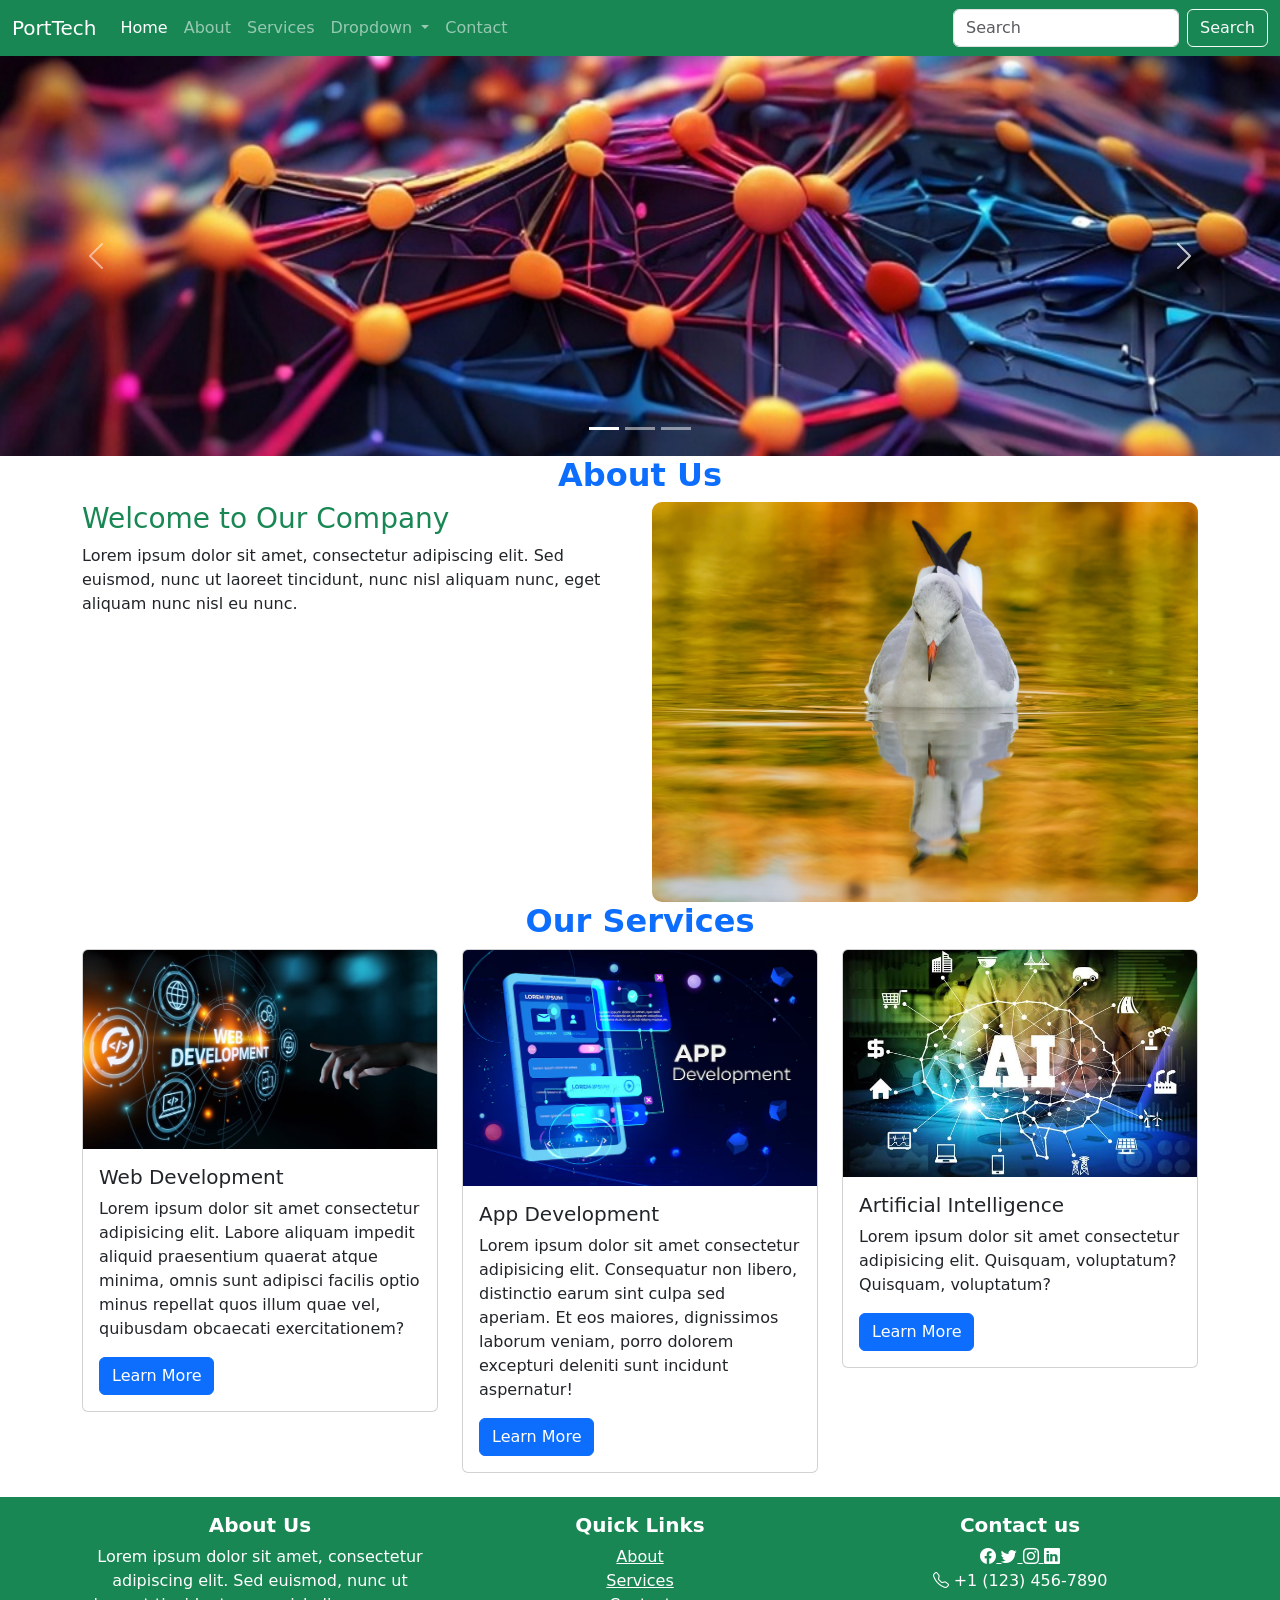
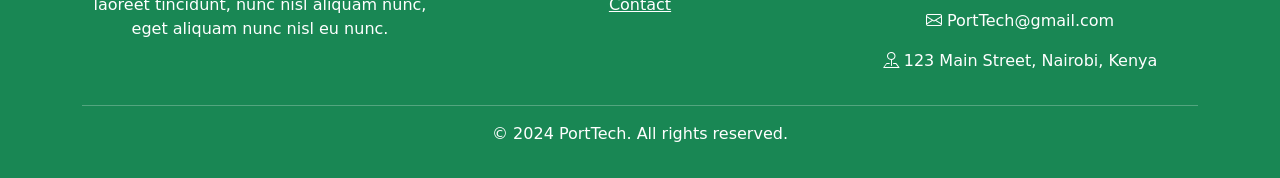
<file: index.html>
<!DOCTYPE html>
<html lang="en">
 <head>
    <meta charset="UTF-8">
    <meta name="viewport" content="width=device-width, initial-scale=1.0">
    <title>PortTech</title>
    <link rel="stylesheet" href="css/bootstrap.min.css">
    <link rel="stylesheet" href="CSS/style.css">
    <link rel="stylesheet" href="https://cdn.jsdelivr.net/npm/bootstrap-icons@1.13.1/font/bootstrap-icons.min.css">
 </head>
 <body>
    <nav class="navbar navbar-expand-lg bg-success navbar-dark">
  <div class="container-fluid">
    <a class="navbar-brand" href="#">PortTech</a>
    <button class="navbar-toggler" type="button" data-bs-toggle="collapse" data-bs-target="#navbarSupportedContent" aria-controls="navbarSupportedContent" aria-expanded="false" aria-label="Toggle navigation">
      <span class="navbar-toggler-icon"></span>
    </button>
    <div class="collapse navbar-collapse" id="navbarSupportedContent">
      <ul class="navbar-nav me-auto mb-2 mb-lg-0">
        <li class="nav-item">
          <a class="nav-link active" aria-current="page" href="#">Home</a>
        </li>
        <li class="nav-item">
          <a class="nav-link" href="#about">About</a>
        </li>
        <li class="nav-item">
          <a class="nav-link" href="#services">Services</a>
        </li>
        <li class="nav-item dropdown">
          <a class="nav-link dropdown-toggle" href="#" role="button" data-bs-toggle="dropdown" aria-expanded="false">
            Dropdown
          </a>
          <ul class="dropdown-menu">
            <li><a class="dropdown-item" href="#">Action</a></li>
            <li><a class="dropdown-item" href="#">Another action</a></li>
            <li><hr class="dropdown-divider"></li>
            <li><a class="dropdown-item" href="#">Something else here</a></li>
          </ul>
        </li>
        <li class="nav-item">
          <a class="nav-link" href="contact.html">Contact</a>
        </li>
      </ul>
      <form class="d-flex" role="search">
        <input class="form-control me-2" type="search" placeholder="Search" aria-label="Search"/>
        <button class="btn btn-outline-light" type="submit">Search</button>
      </form>
    </div>
  </div>
  </nav>
  <!-- Carousel -->
  <div id="mycarousel" class="carousel slide">
      <!--Indicators-->
    <div class="carousel-indicators">
        <button type="button" data-bs-target="#mycarousel" data-bs-slide-to="0" class="active"></button>
        <button type="button" data-bs-target="#mycarousel" data-bs-slide-to="1"></button>
        <button type="button" data-bs-target="#mycarousel" data-bs-slide-to="2"></button>
    </div>
    <!--slide-->
    <div class="carousel-inner">
        <div class="carousel-item active">
            <img src="Static/images/img 0.jpg" class="d-block w-100 Emma" alt="img0">
        </div>
        <div class="carousel-item">
            <img src="Static/images/img1.jpg" class="d-block w-100 Emma" alt="img1">
        </div>
        <div class="carousel-item">
            <img src="Static/images/img2.jpg" class="d-block w-100 Emma" alt="img2">
        </div>
    </div>
    <!-- Previous Controls -->
    <button class="carousel-control-prev" type="button" data-bs-target="#mycarousel" data-bs-slide="prev">
        <span class="carousel-control-prev-icon" aria-hidden="true"></span>
        <span class="visually-hidden">Previous</span>
    </button>
    <button class="carousel-control-next" type="button" data-bs-target="#mycarousel" data-bs-slide="next">
        <span class="carousel-control-next-icon" aria-hidden="true"></span>
        <span class="visually-hidden">Next</span>
    </button>
    <!--Next Controls-->
    <button class="carousel-control-next" type="button" data-bs-target="#mycarousel" data-bs-slide="next">
        <span class="carousel-control-next-icon" aria-hidden="true"></span>
        <span class="visually-hidden">Next</span>
    </button>
  </div>
  <!-- About Section -->
  <div class="container" id="about">
    <h2 class="text-center text-primary fw-bold">About Us</h2>
    <div class="row">
        <div class="col-md-6">
            <h3 class="text-success">Welcome to Our Company</h3>
            <p>Lorem ipsum dolor sit amet, consectetur adipiscing elit. Sed euismod, nunc ut laoreet tincidunt, nunc nisl aliquam nunc, eget aliquam nunc nisl eu nunc.</p>
        </div>
        <div class="col-md-6">
            <img src="/Static/images/pixaguck-gull-7539615_1920.jpg" class="img-fluid img4" alt="About Us">
        </div>
    </div>
  </div>
  <!-- Services Section -->
  <div class="container" id="services">
    <h2 class="text-center text-primary fw-bold">Our Services</h2>
    <div class="row">
        <div class="col-md-4">
            <div class="card">
                <img src="/Static/images/is_web_development_good_career.avif" class="card-img-top" alt="Service 1">
                <div class="card-body">
                    <h5 class="card-title">Web Development</h5>
                    <p class="card-text">Lorem ipsum dolor sit amet consectetur adipisicing elit. Labore aliquam impedit aliquid praesentium quaerat atque minima, omnis sunt adipisci facilis optio minus repellat quos illum quae vel, quibusdam obcaecati exercitationem?</p>
                    <button type="button" class="btn btn-primary" data-bs-toggle="modal" data-bs-target="#myModal">Learn More</button>
                </div>
            </div>
        </div>
        <div class="col-md-4">
            <div class="card">
                <img src="/Static/images/app-development-banner_33099-1720.avif" class="card-img-top" alt="Service 2">
                <div class="card-body">
                    <h5 class="card-title">App Development</h5>
                    <p class="card-text">Lorem ipsum dolor sit amet consectetur adipisicing elit. Consequatur non libero, distinctio earum sint culpa sed aperiam. Et eos maiores, dignissimos laborum veniam, porro dolorem excepturi deleniti sunt incidunt aspernatur!</p>
                    <a href="Container.html" class="btn btn-primary">Learn More</a>
                </div>
            </div>
        </div>
        <div class="col-md-4">
            <div class="card">      
                <img src="/Static/images/Portfolio.jpeg" class="card-img-top" alt="Service 3">
                <div class="card-body">
                    <h5 class="card-title">Artificial Intelligence</h5>
                    <p class="card-text">Lorem ipsum dolor sit amet consectetur adipisicing elit. Quisquam, voluptatum? Quisquam, voluptatum?</p>
                    <a href="Container.html" class="btn btn-primary">Learn More</a>
                </div>
            </div>
        </div>
    </div>
  </div>
    <br>
  <footer class="bg-success text-white text-center py-3">
    <!-- Column1 -->
    <div class="container">
        <div class="row">
            <div class="col-md-4">
                <h5 class="fw-bold">About Us</h5>
                <p>Lorem ipsum dolor sit amet, consectetur adipiscing elit. Sed euismod, nunc ut laoreet tincidunt, nunc nisl aliquam nunc, eget aliquam nunc nisl eu nunc.</p>
            </div>
            <!-- Column2 -->
             <div class="col-md-4">
                <h5 class="fw-bold">Quick Links</h5>
                <ul class="list-unstyled">
                    <li><a href="#about" class="text-white">About</a></li>
                    <li><a href="#services" class="text-white">Services</a></li>
                    <li><a href="contact.html" class="text-white">Contact</a></li>
                </ul>
            </div>
            <div class="col-md-4">
                <h5 class="fw-bold">Contact us</h5>
               <a href="https://www.facebook.com" class="text-white">
                <i class="bi bi-facebook"></i>
               </a>
                <a href="https://www.twitter.com" class="text-white">
                 <i class="bi bi-twitter"></i>
                </a>
                <a href="https://www.instagram.com" class="text-white">
                 <i class="bi bi-instagram"></i>
                </a>
                <a href="https://www.linkedin.com" class="text-white">
                 <i class="bi bi-linkedin"></i>
                </a>
                <p><i class="bi bi-telephone"></i> +1 (123) 456-7890</p>
                <p><i class="bi bi-envelope"></i> PortTech@gmail.com</p>
                <p><i class="bi bi-pin-map"></i> 123 Main Street, Nairobi, Kenya</p>
            </div>
        </div>
        <hr class="bg-white">
        <div class="text-center mt-3">
            <p>&copy; 2024 PortTech. All rights reserved.</p>
        </div>
    </div>
  </footer>
  <!-- Modal -->
<div class="modal fade" id="myModal" tabindex="-1" aria-labelledby="myModalLabel" aria-hidden="true">
  <div class="modal-dialog">
    <div class="modal-content">
      <div class="modal-header">
        <h1 class="modal-title fs-5" id="myModalLabel">Web Development</h1>
        <button type="button" class="btn-close" data-bs-dismiss="modal" aria-label="Close"></button>
      </div>
      <div class="modal-body">
        Lorem ipsum dolor sit amet consectetur adipisicing elit. Ab, repudiandae illum? Illum corporis ad maxime ea tempora, odio quia, consequuntur nesciunt ipsa veniam laborum voluptatum optio molestiae delectus id aperiam?
      </div>
      <div class="modal-footer">
        <button type="button" class="btn btn-secondary" data-bs-dismiss="modal">Close</button>
        <button type="button" class="btn btn-primary">Save</button>
      </div>
    </div>
  </div>
</div>

  <script src="js/bootstrap.min.js"></script>
 </body>
</html>
</file>
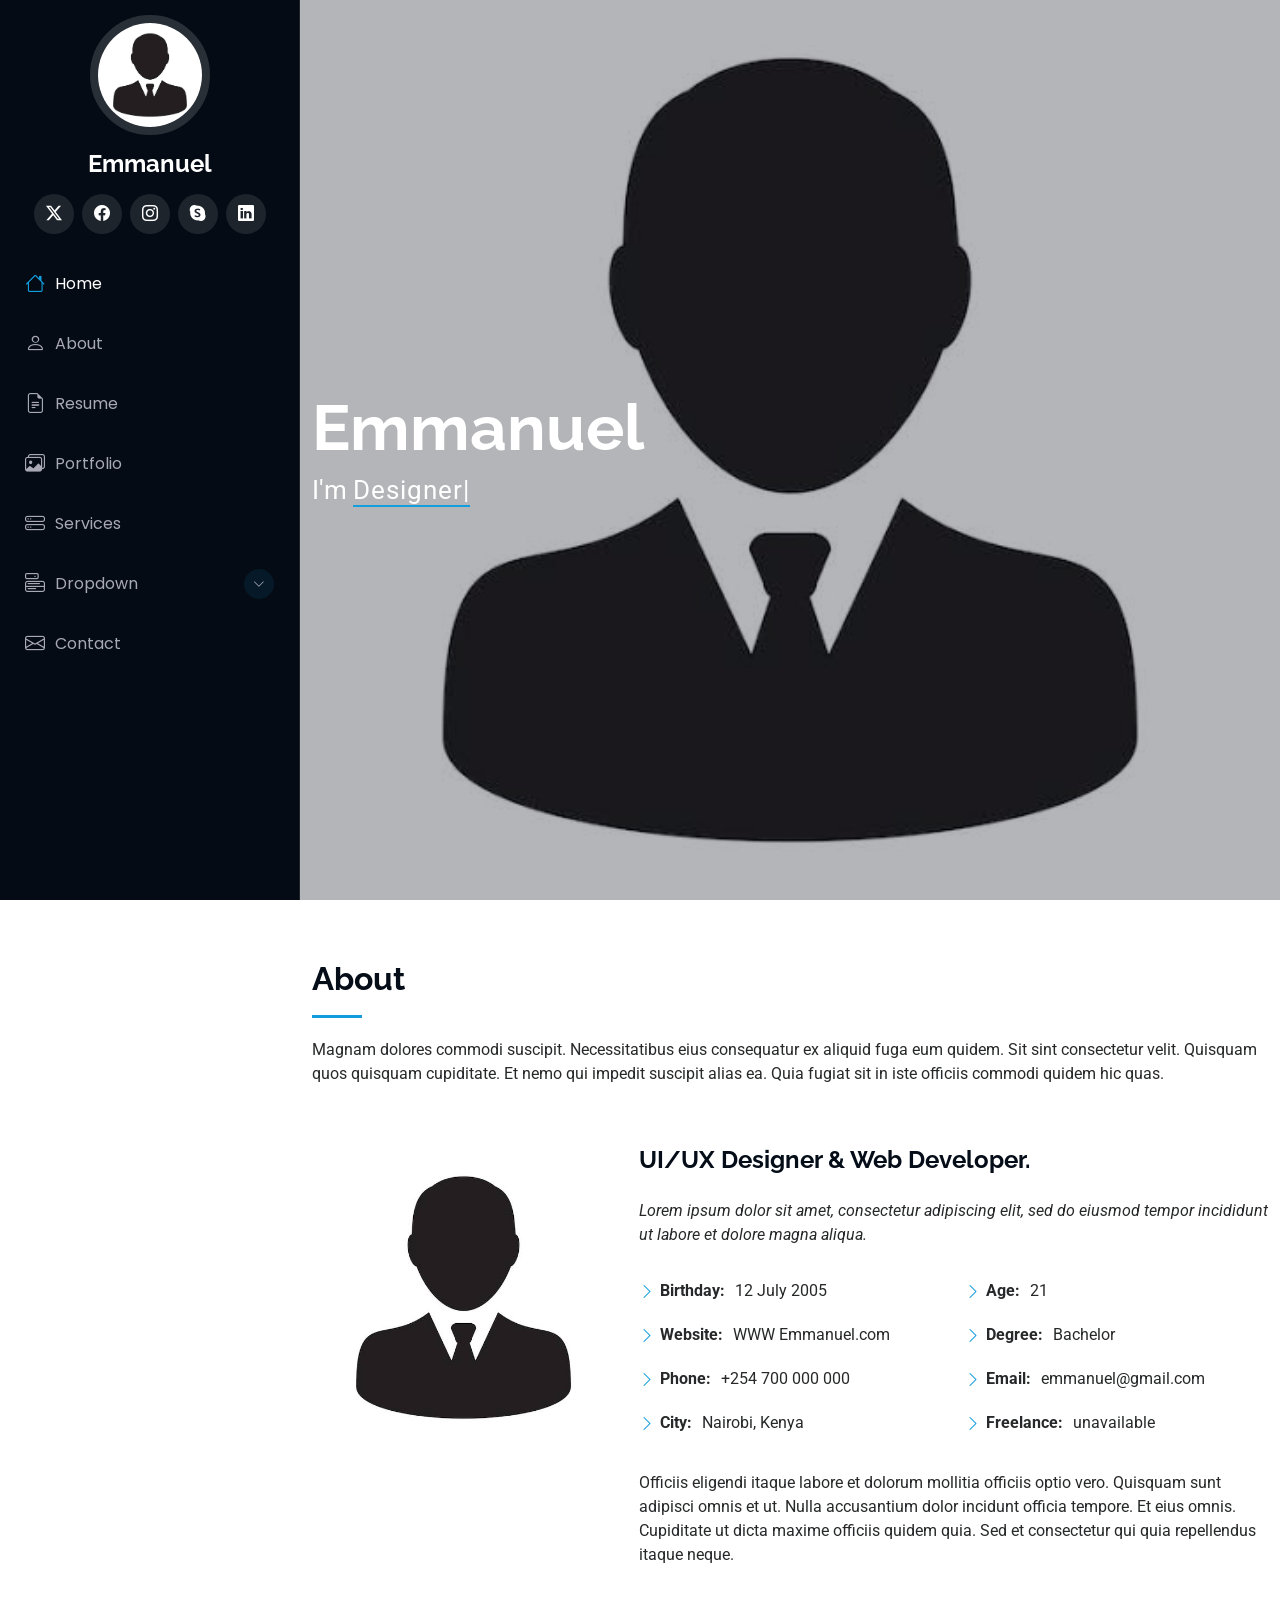
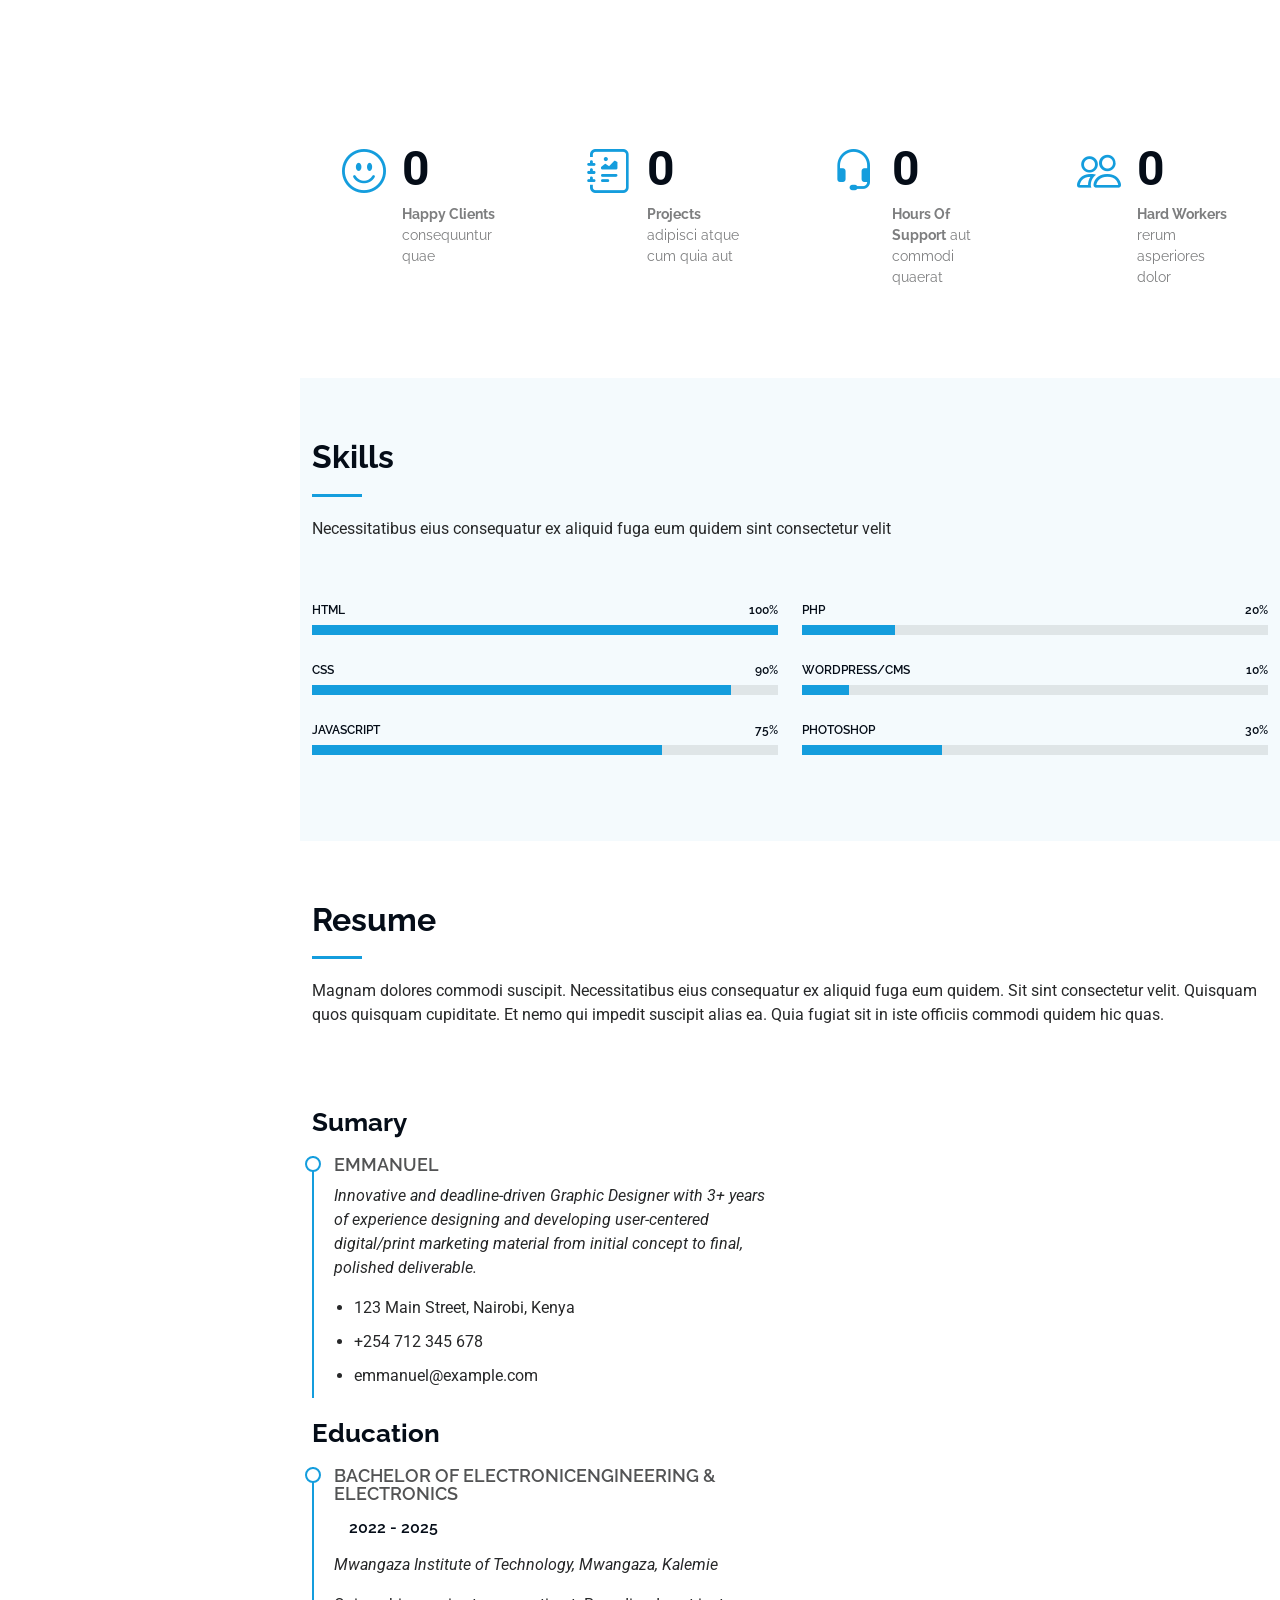
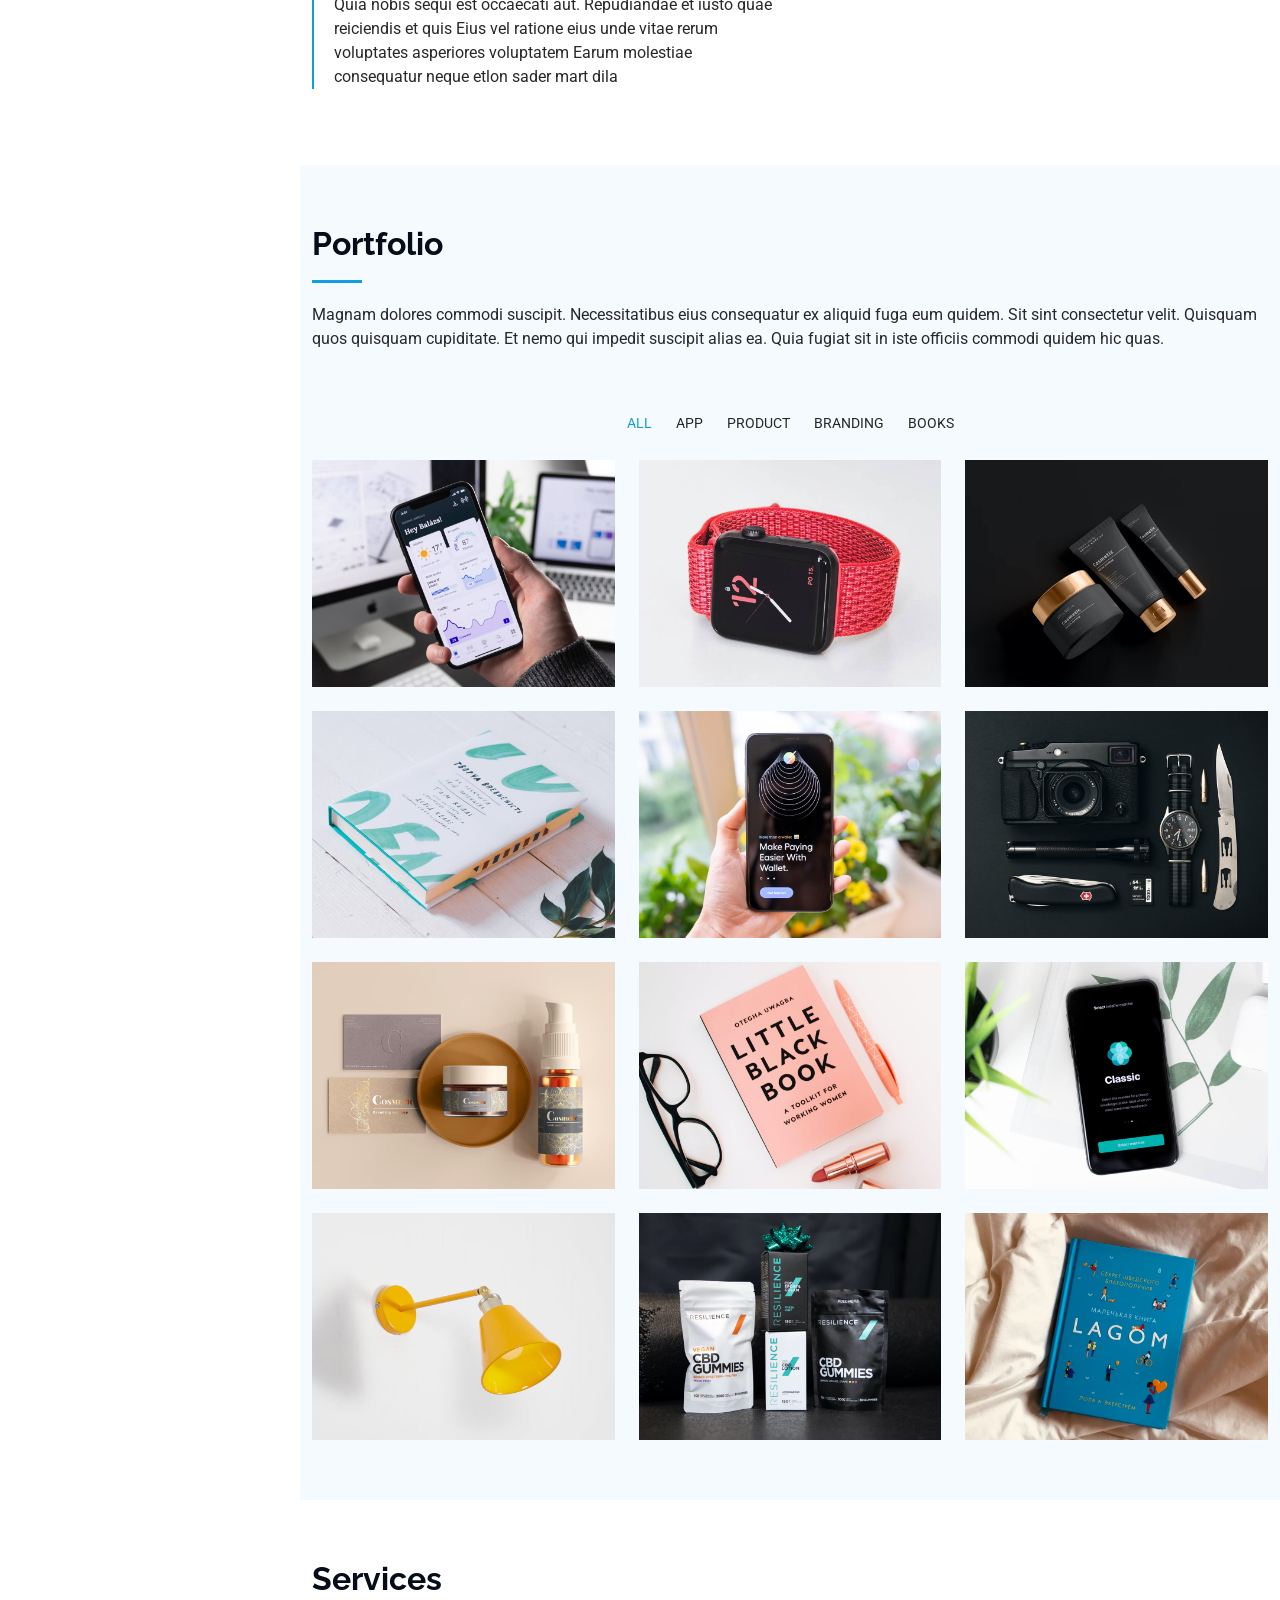
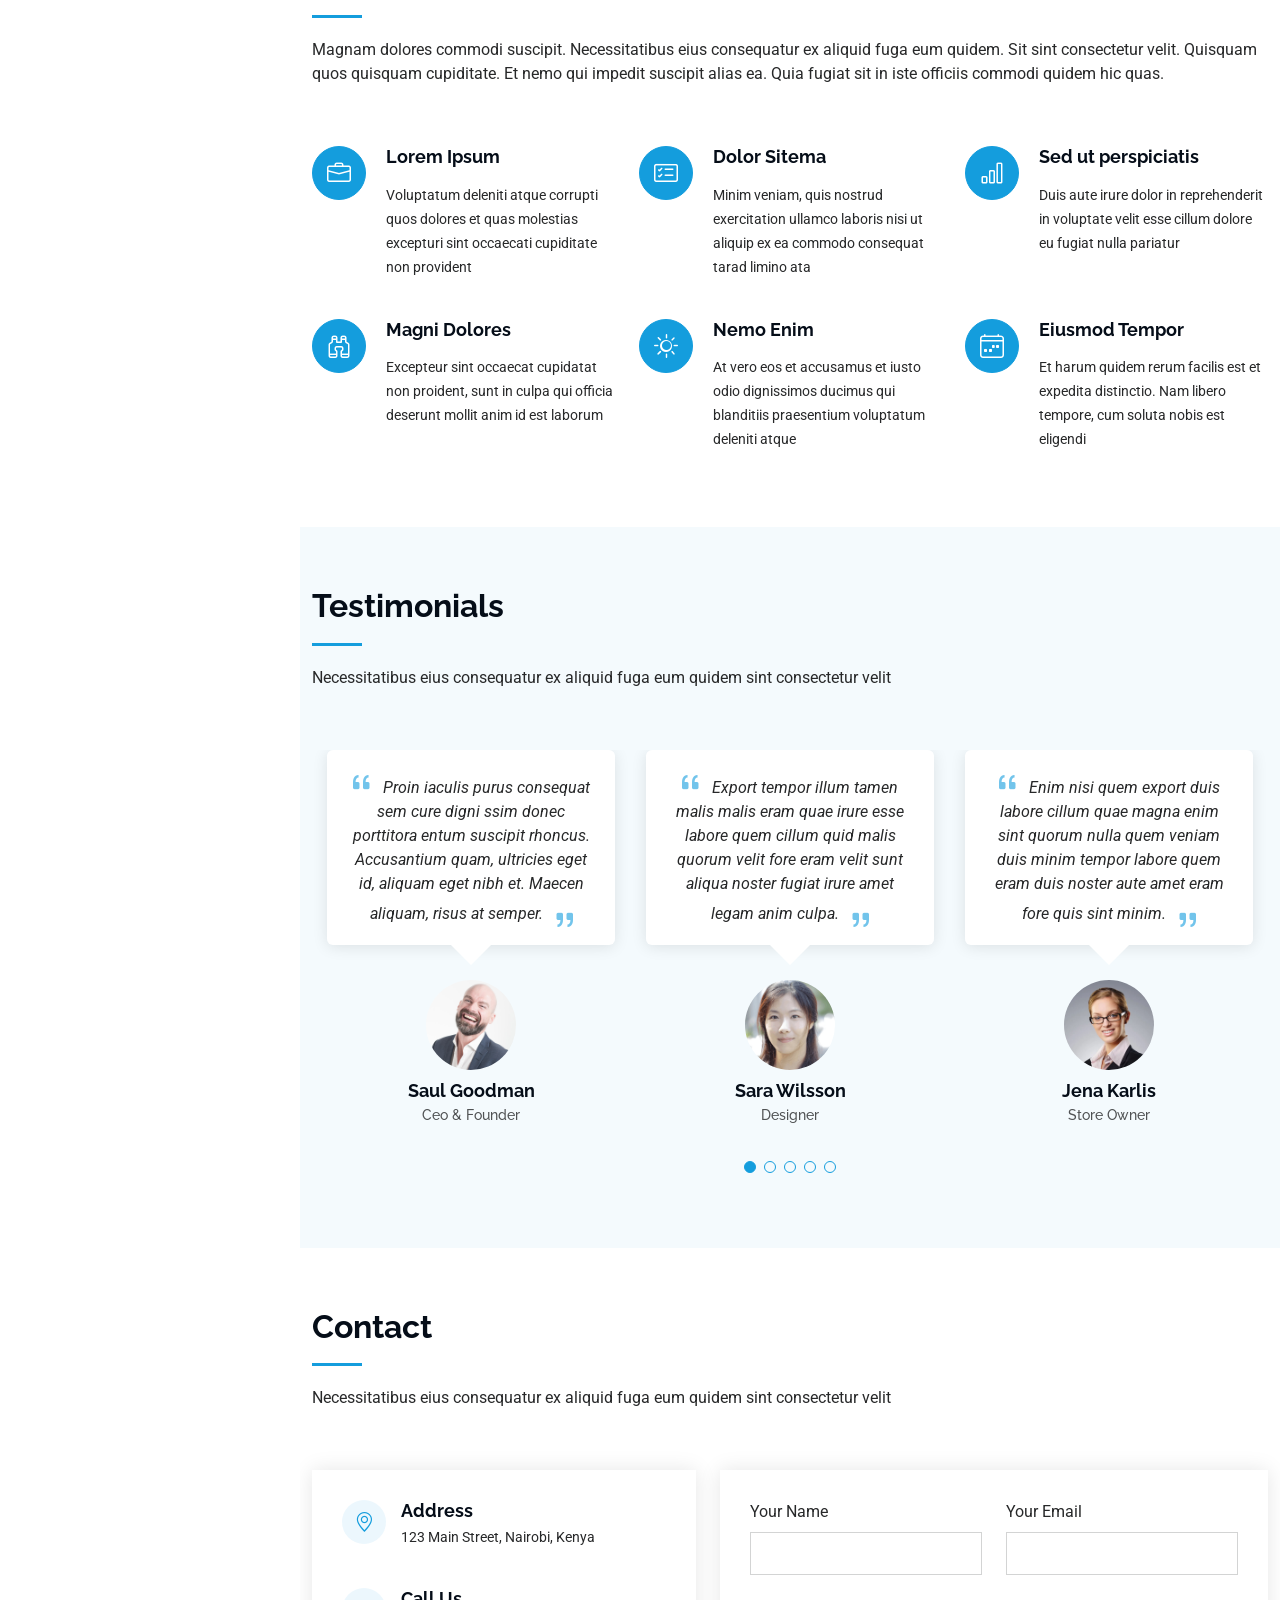
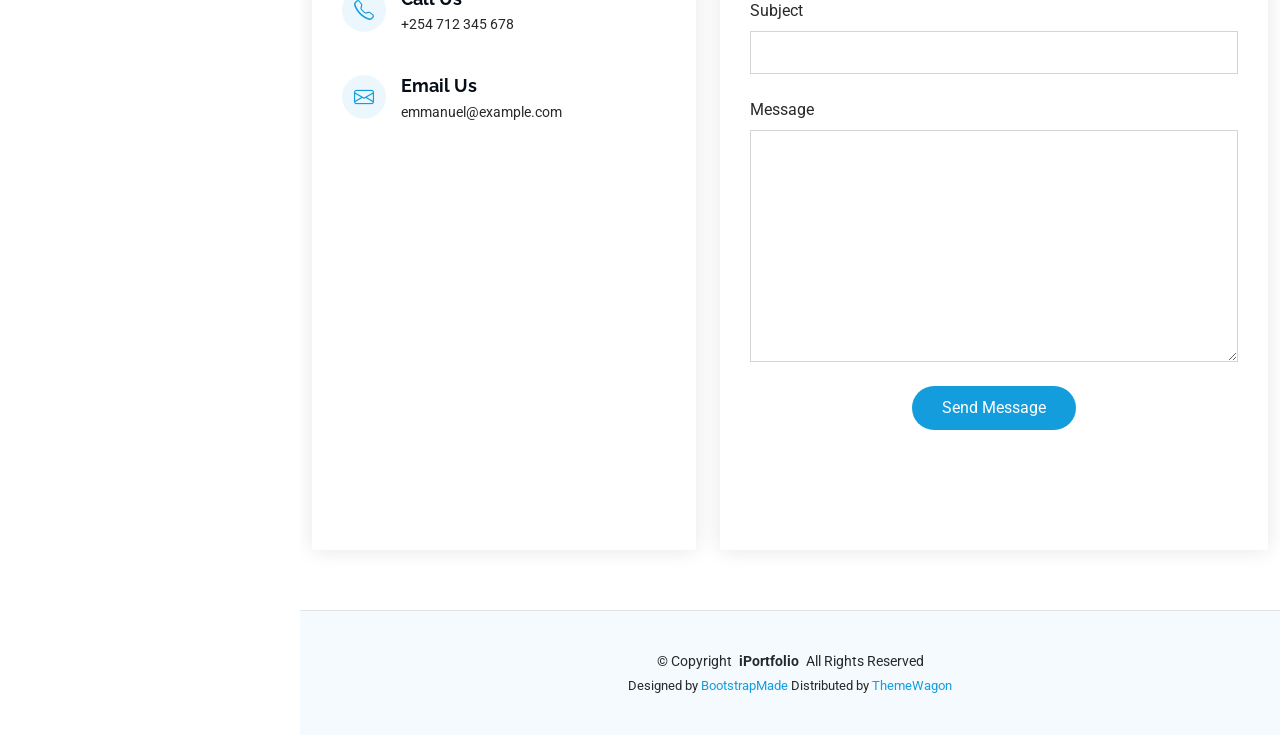
<file: Static/iPortfolio-1.0.0/index.html>
<!DOCTYPE html>
<html lang="en">

<head>
  <meta charset="utf-8">
  <meta content="width=device-width, initial-scale=1.0" name="viewport">
  <title>iPortfolio</title>
  <meta content="" name="description">
  <meta content="" name="keywords">

  <!-- Favicons -->
  <link href="assets/img/favicon.png" rel="icon">
  <link href="assets/img/apple-touch-icon.png" rel="apple-touch-icon">

  <!-- Fonts -->
  <link href="https://fonts.googleapis.com" rel="preconnect">
  <link href="https://fonts.gstatic.com" rel="preconnect" crossorigin>
  <link href="https://fonts.googleapis.com/css2?family=Roboto:ital,wght@0,100;0,300;0,400;0,500;0,700;0,900;1,100;1,300;1,400;1,500;1,700;1,900&family=Poppins:ital,wght@0,100;0,200;0,300;0,400;0,500;0,600;0,700;0,800;0,900;1,100;1,200;1,300;1,400;1,500;1,600;1,700;1,800;1,900&family=Raleway:ital,wght@0,100;0,200;0,300;0,400;0,500;0,600;0,700;0,800;0,900;1,100;1,200;1,300;1,400;1,500;1,600;1,700;1,800;1,900&display=swap" rel="stylesheet">

  <!-- Vendor CSS Files -->
  <link href="assets/vendor/bootstrap/css/bootstrap.min.css" rel="stylesheet">
  <link href="assets/vendor/bootstrap-icons/bootstrap-icons.css" rel="stylesheet">
  <link href="assets/vendor/aos/aos.css" rel="stylesheet">
  <link href="assets/vendor/glightbox/css/glightbox.min.css" rel="stylesheet">
  <link href="assets/vendor/swiper/swiper-bundle.min.css" rel="stylesheet">

  <!-- Main CSS File -->
  <link href="assets/css/main.css" rel="stylesheet">

  <!-- =======================================================
  * Template Name: iPortfolio
  * Template URL: https://bootstrapmade.com/iportfolio-bootstrap-portfolio-websites-template/
  * Updated: Jun 29 2024 with Bootstrap v5.3.3
  * Author: BootstrapMade.com
  * License: https://bootstrapmade.com/license/
  ======================================================== -->
</head>

<body class="index-page">

  <header id="header" class="header dark-background d-flex flex-column">
    <i class="header-toggle d-xl-none bi bi-list"></i>

    <div class="profile-img">
      <img src="assets/img/images.jpeg" alt="" class="img-fluid rounded-circle">
    </div>

    <a href="index.html" class="logo d-flex align-items-center justify-content-center">
      <!-- Uncomment the line below if you also wish to use an image logo -->
      <!-- <img src="assets/img/logo.png" alt=""> -->
      <h1 class="sitename">Emmanuel</h1>
    </a>

    <div class="social-links text-center">
      <a href="#" class="twitter"><i class="bi bi-twitter-x"></i></a>
      <a href="#" class="facebook"><i class="bi bi-facebook"></i></a>
      <a href="#" class="instagram"><i class="bi bi-instagram"></i></a>
      <a href="#" class="google-plus"><i class="bi bi-skype"></i></a>
      <a href="#" class="linkedin"><i class="bi bi-linkedin"></i></a>
    </div>

    <nav id="navmenu" class="navmenu">
      <ul>
        <li><a href="#hero" class="active"><i class="bi bi-house navicon"></i>Home</a></li>
        <li><a href="#about"><i class="bi bi-person navicon"></i> About</a></li>
        <li><a href="#resume"><i class="bi bi-file-earmark-text navicon"></i> Resume</a></li>
        <li><a href="#portfolio"><i class="bi bi-images navicon"></i> Portfolio</a></li>
        <li><a href="#services"><i class="bi bi-hdd-stack navicon"></i> Services</a></li>
        <li class="dropdown"><a href="#"><i class="bi bi-menu-button navicon"></i> <span>Dropdown</span> <i class="bi bi-chevron-down toggle-dropdown"></i></a>
          <ul>
            <li><a href="#">Dropdown 1</a></li>
            <li class="dropdown"><a href="#"><span>Deep Dropdown</span> <i class="bi bi-chevron-down toggle-dropdown"></i></a>
              <ul>
                <li><a href="#">Deep Dropdown 1</a></li>
                <li><a href="#">Deep Dropdown 2</a></li>
                <li><a href="#">Deep Dropdown 3</a></li>
                <li><a href="#">Deep Dropdown 4</a></li>
                <li><a href="#">Deep Dropdown 5</a></li>
              </ul>
            </li>
            <li><a href="#">Dropdown 2</a></li>
            <li><a href="#">Dropdown 3</a></li>
            <li><a href="#">Dropdown 4</a></li>
          </ul>
        </li>
        <li><a href="#contact"><i class="bi bi-envelope navicon"></i> Contact</a></li>
      </ul>
    </nav>

  </header>

  <main class="main">

    <!-- Hero Section -->
    <section id="hero" class="hero section dark-background">

      <img src="assets/img/images.jpeg" alt="" data-aos="fade-in" class="">

      <div class="container" data-aos="fade-up" data-aos-delay="100">
        <h2>Emmanuel</h2>
        <p>I'm <span class="typed" data-typed-items="Designer, Developer">Designer</span><span class="typed-cursor typed-cursor--blink" aria-hidden="true"></span><span class="typed-cursor typed-cursor--blink" aria-hidden="true"></span></p>
      </div>

    </section><!-- /Hero Section -->

    <!-- About Section -->
    <section id="about" class="about section">

      <!-- Section Title -->
      <div class="container section-title" data-aos="fade-up">
        <h2>About</h2>
        <p>Magnam dolores commodi suscipit. Necessitatibus eius consequatur ex aliquid fuga eum quidem. Sit sint consectetur velit. Quisquam quos quisquam cupiditate. Et nemo qui impedit suscipit alias ea. Quia fugiat sit in iste officiis commodi quidem hic quas.</p>
      </div><!-- End Section Title -->

      <div class="container" data-aos="fade-up" data-aos-delay="100">

        <div class="row gy-4 justify-content-center">
          <div class="col-lg-4">
            <img src="assets/img/images.jpeg" class="img-fluid" alt="">
          </div>
          <div class="col-lg-8 content">
            <h2>UI/UX Designer &amp; Web Developer.</h2>
            <p class="fst-italic py-3">
              Lorem ipsum dolor sit amet, consectetur adipiscing elit, sed do eiusmod tempor incididunt ut labore et dolore
              magna aliqua.
            </p>
            <div class="row">
              <div class="col-lg-6">
                <ul>
                  <li><i class="bi bi-chevron-right"></i> <strong>Birthday:</strong> <span>12 July 2005</span></li>
                  <li><i class="bi bi-chevron-right"></i> <strong>Website:</strong> <span>WWW Emmanuel.com</span></li>
                  <li><i class="bi bi-chevron-right"></i> <strong>Phone:</strong> <span>+254 700 000 000</span></li>
                  <li><i class="bi bi-chevron-right"></i> <strong>City:</strong> <span>Nairobi, Kenya</span></li>
                </ul>
              </div>
              <div class="col-lg-6">
                <ul>
                  <li><i class="bi bi-chevron-right"></i> <strong>Age:</strong> <span>21</span></li>
                  <li><i class="bi bi-chevron-right"></i> <strong>Degree:</strong> <span>Bachelor</span></li>
                  <li><i class="bi bi-chevron-right"></i> <strong>Email:</strong> <span>emmanuel@gmail.com</span></li>
                  <li><i class="bi bi-chevron-right"></i> <strong>Freelance:</strong> <span>unavailable</span></li>
                </ul>
              </div>
            </div>
            <p class="py-3">
              Officiis eligendi itaque labore et dolorum mollitia officiis optio vero. Quisquam sunt adipisci omnis et ut. Nulla accusantium dolor incidunt officia tempore. Et eius omnis.
              Cupiditate ut dicta maxime officiis quidem quia. Sed et consectetur qui quia repellendus itaque neque.
            </p>
          </div>
        </div>

      </div>

    </section><!-- /About Section -->

    <!-- Stats Section -->
    <section id="stats" class="stats section">

      <div class="container" data-aos="fade-up" data-aos-delay="100">

        <div class="row gy-4">

          <div class="col-lg-3 col-md-6">
            <div class="stats-item">
              <i class="bi bi-emoji-smile"></i>
              <span data-purecounter-start="0" data-purecounter-end="232" data-purecounter-duration="1" class="purecounter"></span>
              <p><strong>Happy Clients</strong> <span>consequuntur quae</span></p>
            </div>
          </div><!-- End Stats Item -->

          <div class="col-lg-3 col-md-6">
            <div class="stats-item">
              <i class="bi bi-journal-richtext"></i>
              <span data-purecounter-start="0" data-purecounter-end="521" data-purecounter-duration="1" class="purecounter"></span>
              <p><strong>Projects</strong> <span>adipisci atque cum quia aut</span></p>
            </div>
          </div><!-- End Stats Item -->

          <div class="col-lg-3 col-md-6">
            <div class="stats-item">
              <i class="bi bi-headset"></i>
              <span data-purecounter-start="0" data-purecounter-end="1453" data-purecounter-duration="1" class="purecounter"></span>
              <p><strong>Hours Of Support</strong> <span>aut commodi quaerat</span></p>
            </div>
          </div><!-- End Stats Item -->

          <div class="col-lg-3 col-md-6">
            <div class="stats-item">
              <i class="bi bi-people"></i>
              <span data-purecounter-start="0" data-purecounter-end="32" data-purecounter-duration="1" class="purecounter"></span>
              <p><strong>Hard Workers</strong> <span>rerum asperiores dolor</span></p>
            </div>
          </div><!-- End Stats Item -->

        </div>

      </div>

    </section><!-- /Stats Section -->

    <!-- Skills Section -->
    <section id="skills" class="skills section light-background">

      <!-- Section Title -->
      <div class="container section-title" data-aos="fade-up">
        <h2>Skills</h2>
        <p>Necessitatibus eius consequatur ex aliquid fuga eum quidem sint consectetur velit</p>
      </div><!-- End Section Title -->

      <div class="container" data-aos="fade-up" data-aos-delay="100">

        <div class="row skills-content skills-animation">

          <div class="col-lg-6">

            <div class="progress">
              <span class="skill"><span>HTML</span> <i class="val">100%</i></span>
              <div class="progress-bar-wrap">
                <div class="progress-bar" role="progressbar" aria-valuenow="100" aria-valuemin="0" aria-valuemax="100"></div>
              </div>
            </div><!-- End Skills Item -->

            <div class="progress">
              <span class="skill"><span>CSS</span> <i class="val">90%</i></span>
              <div class="progress-bar-wrap">
                <div class="progress-bar" role="progressbar" aria-valuenow="90" aria-valuemin="0" aria-valuemax="100"></div>
              </div>
            </div><!-- End Skills Item -->

            <div class="progress">
              <span class="skill"><span>JavaScript</span> <i class="val">75%</i></span>
              <div class="progress-bar-wrap">
                <div class="progress-bar" role="progressbar" aria-valuenow="75" aria-valuemin="0" aria-valuemax="100"></div>
              </div>
            </div><!-- End Skills Item -->

          </div>

          <div class="col-lg-6">

            <div class="progress">
              <span class="skill"><span>PHP</span> <i class="val">20%</i></span>
              <div class="progress-bar-wrap">
                <div class="progress-bar" role="progressbar" aria-valuenow="20" aria-valuemin="0" aria-valuemax="100"></div>
              </div>
            </div><!-- End Skills Item -->

            <div class="progress">
              <span class="skill"><span>WordPress/CMS</span> <i class="val">10%</i></span>
              <div class="progress-bar-wrap">
                <div class="progress-bar" role="progressbar" aria-valuenow="10" aria-valuemin="0" aria-valuemax="100"></div>
              </div>
            </div><!-- End Skills Item -->

            <div class="progress">
              <span class="skill"><span>Photoshop</span> <i class="val">30%</i></span>
              <div class="progress-bar-wrap">
                <div class="progress-bar" role="progressbar" aria-valuenow="30" aria-valuemin="0" aria-valuemax="100"></div>
              </div>
            </div><!-- End Skills Item -->

          </div>

        </div>

      </div>

    </section><!-- /Skills Section -->

    <!-- Resume Section -->
    <section id="resume" class="resume section">

      <!-- Section Title -->
      <div class="container section-title" data-aos="fade-up">
        <h2>Resume</h2>
        <p>Magnam dolores commodi suscipit. Necessitatibus eius consequatur ex aliquid fuga eum quidem. Sit sint consectetur velit. Quisquam quos quisquam cupiditate. Et nemo qui impedit suscipit alias ea. Quia fugiat sit in iste officiis commodi quidem hic quas.</p>
      </div><!-- End Section Title -->

      <div class="container">

        <div class="row">

          <div class="col-lg-6" data-aos="fade-up" data-aos-delay="100">
            <h3 class="resume-title">Sumary</h3>

            <div class="resume-item pb-0">
              <h4>Emmanuel</h4>
              <p><em>Innovative and deadline-driven Graphic Designer with 3+ years of experience designing and developing user-centered digital/print marketing material from initial concept to final, polished deliverable.</em></p>
              <ul>
                <li>123 Main Street, Nairobi, Kenya</li>
                <li>+254 712 345 678</li>
                <li>emmanuel@example.com</li>
              </ul>
            </div><!-- Edn Resume Item -->

            <h3 class="resume-title">Education</h3>
            <div class="resume-item">
              <h4>Bachelor of ElectronicEngineering &amp; Electronics</h4>
              <h5>2022 - 2025</h5>
              <p><em>Mwangaza Institute of Technology, Mwangaza, Kalemie</em></p>
              <p>Quia nobis sequi est occaecati aut. Repudiandae et iusto quae reiciendis et quis Eius vel ratione eius unde vitae rerum voluptates asperiores voluptatem Earum molestiae consequatur neque etlon sader mart dila</p>
            </div><!-- Edn Resume Item -->

          </div>

          
        </div>

      </div>

    </section><!-- /Resume Section -->

    <!-- Portfolio Section -->
    <section id="portfolio" class="portfolio section light-background">

      <!-- Section Title -->
      <div class="container section-title" data-aos="fade-up">
        <h2>Portfolio</h2>
        <p>Magnam dolores commodi suscipit. Necessitatibus eius consequatur ex aliquid fuga eum quidem. Sit sint consectetur velit. Quisquam quos quisquam cupiditate. Et nemo qui impedit suscipit alias ea. Quia fugiat sit in iste officiis commodi quidem hic quas.</p>
      </div><!-- End Section Title -->

      <div class="container">

        <div class="isotope-layout" data-default-filter="*" data-layout="masonry" data-sort="original-order">

          <ul class="portfolio-filters isotope-filters" data-aos="fade-up" data-aos-delay="100">
            <li data-filter="*" class="filter-active">All</li>
            <li data-filter=".filter-app">App</li>
            <li data-filter=".filter-product">Product</li>
            <li data-filter=".filter-branding">Branding</li>
            <li data-filter=".filter-books">Books</li>
          </ul><!-- End Portfolio Filters -->

          <div class="row gy-4 isotope-container" data-aos="fade-up" data-aos-delay="200">

            <div class="col-lg-4 col-md-6 portfolio-item isotope-item filter-app">
              <div class="portfolio-content h-100">
                <img src="assets/img/portfolio/app-1.jpg" class="img-fluid" alt="">
                <div class="portfolio-info">
                  <h4>App 1</h4>
                  <p>Lorem ipsum, dolor sit amet consectetur</p>
                  <a href="assets/img/portfolio/app-1.jpg" title="App 1" data-gallery="portfolio-gallery-app" class="glightbox preview-link"><i class="bi bi-zoom-in"></i></a>
                  <a href="portfolio-details.html" title="More Details" class="details-link"><i class="bi bi-link-45deg"></i></a>
                </div>
              </div>
            </div><!-- End Portfolio Item -->

            <div class="col-lg-4 col-md-6 portfolio-item isotope-item filter-product">
              <div class="portfolio-content h-100">
                <img src="assets/img/portfolio/product-1.jpg" class="img-fluid" alt="">
                <div class="portfolio-info">
                  <h4>Product 1</h4>
                  <p>Lorem ipsum, dolor sit amet consectetur</p>
                  <a href="assets/img/portfolio/product-1.jpg" title="Product 1" data-gallery="portfolio-gallery-product" class="glightbox preview-link"><i class="bi bi-zoom-in"></i></a>
                  <a href="portfolio-details.html" title="More Details" class="details-link"><i class="bi bi-link-45deg"></i></a>
                </div>
              </div>
            </div><!-- End Portfolio Item -->

            <div class="col-lg-4 col-md-6 portfolio-item isotope-item filter-branding">
              <div class="portfolio-content h-100">
                <img src="assets/img/portfolio/branding-1.jpg" class="img-fluid" alt="">
                <div class="portfolio-info">
                  <h4>Branding 1</h4>
                  <p>Lorem ipsum, dolor sit amet consectetur</p>
                  <a href="assets/img/portfolio/branding-1.jpg" title="Branding 1" data-gallery="portfolio-gallery-branding" class="glightbox preview-link"><i class="bi bi-zoom-in"></i></a>
                  <a href="portfolio-details.html" title="More Details" class="details-link"><i class="bi bi-link-45deg"></i></a>
                </div>
              </div>
            </div><!-- End Portfolio Item -->

            <div class="col-lg-4 col-md-6 portfolio-item isotope-item filter-books">
              <div class="portfolio-content h-100">
                <img src="assets/img/portfolio/books-1.jpg" class="img-fluid" alt="">
                <div class="portfolio-info">
                  <h4>Books 1</h4>
                  <p>Lorem ipsum, dolor sit amet consectetur</p>
                  <a href="assets/img/portfolio/books-1.jpg" title="Branding 1" data-gallery="portfolio-gallery-book" class="glightbox preview-link"><i class="bi bi-zoom-in"></i></a>
                  <a href="portfolio-details.html" title="More Details" class="details-link"><i class="bi bi-link-45deg"></i></a>
                </div>
              </div>
            </div><!-- End Portfolio Item -->

            <div class="col-lg-4 col-md-6 portfolio-item isotope-item filter-app">
              <div class="portfolio-content h-100">
                <img src="assets/img/portfolio/app-2.jpg" class="img-fluid" alt="">
                <div class="portfolio-info">
                  <h4>App 2</h4>
                  <p>Lorem ipsum, dolor sit amet consectetur</p>
                  <a href="assets/img/portfolio/app-2.jpg" title="App 2" data-gallery="portfolio-gallery-app" class="glightbox preview-link"><i class="bi bi-zoom-in"></i></a>
                  <a href="portfolio-details.html" title="More Details" class="details-link"><i class="bi bi-link-45deg"></i></a>
                </div>
              </div>
            </div><!-- End Portfolio Item -->

            <div class="col-lg-4 col-md-6 portfolio-item isotope-item filter-product">
              <div class="portfolio-content h-100">
                <img src="assets/img/portfolio/product-2.jpg" class="img-fluid" alt="">
                <div class="portfolio-info">
                  <h4>Product 2</h4>
                  <p>Lorem ipsum, dolor sit amet consectetur</p>
                  <a href="assets/img/portfolio/product-2.jpg" title="Product 2" data-gallery="portfolio-gallery-product" class="glightbox preview-link"><i class="bi bi-zoom-in"></i></a>
                  <a href="portfolio-details.html" title="More Details" class="details-link"><i class="bi bi-link-45deg"></i></a>
                </div>
              </div>
            </div><!-- End Portfolio Item -->

            <div class="col-lg-4 col-md-6 portfolio-item isotope-item filter-branding">
              <div class="portfolio-content h-100">
                <img src="assets/img/portfolio/branding-2.jpg" class="img-fluid" alt="">
                <div class="portfolio-info">
                  <h4>Branding 2</h4>
                  <p>Lorem ipsum, dolor sit amet consectetur</p>
                  <a href="assets/img/portfolio/branding-2.jpg" title="Branding 2" data-gallery="portfolio-gallery-branding" class="glightbox preview-link"><i class="bi bi-zoom-in"></i></a>
                  <a href="portfolio-details.html" title="More Details" class="details-link"><i class="bi bi-link-45deg"></i></a>
                </div>
              </div>
            </div><!-- End Portfolio Item -->

            <div class="col-lg-4 col-md-6 portfolio-item isotope-item filter-books">
              <div class="portfolio-content h-100">
                <img src="assets/img/portfolio/books-2.jpg" class="img-fluid" alt="">
                <div class="portfolio-info">
                  <h4>Books 2</h4>
                  <p>Lorem ipsum, dolor sit amet consectetur</p>
                  <a href="assets/img/portfolio/books-2.jpg" title="Branding 2" data-gallery="portfolio-gallery-book" class="glightbox preview-link"><i class="bi bi-zoom-in"></i></a>
                  <a href="portfolio-details.html" title="More Details" class="details-link"><i class="bi bi-link-45deg"></i></a>
                </div>
              </div>
            </div><!-- End Portfolio Item -->

            <div class="col-lg-4 col-md-6 portfolio-item isotope-item filter-app">
              <div class="portfolio-content h-100">
                <img src="assets/img/portfolio/app-3.jpg" class="img-fluid" alt="">
                <div class="portfolio-info">
                  <h4>App 3</h4>
                  <p>Lorem ipsum, dolor sit amet consectetur</p>
                  <a href="assets/img/portfolio/app-3.jpg" title="App 3" data-gallery="portfolio-gallery-app" class="glightbox preview-link"><i class="bi bi-zoom-in"></i></a>
                  <a href="portfolio-details.html" title="More Details" class="details-link"><i class="bi bi-link-45deg"></i></a>
                </div>
              </div>
            </div><!-- End Portfolio Item -->

            <div class="col-lg-4 col-md-6 portfolio-item isotope-item filter-product">
              <div class="portfolio-content h-100">
                <img src="assets/img/portfolio/product-3.jpg" class="img-fluid" alt="">
                <div class="portfolio-info">
                  <h4>Product 3</h4>
                  <p>Lorem ipsum, dolor sit amet consectetur</p>
                  <a href="assets/img/portfolio/product-3.jpg" title="Product 3" data-gallery="portfolio-gallery-product" class="glightbox preview-link"><i class="bi bi-zoom-in"></i></a>
                  <a href="portfolio-details.html" title="More Details" class="details-link"><i class="bi bi-link-45deg"></i></a>
                </div>
              </div>
            </div><!-- End Portfolio Item -->

            <div class="col-lg-4 col-md-6 portfolio-item isotope-item filter-branding">
              <div class="portfolio-content h-100">
                <img src="assets/img/portfolio/branding-3.jpg" class="img-fluid" alt="">
                <div class="portfolio-info">
                  <h4>Branding 3</h4>
                  <p>Lorem ipsum, dolor sit amet consectetur</p>
                  <a href="assets/img/portfolio/branding-3.jpg" title="Branding 2" data-gallery="portfolio-gallery-branding" class="glightbox preview-link"><i class="bi bi-zoom-in"></i></a>
                  <a href="portfolio-details.html" title="More Details" class="details-link"><i class="bi bi-link-45deg"></i></a>
                </div>
              </div>
            </div><!-- End Portfolio Item -->

            <div class="col-lg-4 col-md-6 portfolio-item isotope-item filter-books">
              <div class="portfolio-content h-100">
                <img src="assets/img/portfolio/books-3.jpg" class="img-fluid" alt="">
                <div class="portfolio-info">
                  <h4>Books 3</h4>
                  <p>Lorem ipsum, dolor sit amet consectetur</p>
                  <a href="assets/img/portfolio/books-3.jpg" title="Branding 3" data-gallery="portfolio-gallery-book" class="glightbox preview-link"><i class="bi bi-zoom-in"></i></a>
                  <a href="portfolio-details.html" title="More Details" class="details-link"><i class="bi bi-link-45deg"></i></a>
                </div>
              </div>
            </div><!-- End Portfolio Item -->

          </div><!-- End Portfolio Container -->

        </div>

      </div>

    </section><!-- /Portfolio Section -->

    <!-- Services Section -->
    <section id="services" class="services section">

      <!-- Section Title -->
      <div class="container section-title" data-aos="fade-up">
        <h2>Services</h2>
        <p>Magnam dolores commodi suscipit. Necessitatibus eius consequatur ex aliquid fuga eum quidem. Sit sint consectetur velit. Quisquam quos quisquam cupiditate. Et nemo qui impedit suscipit alias ea. Quia fugiat sit in iste officiis commodi quidem hic quas.</p>
      </div><!-- End Section Title -->

      <div class="container">

        <div class="row gy-4">

          <div class="col-lg-4 col-md-6 service-item d-flex" data-aos="fade-up" data-aos-delay="100">
            <div class="icon flex-shrink-0"><i class="bi bi-briefcase"></i></div>
            <div>
              <h4 class="title"><a href="service-details.html" class="stretched-link">Lorem Ipsum</a></h4>
              <p class="description">Voluptatum deleniti atque corrupti quos dolores et quas molestias excepturi sint occaecati cupiditate non provident</p>
            </div>
          </div>
          <!-- End Service Item -->

          <div class="col-lg-4 col-md-6 service-item d-flex" data-aos="fade-up" data-aos-delay="200">
            <div class="icon flex-shrink-0"><i class="bi bi-card-checklist"></i></div>
            <div>
              <h4 class="title"><a href="service-details.html" class="stretched-link">Dolor Sitema</a></h4>
              <p class="description">Minim veniam, quis nostrud exercitation ullamco laboris nisi ut aliquip ex ea commodo consequat tarad limino ata</p>
            </div>
          </div><!-- End Service Item -->

          <div class="col-lg-4 col-md-6 service-item d-flex" data-aos="fade-up" data-aos-delay="300">
            <div class="icon flex-shrink-0"><i class="bi bi-bar-chart"></i></div>
            <div>
              <h4 class="title"><a href="service-details.html" class="stretched-link">Sed ut perspiciatis</a></h4>
              <p class="description">Duis aute irure dolor in reprehenderit in voluptate velit esse cillum dolore eu fugiat nulla pariatur</p>
            </div>
          </div><!-- End Service Item -->

          <div class="col-lg-4 col-md-6 service-item d-flex" data-aos="fade-up" data-aos-delay="400">
            <div class="icon flex-shrink-0"><i class="bi bi-binoculars"></i></div>
            <div>
              <h4 class="title"><a href="service-details.html" class="stretched-link">Magni Dolores</a></h4>
              <p class="description">Excepteur sint occaecat cupidatat non proident, sunt in culpa qui officia deserunt mollit anim id est laborum</p>
            </div>
          </div><!-- End Service Item -->

          <div class="col-lg-4 col-md-6 service-item d-flex" data-aos="fade-up" data-aos-delay="500">
            <div class="icon flex-shrink-0"><i class="bi bi-brightness-high"></i></div>
            <div>
              <h4 class="title"><a href="service-details.html" class="stretched-link">Nemo Enim</a></h4>
              <p class="description">At vero eos et accusamus et iusto odio dignissimos ducimus qui blanditiis praesentium voluptatum deleniti atque</p>
            </div>
          </div><!-- End Service Item -->

          <div class="col-lg-4 col-md-6 service-item d-flex" data-aos="fade-up" data-aos-delay="600">
            <div class="icon flex-shrink-0"><i class="bi bi-calendar4-week"></i></div>
            <div>
              <h4 class="title"><a href="service-details.html" class="stretched-link">Eiusmod Tempor</a></h4>
              <p class="description">Et harum quidem rerum facilis est et expedita distinctio. Nam libero tempore, cum soluta nobis est eligendi</p>
            </div>
          </div><!-- End Service Item -->

        </div>

      </div>

    </section><!-- /Services Section -->

    <!-- Testimonials Section -->
    <section id="testimonials" class="testimonials section light-background">

      <!-- Section Title -->
      <div class="container section-title" data-aos="fade-up">
        <h2>Testimonials</h2>
        <p>Necessitatibus eius consequatur ex aliquid fuga eum quidem sint consectetur velit</p>
      </div><!-- End Section Title -->

      <div class="container" data-aos="fade-up" data-aos-delay="100">

        <div class="swiper init-swiper">
          <script type="application/json" class="swiper-config">
            {
              "loop": true,
              "speed": 600,
              "autoplay": {
                "delay": 5000
              },
              "slidesPerView": "auto",
              "pagination": {
                "el": ".swiper-pagination",
                "type": "bullets",
                "clickable": true
              },
              "breakpoints": {
                "320": {
                  "slidesPerView": 1,
                  "spaceBetween": 40
                },
                "1200": {
                  "slidesPerView": 3,
                  "spaceBetween": 1
                }
              }
            }
          </script>
          <div class="swiper-wrapper">

            <div class="swiper-slide">
              <div class="testimonial-item">
                <p>
                  <i class="bi bi-quote quote-icon-left"></i>
                  <span>Proin iaculis purus consequat sem cure digni ssim donec porttitora entum suscipit rhoncus. Accusantium quam, ultricies eget id, aliquam eget nibh et. Maecen aliquam, risus at semper.</span>
                  <i class="bi bi-quote quote-icon-right"></i>
                </p>
                <img src="assets/img/testimonials/testimonials-1.jpg" class="testimonial-img" alt="">
                <h3>Saul Goodman</h3>
                <h4>Ceo &amp; Founder</h4>
              </div>
            </div><!-- End testimonial item -->

            <div class="swiper-slide">
              <div class="testimonial-item">
                <p>
                  <i class="bi bi-quote quote-icon-left"></i>
                  <span>Export tempor illum tamen malis malis eram quae irure esse labore quem cillum quid malis quorum velit fore eram velit sunt aliqua noster fugiat irure amet legam anim culpa.</span>
                  <i class="bi bi-quote quote-icon-right"></i>
                </p>
                <img src="assets/img/testimonials/testimonials-2.jpg" class="testimonial-img" alt="">
                <h3>Sara Wilsson</h3>
                <h4>Designer</h4>
              </div>
            </div><!-- End testimonial item -->

            <div class="swiper-slide">
              <div class="testimonial-item">
                <p>
                  <i class="bi bi-quote quote-icon-left"></i>
                  <span>Enim nisi quem export duis labore cillum quae magna enim sint quorum nulla quem veniam duis minim tempor labore quem eram duis noster aute amet eram fore quis sint minim.</span>
                  <i class="bi bi-quote quote-icon-right"></i>
                </p>
                <img src="assets/img/testimonials/testimonials-3.jpg" class="testimonial-img" alt="">
                <h3>Jena Karlis</h3>
                <h4>Store Owner</h4>
              </div>
            </div><!-- End testimonial item -->

            <div class="swiper-slide">
              <div class="testimonial-item">
                <p>
                  <i class="bi bi-quote quote-icon-left"></i>
                  <span>Fugiat enim eram quae cillum dolore dolor amet nulla culpa multos export minim fugiat dolor enim duis veniam ipsum anim magna sunt elit fore quem dolore labore illum veniam.</span>
                  <i class="bi bi-quote quote-icon-right"></i>
                </p>
                <img src="assets/img/testimonials/testimonials-4.jpg" class="testimonial-img" alt="">
                <h3>Matt Brandon</h3>
                <h4>Freelancer</h4>
              </div>
            </div><!-- End testimonial item -->

            <div class="swiper-slide">
              <div class="testimonial-item">
                <p>
                  <i class="bi bi-quote quote-icon-left"></i>
                  <span>Quis quorum aliqua sint quem legam fore sunt eram irure aliqua veniam tempor noster veniam sunt culpa nulla illum cillum fugiat legam esse veniam culpa fore nisi cillum quid.</span>
                  <i class="bi bi-quote quote-icon-right"></i>
                </p>
                <img src="assets/img/testimonials/testimonials-5.jpg" class="testimonial-img" alt="">
                <h3>John Larson</h3>
                <h4>Entrepreneur</h4>
              </div>
            </div><!-- End testimonial item -->

          </div>
          <div class="swiper-pagination"></div>
        </div>

      </div>

    </section><!-- /Testimonials Section -->

    <!-- Contact Section -->
    <section id="contact" class="contact section">

      <!-- Section Title -->
      <div class="container section-title" data-aos="fade-up">
        <h2>Contact</h2>
        <p>Necessitatibus eius consequatur ex aliquid fuga eum quidem sint consectetur velit</p>
      </div><!-- End Section Title -->

      <div class="container" data-aos="fade-up" data-aos-delay="100">

        <div class="row gy-4">

          <div class="col-lg-5">

            <div class="info-wrap">
              <div class="info-item d-flex" data-aos="fade-up" data-aos-delay="200">
                <i class="bi bi-geo-alt flex-shrink-0"></i>
                <div>
                  <h3>Address</h3>
                  <p>123 Main Street, Nairobi, Kenya</p>
                </div>
              </div><!-- End Info Item -->

              <div class="info-item d-flex" data-aos="fade-up" data-aos-delay="300">
                <i class="bi bi-telephone flex-shrink-0"></i>
                <div>
                  <h3>Call Us</h3>
                  <p>+254 712 345 678</p>
                </div>
              </div><!-- End Info Item -->

              <div class="info-item d-flex" data-aos="fade-up" data-aos-delay="400">
                <i class="bi bi-envelope flex-shrink-0"></i>
                <div>
                  <h3>Email Us</h3>
                  <p>emmanuel@example.com</p>
                </div>
              </div><!-- End Info Item -->

              <iframe src="https://www.google.com/maps/embed?pb=!1m18!1m12!1m3!1d7707.625135528421!2d36.797112142200824!3d-1.2611604954540907!2m3!1f0!2f0!3f0!3m2!1i1024!2i768!4f13.1!3m3!1m2!1s0x182f176b69033ae5%3A0x527c0b54641e212!2sSarit%20Centre%2C%20Lower%20Kabete%20Rd%2C%20Nairobi!5e1!3m2!1sen!2ske!4v1784540125004!5m2!1sen!2ske" width="100%" height="350" style="border:0;" allowfullscreen="" loading="lazy" referrerpolicy="strict-origin-when-cross-origin"></iframe>
            </div>
          </div>

          <div class="col-lg-7">
            <form action="forms/contact.php" method="post" class="php-email-form" data-aos="fade-up" data-aos-delay="200">
              <div class="row gy-4">

                <div class="col-md-6">
                  <label for="name-field" class="pb-2">Your Name</label>
                  <input type="text" name="name" id="name-field" class="form-control" required="">
                </div>

                <div class="col-md-6">
                  <label for="email-field" class="pb-2">Your Email</label>
                  <input type="email" class="form-control" name="email" id="email-field" required="">
                </div>

                <div class="col-md-12">
                  <label for="subject-field" class="pb-2">Subject</label>
                  <input type="text" class="form-control" name="subject" id="subject-field" required="">
                </div>

                <div class="col-md-12">
                  <label for="message-field" class="pb-2">Message</label>
                  <textarea class="form-control" name="message" rows="10" id="message-field" required=""></textarea>
                </div>

                <div class="col-md-12 text-center">
                  <div class="loading">Loading</div>
                  <div class="error-message"></div>
                  <div class="sent-message">Your message has been sent. Thank you!</div>

                  <button type="submit">Send Message</button>
                </div>

              </div>
            </form>
          </div><!-- End Contact Form -->

        </div>

      </div>

    </section><!-- /Contact Section -->

  </main>

  <footer id="footer" class="footer position-relative light-background">

    <div class="container">
      <div class="copyright text-center ">
        <p>© <span>Copyright</span> <strong class="px-1 sitename">iPortfolio</strong> <span>All Rights Reserved</span></p>
      </div>
      <div class="credits">
        <!-- All the links in the footer should remain intact. -->
        <!-- You can delete the links only if you've purchased the pro version. -->
        <!-- Licensing information: https://bootstrapmade.com/license/ -->
        <!-- Purchase the pro version with working PHP/AJAX contact form: [buy-url] -->
        Designed by <a href="https://bootstrapmade.com/">BootstrapMade</a> Distributed by <a href="https://themewagon.com">ThemeWagon</a>
      </div>
    </div>

  </footer>

  <!-- Scroll Top -->
  <a href="#" id="scroll-top" class="scroll-top d-flex align-items-center justify-content-center"><i class="bi bi-arrow-up-short"></i></a>

  <!-- Preloader -->
  <div id="preloader"></div>

  <!-- Vendor JS Files -->
  <script src="assets/vendor/bootstrap/js/bootstrap.bundle.min.js"></script>
  <script src="assets/vendor/php-email-form/validate.js"></script>
  <script src="assets/vendor/aos/aos.js"></script>
  <script src="assets/vendor/typed.js/typed.umd.js"></script>
  <script src="assets/vendor/purecounter/purecounter_vanilla.js"></script>
  <script src="assets/vendor/waypoints/noframework.waypoints.js"></script>
  <script src="assets/vendor/glightbox/js/glightbox.min.js"></script>
  <script src="assets/vendor/imagesloaded/imagesloaded.pkgd.min.js"></script>
  <script src="assets/vendor/isotope-layout/isotope.pkgd.min.js"></script>
  <script src="assets/vendor/swiper/swiper-bundle.min.js"></script>

  <!-- Main JS File -->
  <script src="assets/js/main.js"></script>

</body>

</html>
</file>
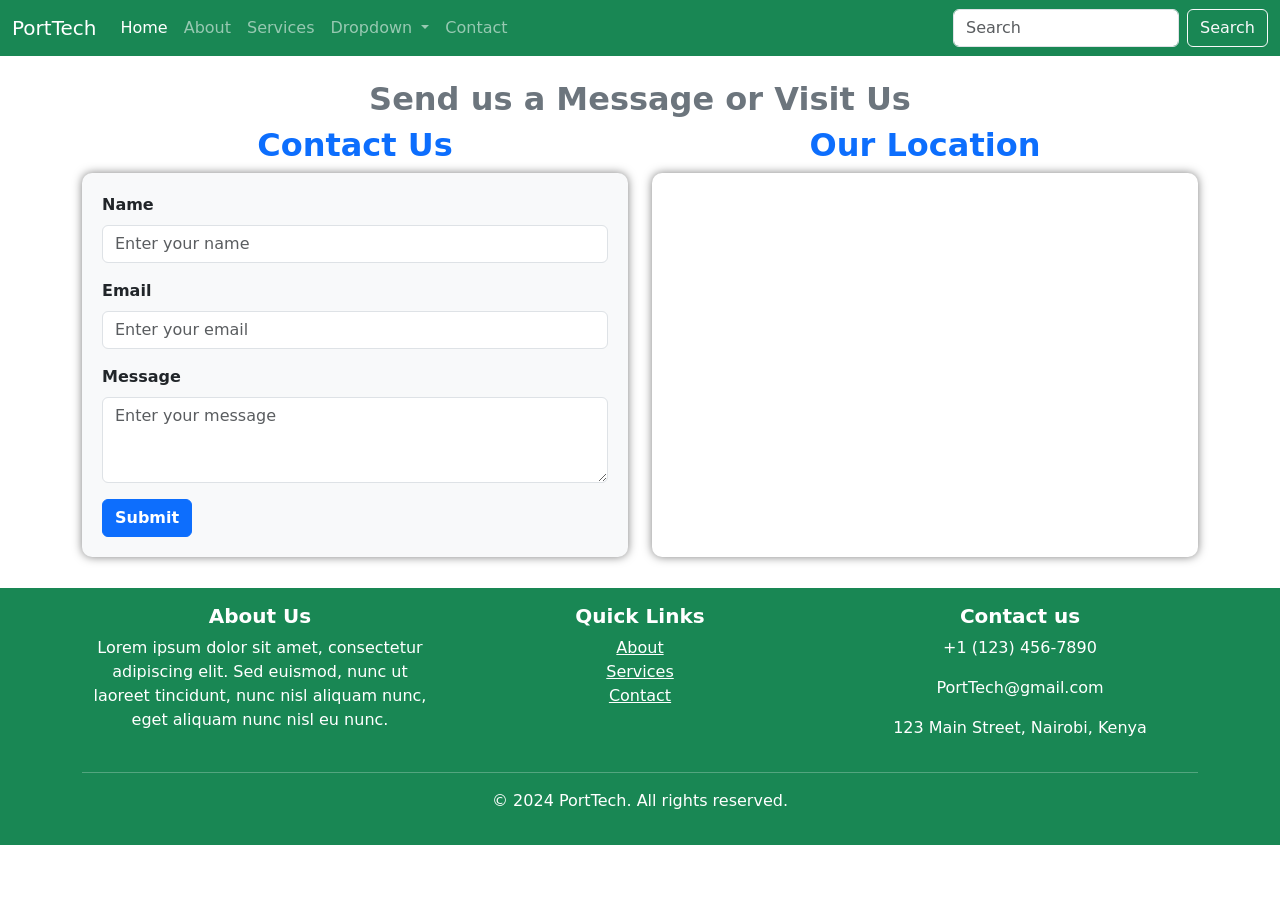
<file: contact.html>
<!DOCTYPE html>
<html lang="en">
<head>
    <meta charset="UTF-8">
    <meta name="viewport" content="width=device-width, initial-scale=1.0">
    <title>Contact Us</title>
    <link rel="stylesheet" href="css/bootstrap.min.css">
    <link rel="stylesheet" href="CSS/style.css">
</head>
<body>
     <nav class="navbar navbar-expand-lg bg-success navbar-dark">
  <div class="container-fluid">
    <a class="navbar-brand" href="#">PortTech</a>
    <button class="navbar-toggler" type="button" data-bs-toggle="collapse" data-bs-target="#navbarSupportedContent" aria-controls="navbarSupportedContent" aria-expanded="false" aria-label="Toggle navigation">
      <span class="navbar-toggler-icon"></span>
    </button>
    <div class="collapse navbar-collapse" id="navbarSupportedContent">
      <ul class="navbar-nav me-auto mb-2 mb-lg-0">
        <li class="nav-item">
          <a class="nav-link active" aria-current="page" href="#">Home</a>
        </li>
        <li class="nav-item">
          <a class="nav-link" href="#about">About</a>
        </li>
        <li class="nav-item">
          <a class="nav-link" href="#services">Services</a>
        </li>
        <li class="nav-item dropdown">
          <a class="nav-link dropdown-toggle" href="#" role="button" data-bs-toggle="dropdown" aria-expanded="false">
            Dropdown
          </a>
          <ul class="dropdown-menu">
            <li><a class="dropdown-item" href="#">Action</a></li>
            <li><a class="dropdown-item" href="#">Another action</a></li>
            <li><hr class="dropdown-divider"></li>
            <li><a class="dropdown-item" href="#">Something else here</a></li>
          </ul>
        </li>
        <li class="nav-item">
          <a class="nav-link" href="contact.html">Contact</a>
        </li>
      </ul>
      <form class="d-flex" role="search">
        <input class="form-control me-2" type="search" placeholder="Search" aria-label="Search"/>
        <button class="btn btn-outline-light" type="submit">Search</button>
      </form>
    </div>
  </div>
</nav>
<br>
<!-- Contact Section -->
    <div class="container" id="contact">
        <h2 class="text-center text-secondary fw-bold">Send us a Message or Visit Us</h2>
    </div>
    <div class="container">
        <div class="row justify-content-center">
            <div class="col-md-6">
             <h2 class="text-center text-primary fw-bold">Contact Us</h2>
             <form class="form0">
              <div class="mb-3">
                <label for="name" class="fw-bold form-label">Name</label>
                <input type="text" class="form-control" id="name" placeholder="Enter your name">
              </div>
              <div class="mb-3">
                <label for="email" class="fw-bold form-label">Email</label>
                <input type="email" class="form-control" id="email" placeholder="Enter your email">
              </div>
              <div class="mb-3">
                <label for="message" class="fw-bold form-label">Message</label>
                <textarea class="form-control" id="message" rows="3" placeholder="Enter your message"></textarea>
              </div>
              <button type="submit" class="btn btn-primary fw-bold">Submit</button>
             </form>
            </div>
            <div class="col-md-6">
                 <h2 class="text-center text-primary fw-bold">Our Location</h2>
                <div class="map-responsive">
               <iframe class="map0" src="https://www.google.com/maps/embed?pb=!1m18!1m12!1m3!1d7655.686960747335!2d36.801977699999995!3d-1.2611605000000001!2m3!1f0!2f0!3f0!3m2!1i1024!2i768!4f13.1!3m3!1m2!1s0x182f176b69033ae5%3A0x527c0b54641e212!2sSarit%20Centre%2C%20Lower%20Kabete%20Rd%2C%20Nairobi!5e1!3m2!1sen!2ske!4v1784017416509!5m2!1sen!2ske" width="100%" height="384" style="border:0;" allowfullscreen="" loading="lazy" referrerpolicy="strict-origin-when-cross-origin"></iframe>
                </div>
            </div>
        </div>
    </div>
    <br>
    <footer class="bg-success text-white text-center py-3">
    <!-- Column1 -->
    <div class="container">
        <div class="row">
            <div class="col-md-4">
                <h5 class="fw-bold">About Us</h5>
                <p>Lorem ipsum dolor sit amet, consectetur adipiscing elit. Sed euismod, nunc ut laoreet tincidunt, nunc nisl aliquam nunc, eget aliquam nunc nisl eu nunc.</p>
            </div>
            <!-- Column2 -->
             <div class="col-md-4">
                <h5 class="fw-bold">Quick Links</h5>
                <ul class="list-unstyled">
                    <li><a href="#about" class="text-white">About</a></li>
                    <li><a href="#services" class="text-white">Services</a></li>
                    <li><a href="contact.html" class="text-white">Contact</a></li>
                </ul>
            </div>
            <div class="col-md-4">
                <h5 class="fw-bold">Contact us</h5>
               <a href="https://www.facebook.com" class="text-white">
                <i class="bi bi-facebook"></i>
               </a>
                <a href="https://www.twitter.com" class="text-white">
                 <i class="bi bi-twitter"></i>
                </a>
                <a href="https://www.instagram.com" class="text-white">
                 <i class="bi bi-instagram"></i>
                </a>
                <a href="https://www.linkedin.com" class="text-white">
                 <i class="bi bi-linkedin"></i>
                </a>
                <p><i class="bi bi-telephone"></i> +1 (123) 456-7890</p>
                <p><i class="bi bi-envelope"></i> PortTech@gmail.com</p>
                <p><i class="bi bi-pin-map"></i> 123 Main Street, Nairobi, Kenya</p>
            </div>
        </div>
        <hr class="bg-white">
        <div class="text-center mt-3">
            <p>&copy; 2024 PortTech. All rights reserved.</p>
        </div>
    </div>
  </footer>

<script src="js/bootstrap.min.js"></script>
</body>
</html>
</file>
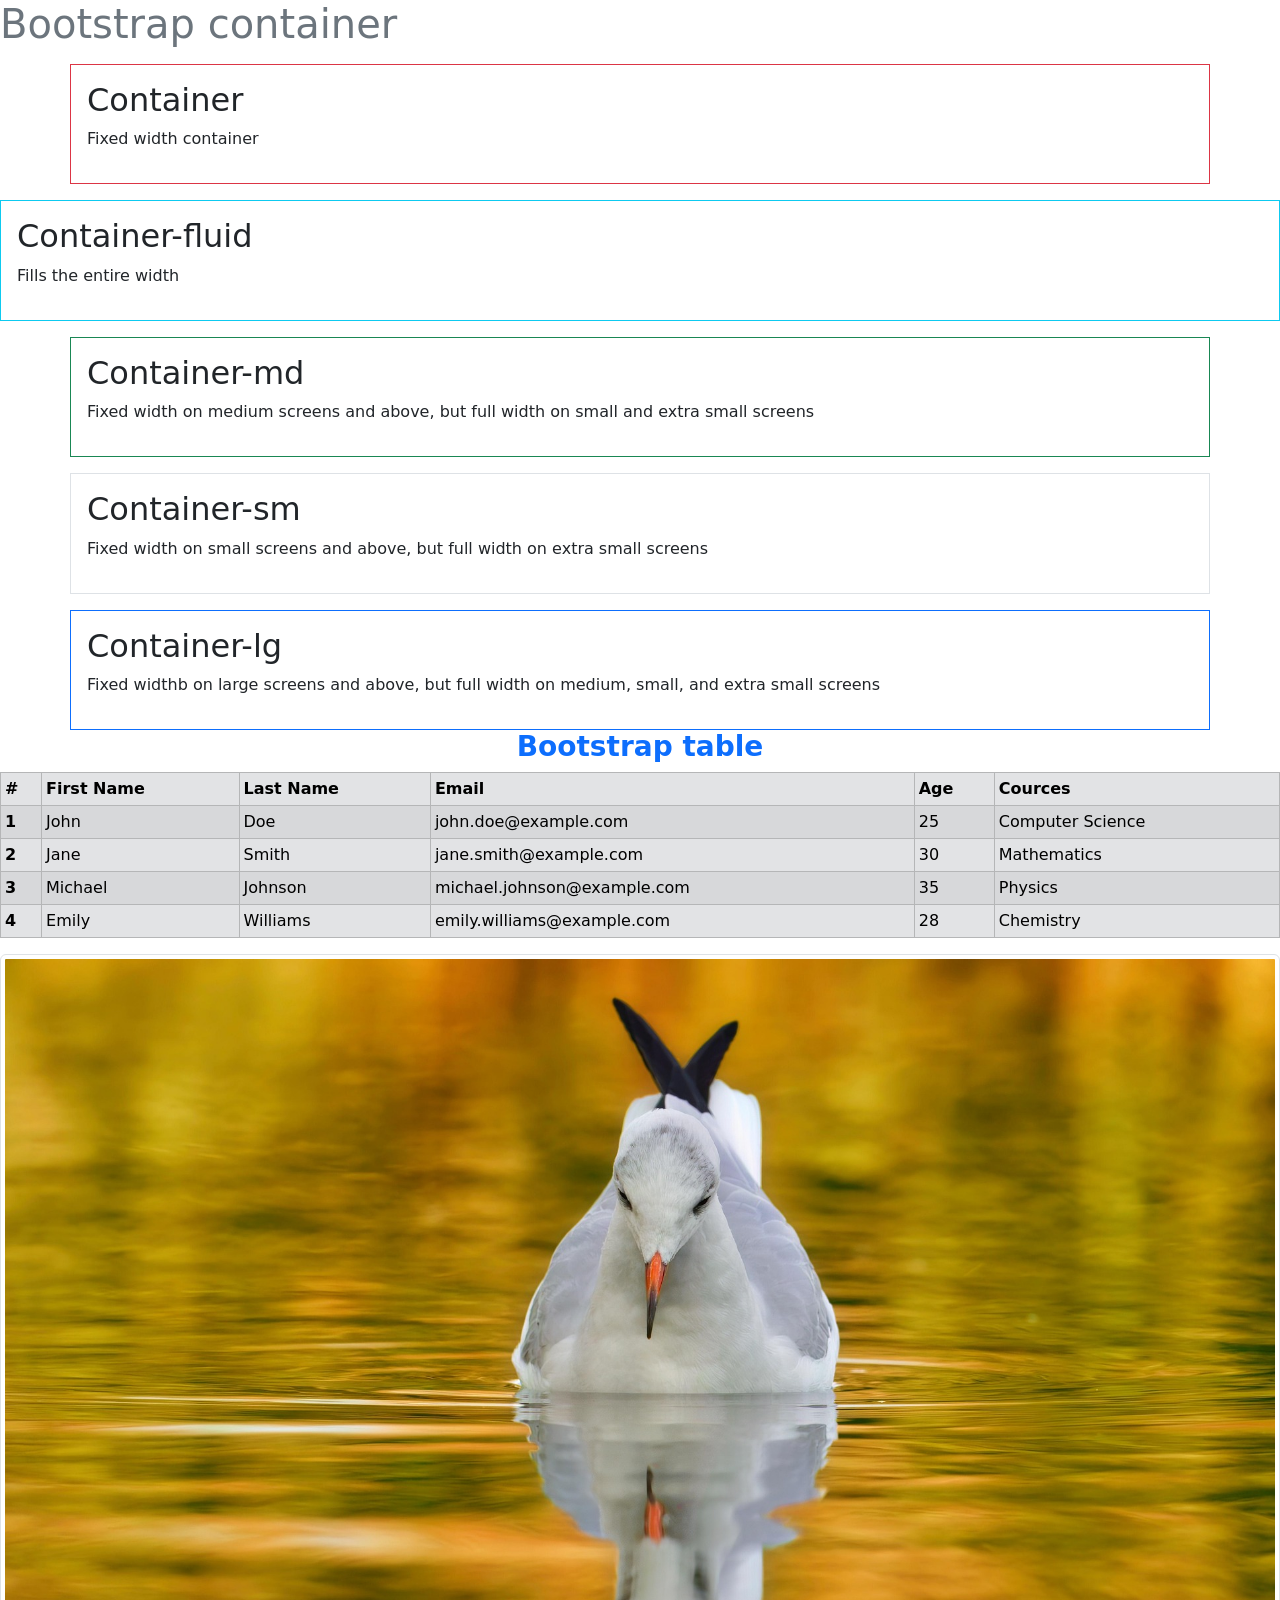
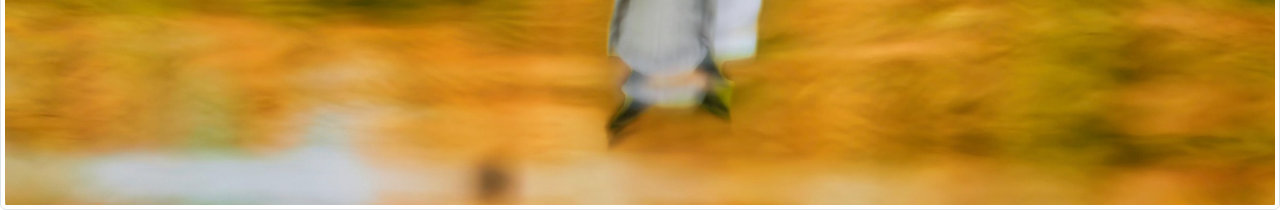
<file: Container.html>
<!DOCTYPE html>
<html lang="en">
<head>
    <meta charset="UTF-8">
    <meta name="viewport" content="width=device-width, initial-scale=1.0">
    <title>Bootstrap container</title>
    <link rel="stylesheet" href="css/bootstrap.min.css">
</head>
<body>
    <h1 class="text-secondary">Bootstrap container</h1>
    <div class="container border border-danger mt-3 p-3">
        <h2>Container</h2>
        <p>Fixed width container</p>
    </div>
    <div class="container-fluid border border-info mt-3 p-3">
        <h2>Container-fluid</h2>
        <p>Fills the entire width</p>
    </div>
    <div class="container-md border border-success mt-3 p-3">
        <h2>Container-md</h2>
        <p>Fixed width on medium screens and above, but full width on small  and extra small screens</p>
    </div>
    <div class="container-sm border border-waring mt-3 p-3">
        <h2>Container-sm</h2>
        <p>Fixed width on small screens and above, but full width on extra small screens</p>
    </div>
    <div class="container-lg border border-primary mt-3 p-3">
        <h2>Container-lg</h2>
        <p>Fixed widthb on large screens and above, but full width on medium, small, and extra small screens</p>
    </div>
    <h3 class="text-primary text-center fw-bold">Bootstrap table</h3>
    <table class="table table-striped table-hover table-bordered table-sm table-secondary table-responsive">
        <thead>
            <tr>
                <th>#</th>
                <th>First Name</th>
                <th>Last Name</th>
                <th>Email</th>
                <th>Age</th>
                <th>Cources</th>
            </tr>
        </thead>
        <tbody>
            <tr>
                <th>1</th>
                <td>John</td>
                <td>Doe</td>
                <td>john.doe@example.com</td>
                <td>25</td>
                <td>Computer Science</td>
            </tr>
            <tr>
                <th>2</th>
                <td>Jane</td>
                <td>Smith</td>
                <td>jane.smith@example.com</td>
                <td>30</td>
                <td>Mathematics</td>
            </tr>
            <tr>
                <th>3</th>
                <td>Michael</td>
                <td>Johnson</td>
                <td>michael.johnson@example.com</td>
                <td>35</td>
                <td>Physics</td>
            </tr>
            <tr>
                <th>4</th>
                <td>Emily</td>
                <td>Williams</td>
                <td>emily.williams@example.com</td>
                <td>28</td>
                <td>Chemistry</td>
            </tr>
        </tbody>
    </table>
    <img class="img-fluid img-thumbnail rounded mx-auto d-block" src="Static/images/pixaguck-gull-7539615_1920.jpg" alt="">
    <script src="js/bootstrap.js"></script>
</body>
</html>
</file>
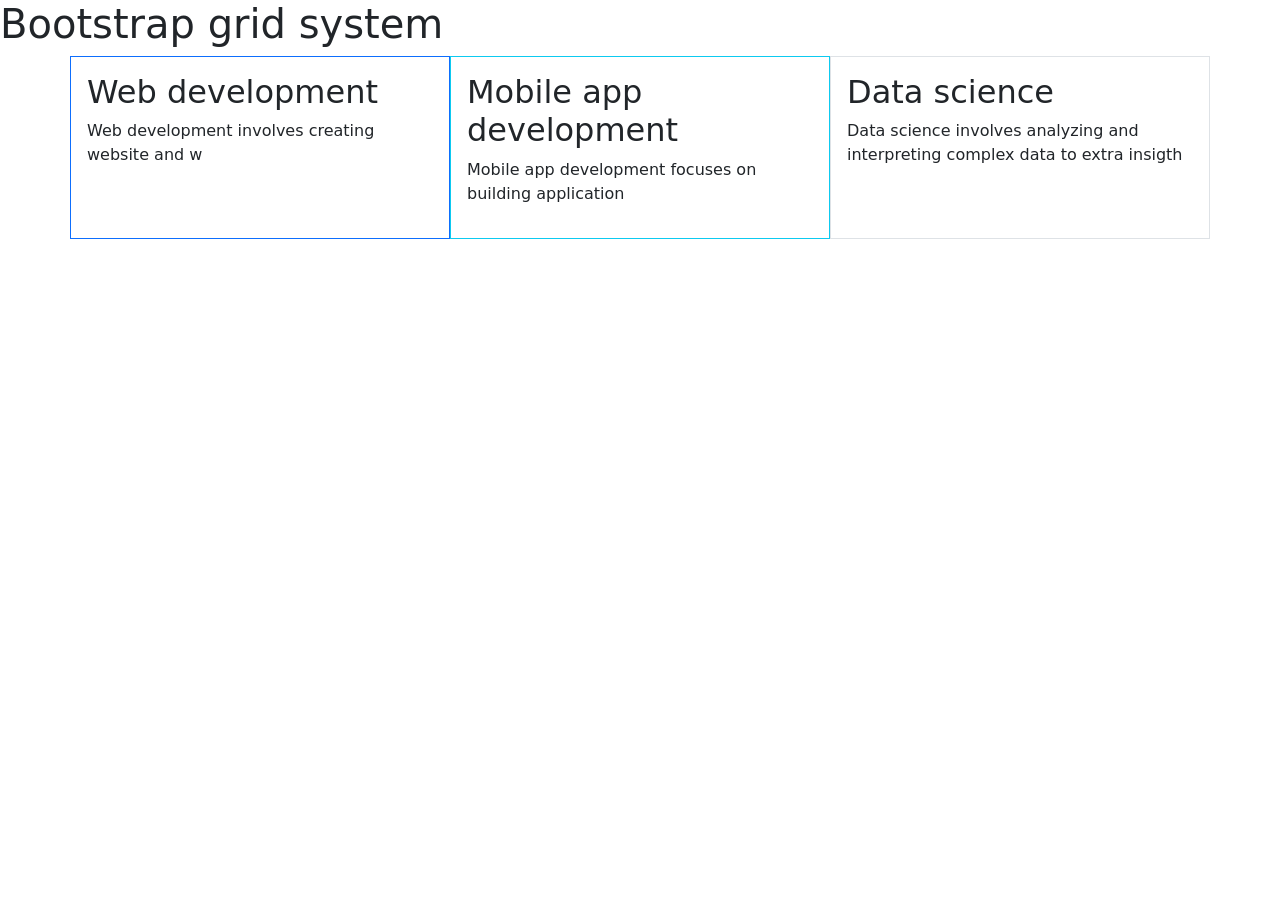
<file: Grid.html>
<!DOCTYPE html>
<html lang="en">
<head>
    <meta charset="UTF-8">
    <meta name="viewport" content="width=device-width, initial-scale=1.0">
    <title>Grid bootstrap</title>
    <link rel="stylesheet" href="css/bootstrap.min.css">
</head>
<body>
    <h1>Bootstrap grid system</h1>
    <div class="container">
       <!-- row -->
        <div class="row">
            <!--column 1-->
            <div class="col-md-4 border border-primary p-3">
                <h2>Web development</h2>
                <p>Web development involves creating website and w</p>
            </div>
            <!--column 2-->
            <div class="col-md-4 border border-info p-3">
                <h2>Mobile app development</h2>
                <p>Mobile app development focuses on building application</p>
            </div>
            <!--column 3-->
            <div class="col-md-4 border border-waring p-3">
                <h2>Data science</h2>
                <p>Data science involves analyzing and interpreting complex data to extra insigth</p>
            </div>
        </div>
    </div>
</body>
</html>
</file>
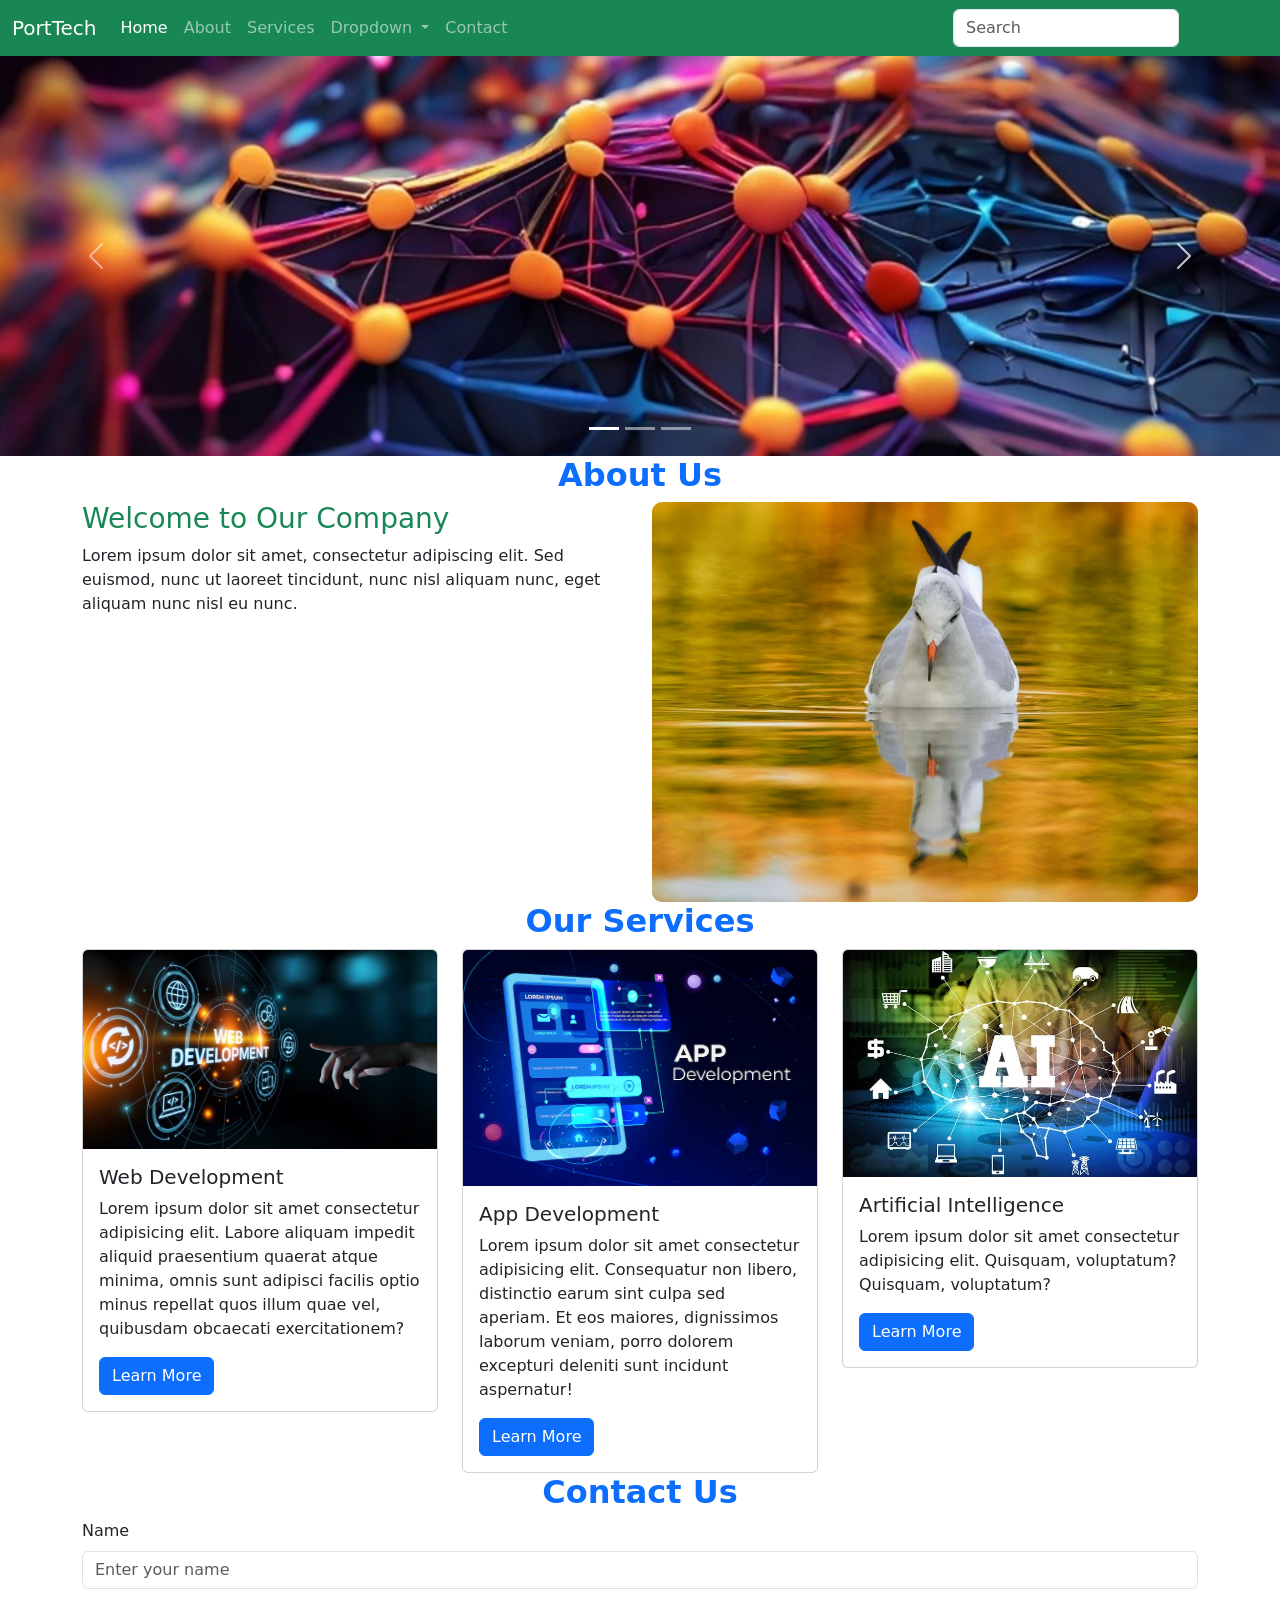
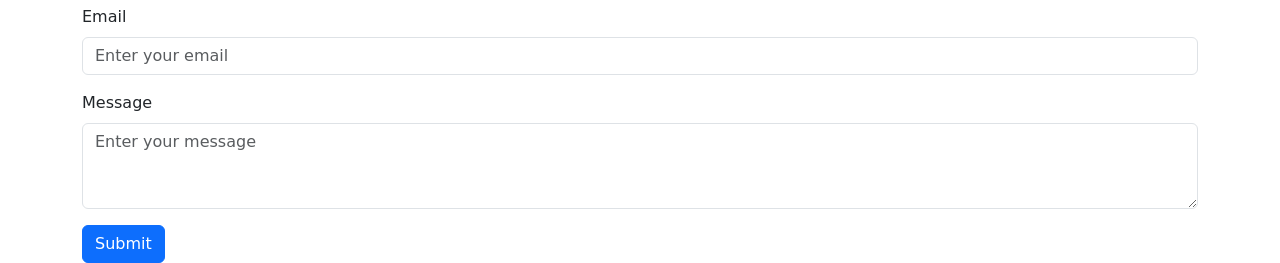
<file: navbar.html>
<!DOCTYPE html>
<html lang="en">
<head>
    <meta charset="UTF-8">
    <meta name="viewport" content="width=device-width, initial-scale=1.0">
    <title>Navbar</title>
    <link rel="stylesheet" href="css/bootstrap.min.css">
    <link rel="stylesheet" href="CSS/style.css">
</head>
<body>
    <nav class="navbar navbar-expand-lg bg-success navbar-dark">
  <div class="container-fluid">
    <a class="navbar-brand" href="#">PortTech</a>
    <button class="navbar-toggler" type="button" data-bs-toggle="collapse" data-bs-target="#navbarSupportedContent" aria-controls="navbarSupportedContent" aria-expanded="false" aria-label="Toggle navigation">
      <span class="navbar-toggler-icon"></span>
    </button>
    <div class="collapse navbar-collapse" id="navbarSupportedContent">
      <ul class="navbar-nav me-auto mb-2 mb-lg-0">
        <li class="nav-item">
          <a class="nav-link active" aria-current="page" href="#">Home</a>
        </li>
        <li class="nav-item">
          <a class="nav-link" href="#about">About</a>
        </li>
        <li class="nav-item">
          <a class="nav-link" href="#services">Services</a>
        </li>
        <li class="nav-item dropdown">
          <a class="nav-link dropdown-toggle" href="#" role="button" data-bs-toggle="dropdown" aria-expanded="false">
            Dropdown
          </a>
          <ul class="dropdown-menu">
            <li><a class="dropdown-item" href="#">Action</a></li>
            <li><a class="dropdown-item" href="#">Another action</a></li>
            <li><hr class="dropdown-divider"></li>
            <li><a class="dropdown-item" href="#">Something else here</a></li>
          </ul>
        </li>
        <li class="nav-item">
          <a class="nav-link" href="#contact">Contact</a>
        </li>
      </ul>
      <form class="d-flex" role="search">
        <input class="form-control me-2" type="search" placeholder="Search" aria-label="Search"/>
        <button class="btn btn-outline-success" type="submit">Search</button>
      </form>
    </div>
  </div>
</nav>
<!-- Carousel -->
 <div id="mycarousel" class="carousel slide">
      <!--Indicators-->
    <div class="carousel-indicators">
        <button type="button" data-bs-target="#mycarousel" data-bs-slide-to="0" class="active"></button>
        <button type="button" data-bs-target="#mycarousel" data-bs-slide-to="1"></button>
        <button type="button" data-bs-target="#mycarousel" data-bs-slide-to="2"></button>
    </div>
    <!--slide-->
    <div class="carousel-inner">
        <div class="carousel-item active">
            <img src="Static/images/img 0.jpg" class="d-block w-100 Emma" alt="img0">
        </div>
        <div class="carousel-item">
            <img src="Static/images/img1.jpg" class="d-block w-100 Emma" alt="img1">
        </div>
        <div class="carousel-item">
            <img src="Static/images/img2.jpg" class="d-block w-100 Emma" alt="img2">
        </div>
    </div>
    <!-- Previous Controls -->
    <button class="carousel-control-prev" type="button" data-bs-target="#mycarousel" data-bs-slide="prev">
        <span class="carousel-control-prev-icon" aria-hidden="true"></span>
        <span class="visually-hidden">Previous</span>
    </button>
    <button class="carousel-control-next" type="button" data-bs-target="#mycarousel" data-bs-slide="next">
        <span class="carousel-control-next-icon" aria-hidden="true"></span>
        <span class="visually-hidden">Next</span>
    </button>
    <!--Next Controls-->
    <button class="carousel-control-next" type="button" data-bs-target="#mycarousel" data-bs-slide="next">
        <span class="carousel-control-next-icon" aria-hidden="true"></span>
        <span class="visually-hidden">Next</span>
    </button>
 </div>
 <!-- About Section -->
 <div class="container" id="about">
    <h2 class="text-center text-primary fw-bold">About Us</h2>
    <div class="row">
        <div class="col-md-6">
            <h3 class="text-success">Welcome to Our Company</h3>
            <p>Lorem ipsum dolor sit amet, consectetur adipiscing elit. Sed euismod, nunc ut laoreet tincidunt, nunc nisl aliquam nunc, eget aliquam nunc nisl eu nunc.</p>
        </div>
        <div class="col-md-6">
            <img src="/Static/images/pixaguck-gull-7539615_1920.jpg" class="img-fluid img4" alt="About Us">
        </div>
    </div>
 </div>
 <!-- Services Section -->
 <div class="container" id="services">
    <h2 class="text-center text-primary fw-bold">Our Services</h2>
    <div class="row">
        <div class="col-md-4">
            <div class="card">
                <img src="/Static/images/is_web_development_good_career.avif" class="card-img-top" alt="Service 1">
                <div class="card-body">
                    <h5 class="card-title">Web Development</h5>
                    <p class="card-text">Lorem ipsum dolor sit amet consectetur adipisicing elit. Labore aliquam impedit aliquid praesentium quaerat atque minima, omnis sunt adipisci facilis optio minus repellat quos illum quae vel, quibusdam obcaecati exercitationem?</p>
                    <a href="Container.html" class="btn btn-primary">Learn More</a>
                </div>
            </div>
        </div>
        <div class="col-md-4">
            <div class="card">
                <img src="/Static/images/app-development-banner_33099-1720.avif" class="card-img-top" alt="Service 2">
                <div class="card-body">
                    <h5 class="card-title">App Development</h5>
                    <p class="card-text">Lorem ipsum dolor sit amet consectetur adipisicing elit. Consequatur non libero, distinctio earum sint culpa sed aperiam. Et eos maiores, dignissimos laborum veniam, porro dolorem excepturi deleniti sunt incidunt aspernatur!</p>
                    <a href="Container.html" class="btn btn-primary">Learn More</a>
                </div>
            </div>
        </div>
        <div class="col-md-4">
            <div class="card">      
                <img src="/Static/images/Portfolio.jpeg" class="card-img-top" alt="Service 3">
                <div class="card-body">
                    <h5 class="card-title">Artificial Intelligence</h5>
                    <p class="card-text">Lorem ipsum dolor sit amet consectetur adipisicing elit. Quisquam, voluptatum? Quisquam, voluptatum?</p>
                    <a href="Container.html" class="btn btn-primary">Learn More</a>
                </div>
            </div>
        </div>
    </div>
 </div>
 <!-- Contact Section -->
    <div class="container" id="contact">
        <h2 class="text-center text-primary fw-bold">Contact Us</h2>
        <form>
            <div class="mb-3">
                <label for="name" class="form-label">Name</label>
                <input type="text" class="form-control" id="name" placeholder="Enter your name">
            </div>
            <div class="mb-3">
                <label for="email" class="form-label">Email</label>
                <input type="email" class="form-control" id="email" placeholder="Enter your email">
            </div>
            <div class="mb-3">
                <label for="message" class="form-label">Message</label>
                <textarea class="form-control" id="message" rows="3" placeholder="Enter your message"></textarea>
            </div>
            <button type="submit" class="btn btn-primary">Submit</button>
        </form>
    </div>
<script src="js/bootstrap.min.js"></script>
</body>
</html>
</file>
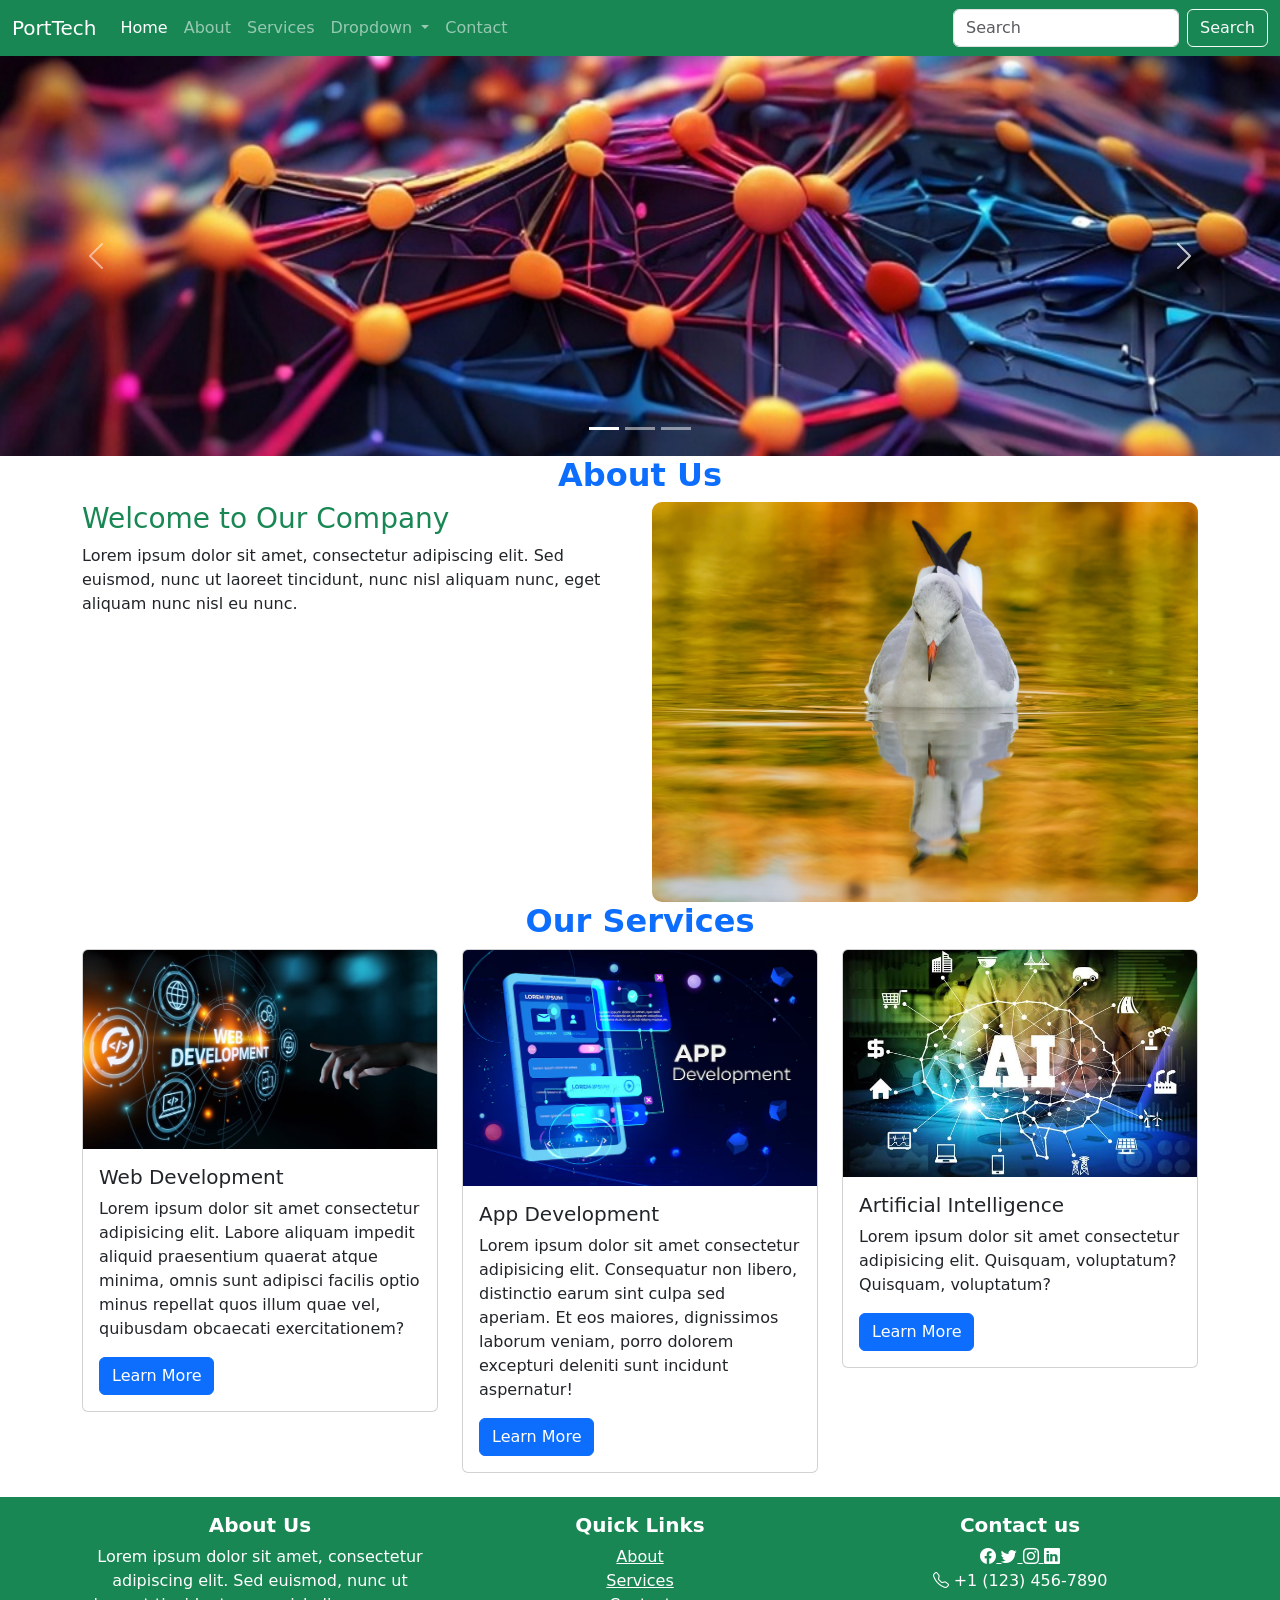
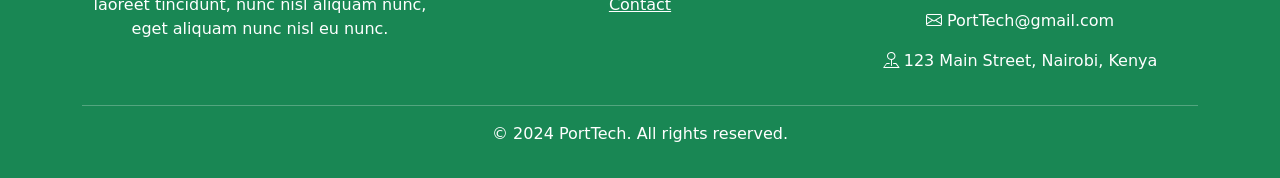
<file: Port.html>
<!DOCTYPE html>
<html lang="en">
 <head>
    <meta charset="UTF-8">
    <meta name="viewport" content="width=device-width, initial-scale=1.0">
    <title>PortTech</title>
    <link rel="stylesheet" href="css/bootstrap.min.css">
    <link rel="stylesheet" href="CSS/style.css">
    <link rel="stylesheet" href="https://cdn.jsdelivr.net/npm/bootstrap-icons@1.13.1/font/bootstrap-icons.min.css">
 </head>
 <body>
    <nav class="navbar navbar-expand-lg bg-success navbar-dark">
   <div class="container-fluid">
    <a class="navbar-brand" href="#">PortTech</a>
    <button class="navbar-toggler" type="button" data-bs-toggle="collapse" data-bs-target="#navbarSupportedContent" aria-controls="navbarSupportedContent" aria-expanded="false" aria-label="Toggle navigation">
      <span class="navbar-toggler-icon"></span>
    </button>
    <div class="collapse navbar-collapse" id="navbarSupportedContent">
      <ul class="navbar-nav me-auto mb-2 mb-lg-0">
        <li class="nav-item">
          <a class="nav-link active" aria-current="page" href="#">Home</a>
        </li>
        <li class="nav-item">
          <a class="nav-link" href="#about">About</a>
        </li>
        <li class="nav-item">
          <a class="nav-link" href="#services">Services</a>
        </li>
        <li class="nav-item dropdown">
          <a class="nav-link dropdown-toggle" href="#" role="button" data-bs-toggle="dropdown" aria-expanded="false">
            Dropdown
          </a>
          <ul class="dropdown-menu">
            <li><a class="dropdown-item" href="#">Action</a></li>
            <li><a class="dropdown-item" href="#">Another action</a></li>
            <li><hr class="dropdown-divider"></li>
            <li><a class="dropdown-item" href="#">Something else here</a></li>
          </ul>
        </li>
        <li class="nav-item">
          <a class="nav-link" href="contact.html">Contact</a>
        </li>
      </ul>
      <form class="d-flex" role="search">
        <input class="form-control me-2" type="search" placeholder="Search" aria-label="Search"/>
        <button class="btn btn-outline-light" type="submit">Search</button>
      </form>
    </div>
    </div>
   </nav>
  <!-- Carousel -->
  <div id="mycarousel" class="carousel slide">
      <!--Indicators-->
    <div class="carousel-indicators">
        <button type="button" data-bs-target="#mycarousel" data-bs-slide-to="0" class="active"></button>
        <button type="button" data-bs-target="#mycarousel" data-bs-slide-to="1"></button>
        <button type="button" data-bs-target="#mycarousel" data-bs-slide-to="2"></button>
    </div>
    <!--slide-->
    <div class="carousel-inner">
        <div class="carousel-item active">
            <img src="Static/images/img 0.jpg" class="d-block w-100 Emma" alt="img0">
        </div>
        <div class="carousel-item">
            <img src="Static/images/img1.jpg" class="d-block w-100 Emma" alt="img1">
        </div>
        <div class="carousel-item">
            <img src="Static/images/img2.jpg" class="d-block w-100 Emma" alt="img2">
        </div>
    </div>
    <!-- Previous Controls -->
    <button class="carousel-control-prev" type="button" data-bs-target="#mycarousel" data-bs-slide="prev">
        <span class="carousel-control-prev-icon" aria-hidden="true"></span>
        <span class="visually-hidden">Previous</span>
    </button>
    <button class="carousel-control-next" type="button" data-bs-target="#mycarousel" data-bs-slide="next">
        <span class="carousel-control-next-icon" aria-hidden="true"></span>
        <span class="visually-hidden">Next</span>
    </button>
    <!--Next Controls-->
    <button class="carousel-control-next" type="button" data-bs-target="#mycarousel" data-bs-slide="next">
        <span class="carousel-control-next-icon" aria-hidden="true"></span>
        <span class="visually-hidden">Next</span>
    </button>
  </div>
  <!-- About Section -->
  <div class="container" id="about">
    <h2 class="text-center text-primary fw-bold">About Us</h2>
    <div class="row">
        <div class="col-md-6">
            <h3 class="text-success">Welcome to Our Company</h3>
            <p>Lorem ipsum dolor sit amet, consectetur adipiscing elit. Sed euismod, nunc ut laoreet tincidunt, nunc nisl aliquam nunc, eget aliquam nunc nisl eu nunc.</p>
        </div>
        <div class="col-md-6">
            <img src="/Static/images/pixaguck-gull-7539615_1920.jpg" class="img-fluid img4" alt="About Us">
        </div>
    </div>
  </div>
  <!-- Services Section -->
  <div class="container" id="services">
    <h2 class="text-center text-primary fw-bold">Our Services</h2>
    <div class="row">
        <div class="col-md-4">
            <div class="card">
                <img src="/Static/images/is_web_development_good_career.avif" class="card-img-top" alt="Service 1">
                <div class="card-body">
                    <h5 class="card-title">Web Development</h5>
                    <p class="card-text">Lorem ipsum dolor sit amet consectetur adipisicing elit. Labore aliquam impedit aliquid praesentium quaerat atque minima, omnis sunt adipisci facilis optio minus repellat quos illum quae vel, quibusdam obcaecati exercitationem?</p>
                    <button type="button" class="btn btn-primary" data-bs-toggle="modal" data-bs-target="#myModal">Learn More</button>
                </div>
            </div>
        </div>
        <div class="col-md-4">
            <div class="card">
                <img src="/Static/images/app-development-banner_33099-1720.avif" class="card-img-top" alt="Service 2">
                <div class="card-body">
                    <h5 class="card-title">App Development</h5>
                    <p class="card-text">Lorem ipsum dolor sit amet consectetur adipisicing elit. Consequatur non libero, distinctio earum sint culpa sed aperiam. Et eos maiores, dignissimos laborum veniam, porro dolorem excepturi deleniti sunt incidunt aspernatur!</p>
                    <a href="Container.html" class="btn btn-primary">Learn More</a>
                </div>
            </div>
        </div>
        <div class="col-md-4">
            <div class="card">      
                <img src="/Static/images/Portfolio.jpeg" class="card-img-top" alt="Service 3">
                <div class="card-body">
                    <h5 class="card-title">Artificial Intelligence</h5>
                    <p class="card-text">Lorem ipsum dolor sit amet consectetur adipisicing elit. Quisquam, voluptatum? Quisquam, voluptatum?</p>
                    <a href="Container.html" class="btn btn-primary">Learn More</a>
                </div>
            </div>
        </div>
    </div>
  </div>
    <br>
  <footer class="bg-success text-white text-center py-3">
    <!-- Column1 -->
    <div class="container">
        <div class="row">
            <div class="col-md-4">
                <h5 class="fw-bold">About Us</h5>
                <p>Lorem ipsum dolor sit amet, consectetur adipiscing elit. Sed euismod, nunc ut laoreet tincidunt, nunc nisl aliquam nunc, eget aliquam nunc nisl eu nunc.</p>
            </div>
            <!-- Column2 -->
             <div class="col-md-4">
                <h5 class="fw-bold">Quick Links</h5>
                <ul class="list-unstyled">
                    <li><a href="#about" class="text-white">About</a></li>
                    <li><a href="#services" class="text-white">Services</a></li>
                    <li><a href="contact.html" class="text-white">Contact</a></li>
                </ul>
            </div>
            <div class="col-md-4">
                <h5 class="fw-bold">Contact us</h5>
               <a href="https://www.facebook.com" class="text-white">
                <i class="bi bi-facebook"></i>
               </a>
                <a href="https://www.twitter.com" class="text-white">
                 <i class="bi bi-twitter"></i>
                </a>
                <a href="https://www.instagram.com" class="text-white">
                 <i class="bi bi-instagram"></i>
                </a>
                <a href="https://www.linkedin.com" class="text-white">
                 <i class="bi bi-linkedin"></i>
                </a>
                <p><i class="bi bi-telephone"></i> +1 (123) 456-7890</p>
                <p><i class="bi bi-envelope"></i> PortTech@gmail.com</p>
                <p><i class="bi bi-pin-map"></i> 123 Main Street, Nairobi, Kenya</p>
            </div>
        </div>
        <hr class="bg-white">
        <div class="text-center mt-3">
            <p>&copy; 2024 PortTech. All rights reserved.</p>
        </div>
    </div>
  </footer>
  <!-- Modal -->
<div class="modal fade" id="myModal" tabindex="-1" aria-labelledby="myModalLabel" aria-hidden="true">
  <div class="modal-dialog">
    <div class="modal-content">
      <div class="modal-header">
        <h1 class="modal-title fs-5" id="myModalLabel">Web Development</h1>
        <button type="button" class="btn-close" data-bs-dismiss="modal" aria-label="Close"></button>
      </div>
      <div class="modal-body">
        Lorem ipsum dolor sit amet consectetur adipisicing elit. Ab, repudiandae illum? Illum corporis ad maxime ea tempora, odio quia, consequuntur nesciunt ipsa veniam laborum voluptatum optio molestiae delectus id aperiam?
      </div>
      <div class="modal-footer">
        <button type="button" class="btn btn-secondary" data-bs-dismiss="modal">Close</button>
        <button type="button" class="btn btn-primary">Save</button>
      </div>
    </div>
  </div>
</div>

  <script src="js/bootstrap.min.js"></script>
 </body>
</html>
</file>
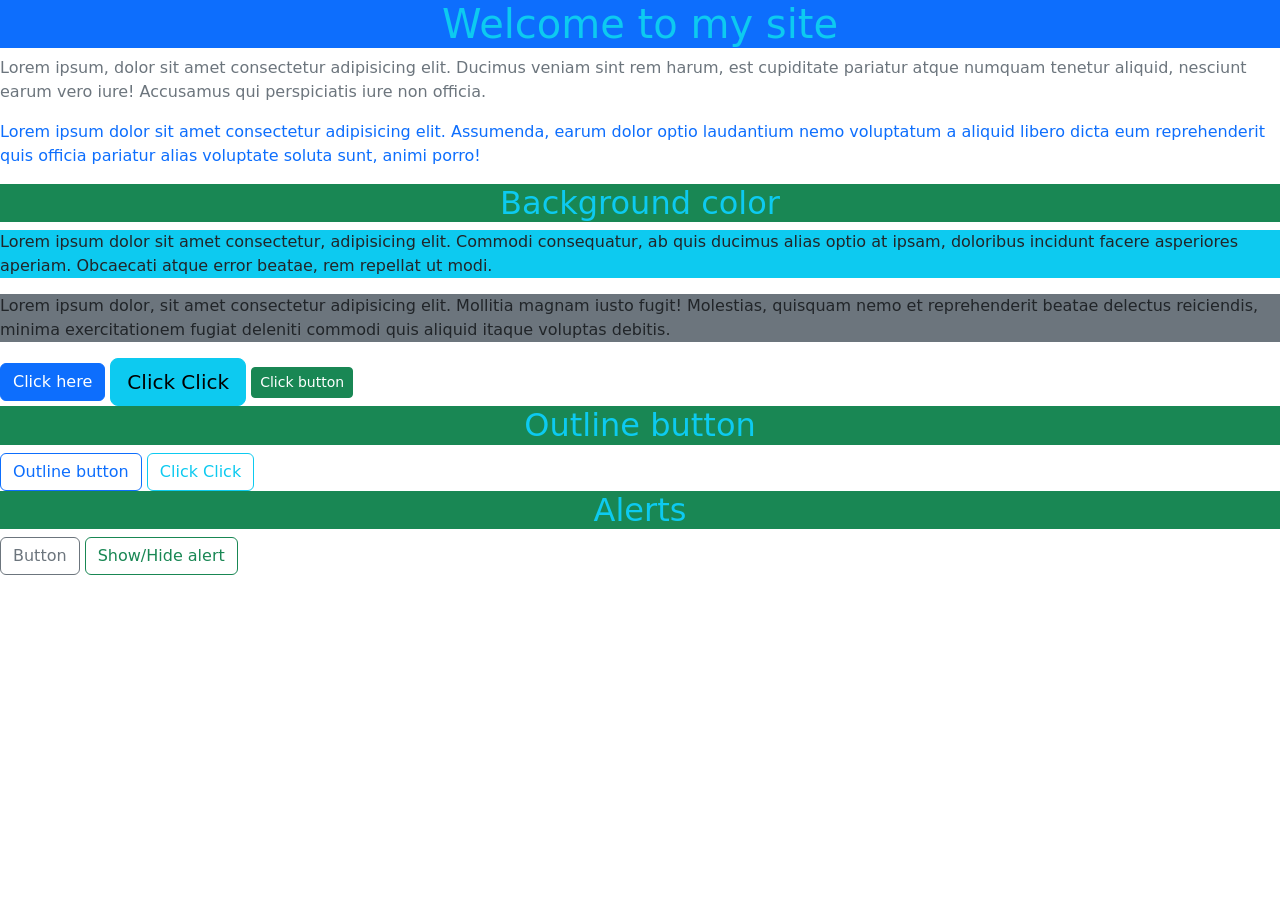
<file: Try.html>
<!DOCTYPE html>
<html lang="en">
<head>
    <meta charset="UTF-8">
    <meta name="viewport" content="width=device-width, initial-scale=1.0">
    <title>Bootstrap basic</title>
    <link rel="stylesheet" href="css/bootstrap.min.css">
</head>
<body>
    <h1 class="text-info text-center bg-primary">Welcome to my site</h1>
    <p class="text-secondary">Lorem ipsum, dolor sit amet consectetur adipisicing elit. Ducimus veniam sint rem harum, est cupiditate pariatur atque numquam tenetur aliquid, nesciunt earum vero iure! Accusamus qui perspiciatis iure non officia.</p>
    <p class="text-primary">Lorem ipsum dolor sit amet consectetur adipisicing elit. Assumenda, earum dolor optio laudantium nemo voluptatum a aliquid libero dicta eum reprehenderit quis officia pariatur alias voluptate soluta sunt, animi porro!</p>
    <h2 class="bg-success text-center text-info">Background color</h2>
    <p class="bg-info">Lorem ipsum dolor sit amet consectetur, adipisicing elit. Commodi consequatur, ab quis ducimus alias optio at ipsam, doloribus incidunt facere asperiores aperiam. Obcaecati atque error beatae, rem repellat ut modi.</p>
    <p class="bg-secondary">Lorem ipsum dolor, sit amet consectetur adipisicing elit. Mollitia magnam iusto fugit! Molestias, quisquam nemo et reprehenderit beatae delectus reiciendis, minima exercitationem fugiat deleniti commodi quis aliquid itaque voluptas debitis.</p>
    <button class="btn btn-primary">Click here</button>
    <button class="btn btn-info btn-lg">Click Click</button>
    <button class="btn btn-success btn-sm">Click button</button>
    <h2 class="bg-success text-center text-info">Outline button</h2>
    <button class="btn btn-outline-primary ">Outline button</button>
    <button class="btn btn-outline-info">Click Click</button>
    <h2 class="bg-success text-center text-info">Alerts</h2>
    <button class="btn btn-outline-secondary" onclick="alert('You clicked the button')">Button</button>
    <button class="btn btn-outline-success" onclick="displayalert()">Show/Hide alert</button>
    <div id="DIV0" class="alert alert-info d-none" role="alert">
        A simple alert <br>
        Lorem ipsum dolor sit amet consectetur adipisicing elit. Nulla ipsum aspernatur molestiae voluptatibus pariatur ratione blanditiis libero, exercitationem, at in impedit commodi minus dolores omnis dolorum? Quis quasi est assumenda.
    </div>
    <Script src="js/bootstrap.js"></Script>
    <script src="js/Script.js"></script>
</body>
</html>
</file>
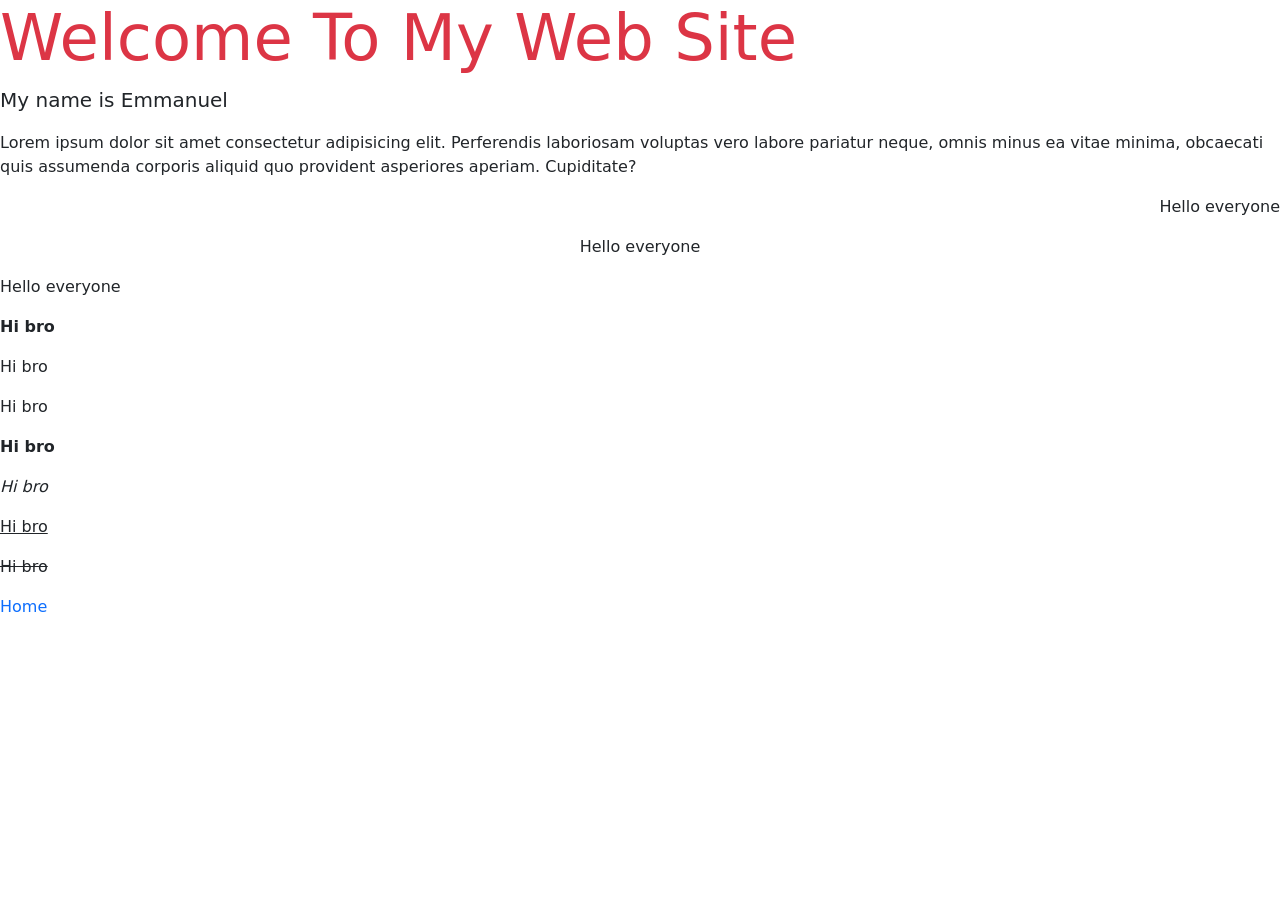
<file: Typographi.html>
<!DOCTYPE html>
<html lang="en">
<head>
    <meta charset="UTF-8">
    <meta name="viewport" content="width=device-width, initial-scale=1.0">
    <title>Typography</title>
    <link rel="stylesheet" href="css/bootstrap.min.css">
</head>
<body>
    <h1 class="display-3 text-danger text-capitalize">Welcome to my web site</h1>
    <p class="lead">My name is Emmanuel</p>
    <p>Lorem ipsum dolor sit amet consectetur adipisicing elit. Perferendis laboriosam voluptas vero labore pariatur neque, omnis minus ea vitae minima, obcaecati quis assumenda corporis aliquid quo provident asperiores aperiam. Cupiditate?</p>
    <p class="text-end">Hello everyone</p>
    <p class="text-center">Hello everyone</p>
    <p class="text-start">Hello everyone</p>
    <p class="fw-bold">Hi bro</p>
    <p class="fw-light">Hi bro</p>
    <p class="fw-normal">Hi bro</p>
    <p class="fw-semibold">Hi bro</p>
    <p class="fst-italic">Hi bro</p>
    <p class="text-decoration-underline">Hi bro</p>
    <p class="text-decoration-line-through">Hi bro</p>
    <a href="#" class="text-decoration-none">Home</a>
    <script src="js/bootstrap.min.js"></script>
</body>
</html>
</file>
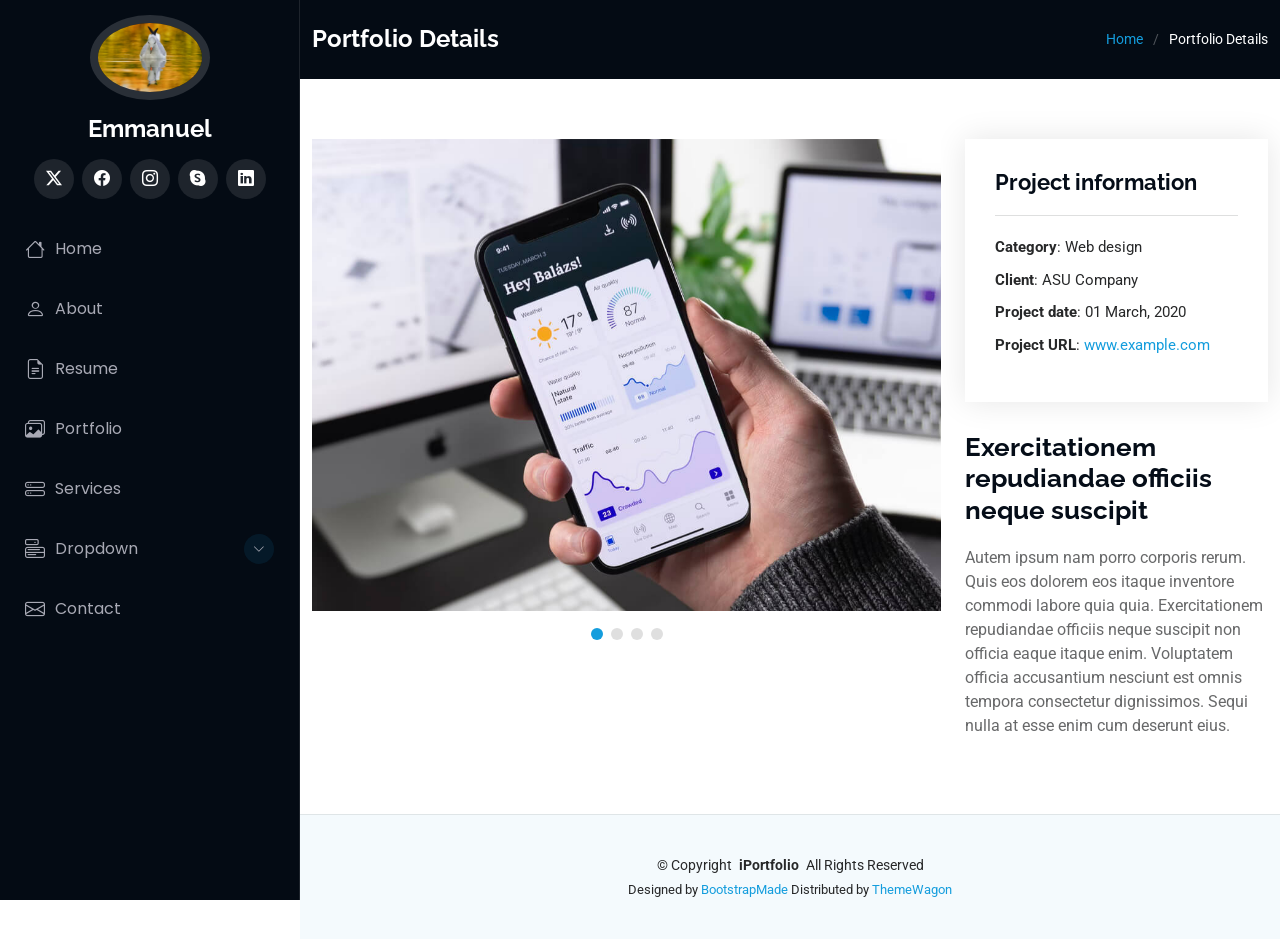
<file: Static/iPortfolio-1.0.0/portfolio-details.html>
<!DOCTYPE html>
<html lang="en">

<head>
  <meta charset="utf-8">
  <meta content="width=device-width, initial-scale=1.0" name="viewport">
  <title>Portfolio Details - iPortfolio Bootstrap Template</title>
  <meta content="" name="description">
  <meta content="" name="keywords">

  <!-- Favicons -->
  <link href="assets/img/favicon.png" rel="icon">
  <link href="assets/img/apple-touch-icon.png" rel="apple-touch-icon">

  <!-- Fonts -->
  <link href="https://fonts.googleapis.com" rel="preconnect">
  <link href="https://fonts.gstatic.com" rel="preconnect" crossorigin>
  <link href="https://fonts.googleapis.com/css2?family=Roboto:ital,wght@0,100;0,300;0,400;0,500;0,700;0,900;1,100;1,300;1,400;1,500;1,700;1,900&family=Poppins:ital,wght@0,100;0,200;0,300;0,400;0,500;0,600;0,700;0,800;0,900;1,100;1,200;1,300;1,400;1,500;1,600;1,700;1,800;1,900&family=Raleway:ital,wght@0,100;0,200;0,300;0,400;0,500;0,600;0,700;0,800;0,900;1,100;1,200;1,300;1,400;1,500;1,600;1,700;1,800;1,900&display=swap" rel="stylesheet">

  <!-- Vendor CSS Files -->
  <link href="assets/vendor/bootstrap/css/bootstrap.min.css" rel="stylesheet">
  <link href="assets/vendor/bootstrap-icons/bootstrap-icons.css" rel="stylesheet">
  <link href="assets/vendor/aos/aos.css" rel="stylesheet">
  <link href="assets/vendor/glightbox/css/glightbox.min.css" rel="stylesheet">
  <link href="assets/vendor/swiper/swiper-bundle.min.css" rel="stylesheet">

  <!-- Main CSS File -->
  <link href="assets/css/main.css" rel="stylesheet">

  <!-- =======================================================
  * Template Name: iPortfolio
  * Template URL: https://bootstrapmade.com/iportfolio-bootstrap-portfolio-websites-template/
  * Updated: Jun 29 2024 with Bootstrap v5.3.3
  * Author: BootstrapMade.com
  * License: https://bootstrapmade.com/license/
  ======================================================== -->
</head>

<body class="portfolio-details-page">

  <header id="header" class="header dark-background d-flex flex-column">
    <i class="header-toggle d-xl-none bi bi-list"></i>

    <div class="profile-img">
      <img src="assets/img/pixaguck-gull-7539615_1920.jpg" alt="" class="img-fluid rounded-circle">
    </div>

    <a href="index.html" class="logo d-flex align-items-center justify-content-center">
      <!-- Uncomment the line below if you also wish to use an image logo -->
      <!-- <img src="assets/img/logo.png" alt=""> -->
      <h1 class="sitename">Emmanuel</h1>
    </a>

    <div class="social-links text-center">
      <a href="#" class="twitter"><i class="bi bi-twitter-x"></i></a>
      <a href="#" class="facebook"><i class="bi bi-facebook"></i></a>
      <a href="#" class="instagram"><i class="bi bi-instagram"></i></a>
      <a href="#" class="google-plus"><i class="bi bi-skype"></i></a>
      <a href="#" class="linkedin"><i class="bi bi-linkedin"></i></a>
    </div>

    <nav id="navmenu" class="navmenu">
      <ul>
        <li><a href="#hero"><i class="bi bi-house navicon"></i>Home</a></li>
        <li><a href="#about"><i class="bi bi-person navicon"></i> About</a></li>
        <li><a href="#resume"><i class="bi bi-file-earmark-text navicon"></i> Resume</a></li>
        <li><a href="#portfolio"><i class="bi bi-images navicon"></i> Portfolio</a></li>
        <li><a href="#services"><i class="bi bi-hdd-stack navicon"></i> Services</a></li>
        <li class="dropdown"><a href="#"><i class="bi bi-menu-button navicon"></i> <span>Dropdown</span> <i class="bi bi-chevron-down toggle-dropdown"></i></a>
          <ul>
            <li><a href="#">Dropdown 1</a></li>
            <li class="dropdown"><a href="#"><span>Deep Dropdown</span> <i class="bi bi-chevron-down toggle-dropdown"></i></a>
              <ul>
                <li><a href="#">Deep Dropdown 1</a></li>
                <li><a href="#">Deep Dropdown 2</a></li>
                <li><a href="#">Deep Dropdown 3</a></li>
                <li><a href="#">Deep Dropdown 4</a></li>
                <li><a href="#">Deep Dropdown 5</a></li>
              </ul>
            </li>
            <li><a href="#">Dropdown 2</a></li>
            <li><a href="#">Dropdown 3</a></li>
            <li><a href="#">Dropdown 4</a></li>
          </ul>
        </li>
        <li><a href="#contact"><i class="bi bi-envelope navicon"></i> Contact</a></li>
      </ul>
    </nav>

  </header>

  <main class="main">

    <!-- Page Title -->
    <div class="page-title dark-background">
      <div class="container d-lg-flex justify-content-between align-items-center">
        <h1 class="mb-2 mb-lg-0">Portfolio Details</h1>
        <nav class="breadcrumbs">
          <ol>
            <li><a href="index.html">Home</a></li>
            <li class="current">Portfolio Details</li>
          </ol>
        </nav>
      </div>
    </div><!-- End Page Title -->

    <!-- Portfolio Details Section -->
    <section id="portfolio-details" class="portfolio-details section">

      <div class="container" data-aos="fade-up" data-aos-delay="100">

        <div class="row gy-4">

          <div class="col-lg-8">
            <div class="portfolio-details-slider swiper init-swiper">

              <script type="application/json" class="swiper-config">
                {
                  "loop": true,
                  "speed": 600,
                  "autoplay": {
                    "delay": 5000
                  },
                  "slidesPerView": "auto",
                  "pagination": {
                    "el": ".swiper-pagination",
                    "type": "bullets",
                    "clickable": true
                  }
                }
              </script>

              <div class="swiper-wrapper align-items-center">

                <div class="swiper-slide">
                  <img src="assets/img/portfolio/app-1.jpg" alt="">
                </div>

                <div class="swiper-slide">
                  <img src="assets/img/portfolio/product-1.jpg" alt="">
                </div>

                <div class="swiper-slide">
                  <img src="assets/img/portfolio/branding-1.jpg" alt="">
                </div>

                <div class="swiper-slide">
                  <img src="assets/img/portfolio/books-1.jpg" alt="">
                </div>

              </div>
              <div class="swiper-pagination"></div>
            </div>
          </div>

          <div class="col-lg-4">
            <div class="portfolio-info" data-aos="fade-up" data-aos-delay="200">
              <h3>Project information</h3>
              <ul>
                <li><strong>Category</strong>: Web design</li>
                <li><strong>Client</strong>: ASU Company</li>
                <li><strong>Project date</strong>: 01 March, 2020</li>
                <li><strong>Project URL</strong>: <a href="#">www.example.com</a></li>
              </ul>
            </div>
            <div class="portfolio-description" data-aos="fade-up" data-aos-delay="300">
              <h2>Exercitationem repudiandae officiis neque suscipit</h2>
              <p>
                Autem ipsum nam porro corporis rerum. Quis eos dolorem eos itaque inventore commodi labore quia quia. Exercitationem repudiandae officiis neque suscipit non officia eaque itaque enim. Voluptatem officia accusantium nesciunt est omnis tempora consectetur dignissimos. Sequi nulla at esse enim cum deserunt eius.
              </p>
            </div>
          </div>

        </div>

      </div>

    </section><!-- /Portfolio Details Section -->

  </main>

  <footer id="footer" class="footer position-relative light-background">

    <div class="container">
      <div class="copyright text-center ">
        <p>© <span>Copyright</span> <strong class="px-1 sitename">iPortfolio</strong> <span>All Rights Reserved</span></p>
      </div>
      <div class="credits">
        <!-- All the links in the footer should remain intact. -->
        <!-- You can delete the links only if you've purchased the pro version. -->
        <!-- Licensing information: https://bootstrapmade.com/license/ -->
        <!-- Purchase the pro version with working PHP/AJAX contact form: [buy-url] -->
        Designed by <a href="https://bootstrapmade.com/">BootstrapMade</a> Distributed by <a href="https://themewagon.com">ThemeWagon</a>
      </div>
    </div>

  </footer>

  <!-- Scroll Top -->
  <a href="#" id="scroll-top" class="scroll-top d-flex align-items-center justify-content-center"><i class="bi bi-arrow-up-short"></i></a>

  <!-- Preloader -->
  <div id="preloader"></div>

  <!-- Vendor JS Files -->
  <script src="assets/vendor/bootstrap/js/bootstrap.bundle.min.js"></script>
  <script src="assets/vendor/php-email-form/validate.js"></script>
  <script src="assets/vendor/aos/aos.js"></script>
  <script src="assets/vendor/typed.js/typed.umd.js"></script>
  <script src="assets/vendor/purecounter/purecounter_vanilla.js"></script>
  <script src="assets/vendor/waypoints/noframework.waypoints.js"></script>
  <script src="assets/vendor/glightbox/js/glightbox.min.js"></script>
  <script src="assets/vendor/imagesloaded/imagesloaded.pkgd.min.js"></script>
  <script src="assets/vendor/isotope-layout/isotope.pkgd.min.js"></script>
  <script src="assets/vendor/swiper/swiper-bundle.min.js"></script>

  <!-- Main JS File -->
  <script src="assets/js/main.js"></script>

</body>

</html>
</file>
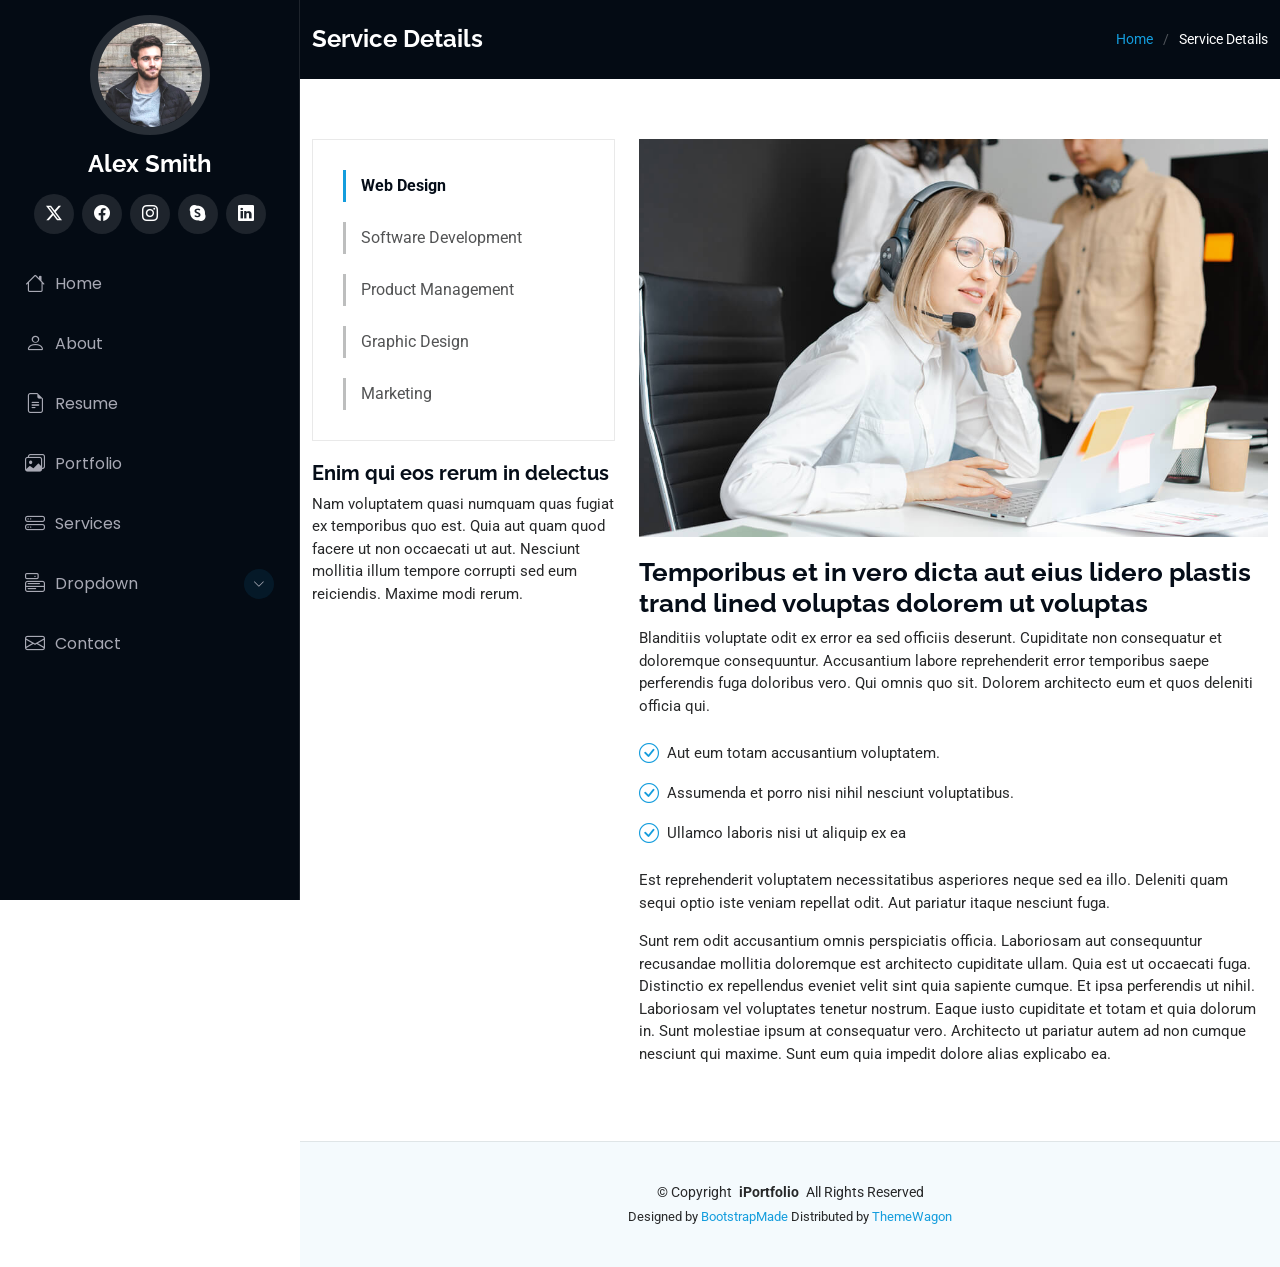
<file: Static/iPortfolio-1.0.0/service-details.html>
<!DOCTYPE html>
<html lang="en">

<head>
  <meta charset="utf-8">
  <meta content="width=device-width, initial-scale=1.0" name="viewport">
  <title>Service Details - iPortfolio Bootstrap Template</title>
  <meta content="" name="description">
  <meta content="" name="keywords">

  <!-- Favicons -->
  <link href="assets/img/favicon.png" rel="icon">
  <link href="assets/img/apple-touch-icon.png" rel="apple-touch-icon">

  <!-- Fonts -->
  <link href="https://fonts.googleapis.com" rel="preconnect">
  <link href="https://fonts.gstatic.com" rel="preconnect" crossorigin>
  <link href="https://fonts.googleapis.com/css2?family=Roboto:ital,wght@0,100;0,300;0,400;0,500;0,700;0,900;1,100;1,300;1,400;1,500;1,700;1,900&family=Poppins:ital,wght@0,100;0,200;0,300;0,400;0,500;0,600;0,700;0,800;0,900;1,100;1,200;1,300;1,400;1,500;1,600;1,700;1,800;1,900&family=Raleway:ital,wght@0,100;0,200;0,300;0,400;0,500;0,600;0,700;0,800;0,900;1,100;1,200;1,300;1,400;1,500;1,600;1,700;1,800;1,900&display=swap" rel="stylesheet">

  <!-- Vendor CSS Files -->
  <link href="assets/vendor/bootstrap/css/bootstrap.min.css" rel="stylesheet">
  <link href="assets/vendor/bootstrap-icons/bootstrap-icons.css" rel="stylesheet">
  <link href="assets/vendor/aos/aos.css" rel="stylesheet">
  <link href="assets/vendor/glightbox/css/glightbox.min.css" rel="stylesheet">
  <link href="assets/vendor/swiper/swiper-bundle.min.css" rel="stylesheet">

  <!-- Main CSS File -->
  <link href="assets/css/main.css" rel="stylesheet">

  <!-- =======================================================
  * Template Name: iPortfolio
  * Template URL: https://bootstrapmade.com/iportfolio-bootstrap-portfolio-websites-template/
  * Updated: Jun 29 2024 with Bootstrap v5.3.3
  * Author: BootstrapMade.com
  * License: https://bootstrapmade.com/license/
  ======================================================== -->
</head>

<body class="service-details-page">

  <header id="header" class="header dark-background d-flex flex-column">
    <i class="header-toggle d-xl-none bi bi-list"></i>

    <div class="profile-img">
      <img src="assets/img/my-profile-img.jpg" alt="" class="img-fluid rounded-circle">
    </div>

    <a href="index.html" class="logo d-flex align-items-center justify-content-center">
      <!-- Uncomment the line below if you also wish to use an image logo -->
      <!-- <img src="assets/img/logo.png" alt=""> -->
      <h1 class="sitename">Alex Smith</h1>
    </a>

    <div class="social-links text-center">
      <a href="#" class="twitter"><i class="bi bi-twitter-x"></i></a>
      <a href="#" class="facebook"><i class="bi bi-facebook"></i></a>
      <a href="#" class="instagram"><i class="bi bi-instagram"></i></a>
      <a href="#" class="google-plus"><i class="bi bi-skype"></i></a>
      <a href="#" class="linkedin"><i class="bi bi-linkedin"></i></a>
    </div>

    <nav id="navmenu" class="navmenu">
      <ul>
        <li><a href="#hero"><i class="bi bi-house navicon"></i>Home</a></li>
        <li><a href="#about"><i class="bi bi-person navicon"></i> About</a></li>
        <li><a href="#resume"><i class="bi bi-file-earmark-text navicon"></i> Resume</a></li>
        <li><a href="#portfolio"><i class="bi bi-images navicon"></i> Portfolio</a></li>
        <li><a href="#services"><i class="bi bi-hdd-stack navicon"></i> Services</a></li>
        <li class="dropdown"><a href="#"><i class="bi bi-menu-button navicon"></i> <span>Dropdown</span> <i class="bi bi-chevron-down toggle-dropdown"></i></a>
          <ul>
            <li><a href="#">Dropdown 1</a></li>
            <li class="dropdown"><a href="#"><span>Deep Dropdown</span> <i class="bi bi-chevron-down toggle-dropdown"></i></a>
              <ul>
                <li><a href="#">Deep Dropdown 1</a></li>
                <li><a href="#">Deep Dropdown 2</a></li>
                <li><a href="#">Deep Dropdown 3</a></li>
                <li><a href="#">Deep Dropdown 4</a></li>
                <li><a href="#">Deep Dropdown 5</a></li>
              </ul>
            </li>
            <li><a href="#">Dropdown 2</a></li>
            <li><a href="#">Dropdown 3</a></li>
            <li><a href="#">Dropdown 4</a></li>
          </ul>
        </li>
        <li><a href="#contact"><i class="bi bi-envelope navicon"></i> Contact</a></li>
      </ul>
    </nav>

  </header>

  <main class="main">

    <!-- Page Title -->
    <div class="page-title dark-background">
      <div class="container d-lg-flex justify-content-between align-items-center">
        <h1 class="mb-2 mb-lg-0">Service Details</h1>
        <nav class="breadcrumbs">
          <ol>
            <li><a href="index.html">Home</a></li>
            <li class="current">Service Details</li>
          </ol>
        </nav>
      </div>
    </div><!-- End Page Title -->

    <!-- Service Details Section -->
    <section id="service-details" class="service-details section">

      <div class="container">

        <div class="row gy-4">

          <div class="col-lg-4" data-aos="fade-up" data-aos-delay="100">
            <div class="services-list">
              <a href="#" class="active">Web Design</a>
              <a href="#">Software Development</a>
              <a href="#">Product Management</a>
              <a href="#">Graphic Design</a>
              <a href="#">Marketing</a>
            </div>

            <h4>Enim qui eos rerum in delectus</h4>
            <p>Nam voluptatem quasi numquam quas fugiat ex temporibus quo est. Quia aut quam quod facere ut non occaecati ut aut. Nesciunt mollitia illum tempore corrupti sed eum reiciendis. Maxime modi rerum.</p>
          </div>

          <div class="col-lg-8" data-aos="fade-up" data-aos-delay="200">
            <img src="assets/img/services.jpg" alt="" class="img-fluid services-img">
            <h3>Temporibus et in vero dicta aut eius lidero plastis trand lined voluptas dolorem ut voluptas</h3>
            <p>
              Blanditiis voluptate odit ex error ea sed officiis deserunt. Cupiditate non consequatur et doloremque consequuntur. Accusantium labore reprehenderit error temporibus saepe perferendis fuga doloribus vero. Qui omnis quo sit. Dolorem architecto eum et quos deleniti officia qui.
            </p>
            <ul>
              <li><i class="bi bi-check-circle"></i> <span>Aut eum totam accusantium voluptatem.</span></li>
              <li><i class="bi bi-check-circle"></i> <span>Assumenda et porro nisi nihil nesciunt voluptatibus.</span></li>
              <li><i class="bi bi-check-circle"></i> <span>Ullamco laboris nisi ut aliquip ex ea</span></li>
            </ul>
            <p>
              Est reprehenderit voluptatem necessitatibus asperiores neque sed ea illo. Deleniti quam sequi optio iste veniam repellat odit. Aut pariatur itaque nesciunt fuga.
            </p>
            <p>
              Sunt rem odit accusantium omnis perspiciatis officia. Laboriosam aut consequuntur recusandae mollitia doloremque est architecto cupiditate ullam. Quia est ut occaecati fuga. Distinctio ex repellendus eveniet velit sint quia sapiente cumque. Et ipsa perferendis ut nihil. Laboriosam vel voluptates tenetur nostrum. Eaque iusto cupiditate et totam et quia dolorum in. Sunt molestiae ipsum at consequatur vero. Architecto ut pariatur autem ad non cumque nesciunt qui maxime. Sunt eum quia impedit dolore alias explicabo ea.
            </p>
          </div>

        </div>

      </div>

    </section><!-- /Service Details Section -->

  </main>

  <footer id="footer" class="footer position-relative light-background">

    <div class="container">
      <div class="copyright text-center ">
        <p>© <span>Copyright</span> <strong class="px-1 sitename">iPortfolio</strong> <span>All Rights Reserved</span></p>
      </div>
      <div class="credits">
        <!-- All the links in the footer should remain intact. -->
        <!-- You can delete the links only if you've purchased the pro version. -->
        <!-- Licensing information: https://bootstrapmade.com/license/ -->
        <!-- Purchase the pro version with working PHP/AJAX contact form: [buy-url] -->
        Designed by <a href="https://bootstrapmade.com/">BootstrapMade</a> Distributed by <a href="https://themewagon.com">ThemeWagon</a>
      </div>
    </div>

  </footer>

  <!-- Scroll Top -->
  <a href="#" id="scroll-top" class="scroll-top d-flex align-items-center justify-content-center"><i class="bi bi-arrow-up-short"></i></a>

  <!-- Preloader -->
  <div id="preloader"></div>

  <!-- Vendor JS Files -->
  <script src="assets/vendor/bootstrap/js/bootstrap.bundle.min.js"></script>
  <script src="assets/vendor/php-email-form/validate.js"></script>
  <script src="assets/vendor/aos/aos.js"></script>
  <script src="assets/vendor/typed.js/typed.umd.js"></script>
  <script src="assets/vendor/purecounter/purecounter_vanilla.js"></script>
  <script src="assets/vendor/waypoints/noframework.waypoints.js"></script>
  <script src="assets/vendor/glightbox/js/glightbox.min.js"></script>
  <script src="assets/vendor/imagesloaded/imagesloaded.pkgd.min.js"></script>
  <script src="assets/vendor/isotope-layout/isotope.pkgd.min.js"></script>
  <script src="assets/vendor/swiper/swiper-bundle.min.js"></script>

  <!-- Main JS File -->
  <script src="assets/js/main.js"></script>

</body>

</html>
</file>
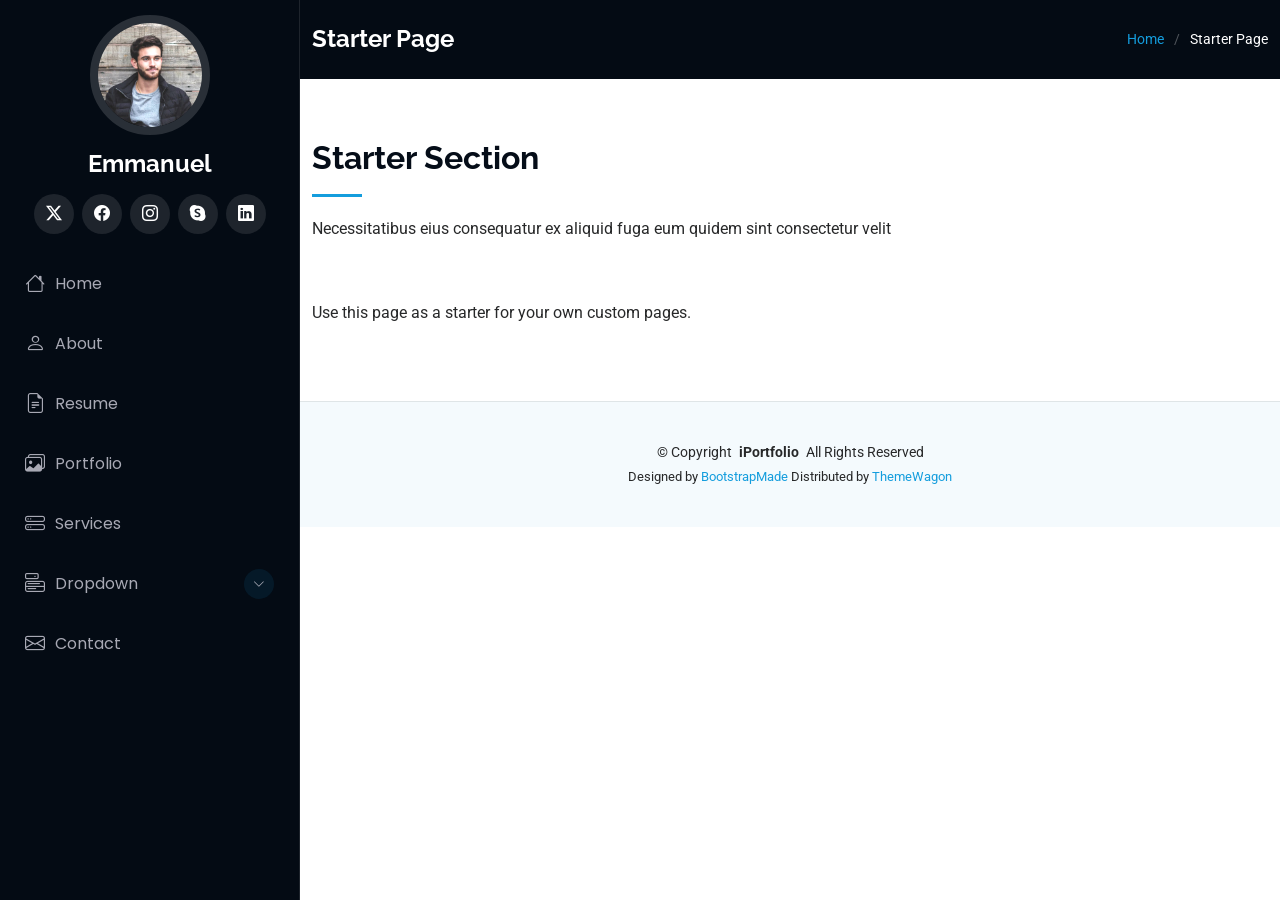
<file: Static/iPortfolio-1.0.0/starter-page.html>
<!DOCTYPE html>
<html lang="en">

<head>
  <meta charset="utf-8">
  <meta content="width=device-width, initial-scale=1.0" name="viewport">
  <title>Starter Page - iPortfolio Bootstrap Template</title>
  <meta content="" name="description">
  <meta content="" name="keywords">

  <!-- Favicons -->
  <link href="assets/img/favicon.png" rel="icon">
  <link href="assets/img/apple-touch-icon.png" rel="apple-touch-icon">

  <!-- Fonts -->
  <link href="https://fonts.googleapis.com" rel="preconnect">
  <link href="https://fonts.gstatic.com" rel="preconnect" crossorigin>
  <link href="https://fonts.googleapis.com/css2?family=Roboto:ital,wght@0,100;0,300;0,400;0,500;0,700;0,900;1,100;1,300;1,400;1,500;1,700;1,900&family=Poppins:ital,wght@0,100;0,200;0,300;0,400;0,500;0,600;0,700;0,800;0,900;1,100;1,200;1,300;1,400;1,500;1,600;1,700;1,800;1,900&family=Raleway:ital,wght@0,100;0,200;0,300;0,400;0,500;0,600;0,700;0,800;0,900;1,100;1,200;1,300;1,400;1,500;1,600;1,700;1,800;1,900&display=swap" rel="stylesheet">

  <!-- Vendor CSS Files -->
  <link href="assets/vendor/bootstrap/css/bootstrap.min.css" rel="stylesheet">
  <link href="assets/vendor/bootstrap-icons/bootstrap-icons.css" rel="stylesheet">
  <link href="assets/vendor/aos/aos.css" rel="stylesheet">
  <link href="assets/vendor/glightbox/css/glightbox.min.css" rel="stylesheet">
  <link href="assets/vendor/swiper/swiper-bundle.min.css" rel="stylesheet">

  <!-- Main CSS File -->
  <link href="assets/css/main.css" rel="stylesheet">

  <!-- =======================================================
  * Template Name: iPortfolio
  * Template URL: https://bootstrapmade.com/iportfolio-bootstrap-portfolio-websites-template/
  * Updated: Jun 29 2024 with Bootstrap v5.3.3
  * Author: BootstrapMade.com
  * License: https://bootstrapmade.com/license/
  ======================================================== -->
</head>

<body class="starter-page-page">

  <header id="header" class="header dark-background d-flex flex-column">
    <i class="header-toggle d-xl-none bi bi-list"></i>

    <div class="profile-img">
      <img src="assets/img/my-profile-img.jpg" alt="" class="img-fluid rounded-circle">
    </div>

    <a href="index.html" class="logo d-flex align-items-center justify-content-center">
      <!-- Uncomment the line below if you also wish to use an image logo -->
      <!-- <img src="assets/img/logo.png" alt=""> -->
      <h1 class="sitename">Emmanuel</h1>
    </a>

    <div class="social-links text-center">
      <a href="#" class="twitter"><i class="bi bi-twitter-x"></i></a>
      <a href="#" class="facebook"><i class="bi bi-facebook"></i></a>
      <a href="#" class="instagram"><i class="bi bi-instagram"></i></a>
      <a href="#" class="google-plus"><i class="bi bi-skype"></i></a>
      <a href="#" class="linkedin"><i class="bi bi-linkedin"></i></a>
    </div>

    <nav id="navmenu" class="navmenu">
      <ul>
        <li><a href="#hero"><i class="bi bi-house navicon"></i>Home</a></li>
        <li><a href="#about"><i class="bi bi-person navicon"></i> About</a></li>
        <li><a href="#resume"><i class="bi bi-file-earmark-text navicon"></i> Resume</a></li>
        <li><a href="#portfolio"><i class="bi bi-images navicon"></i> Portfolio</a></li>
        <li><a href="#services"><i class="bi bi-hdd-stack navicon"></i> Services</a></li>
        <li class="dropdown"><a href="#"><i class="bi bi-menu-button navicon"></i> <span>Dropdown</span> <i class="bi bi-chevron-down toggle-dropdown"></i></a>
          <ul>
            <li><a href="#">Dropdown 1</a></li>
            <li class="dropdown"><a href="#"><span>Deep Dropdown</span> <i class="bi bi-chevron-down toggle-dropdown"></i></a>
              <ul>
                <li><a href="#">Deep Dropdown 1</a></li>
                <li><a href="#">Deep Dropdown 2</a></li>
                <li><a href="#">Deep Dropdown 3</a></li>
                <li><a href="#">Deep Dropdown 4</a></li>
                <li><a href="#">Deep Dropdown 5</a></li>
              </ul>
            </li>
            <li><a href="#">Dropdown 2</a></li>
            <li><a href="#">Dropdown 3</a></li>
            <li><a href="#">Dropdown 4</a></li>
          </ul>
        </li>
        <li><a href="#contact"><i class="bi bi-envelope navicon"></i> Contact</a></li>
      </ul>
    </nav>

  </header>

  <main class="main">

    <!-- Page Title -->
    <div class="page-title dark-background">
      <div class="container d-lg-flex justify-content-between align-items-center">
        <h1 class="mb-2 mb-lg-0">Starter Page</h1>
        <nav class="breadcrumbs">
          <ol>
            <li><a href="index.html">Home</a></li>
            <li class="current">Starter Page</li>
          </ol>
        </nav>
      </div>
    </div><!-- End Page Title -->

    <!-- Starter Section Section -->
    <section id="starter-section" class="starter-section section">

      <!-- Section Title -->
      <div class="container section-title" data-aos="fade-up">
        <h2>Starter Section</h2>
        <p>Necessitatibus eius consequatur ex aliquid fuga eum quidem sint consectetur velit</p>
      </div><!-- End Section Title -->

      <div class="container" data-aos="fade-up">
        <p>Use this page as a starter for your own custom pages.</p>
      </div>

    </section><!-- /Starter Section Section -->

  </main>

  <footer id="footer" class="footer position-relative light-background">

    <div class="container">
      <div class="copyright text-center ">
        <p>© <span>Copyright</span> <strong class="px-1 sitename">iPortfolio</strong> <span>All Rights Reserved</span></p>
      </div>
      <div class="credits">
        <!-- All the links in the footer should remain intact. -->
        <!-- You can delete the links only if you've purchased the pro version. -->
        <!-- Licensing information: https://bootstrapmade.com/license/ -->
        <!-- Purchase the pro version with working PHP/AJAX contact form: [buy-url] -->
        Designed by <a href="https://bootstrapmade.com/">BootstrapMade</a> Distributed by <a href="https://themewagon.com">ThemeWagon</a>
      </div>
    </div>

  </footer>

  <!-- Scroll Top -->
  <a href="#" id="scroll-top" class="scroll-top d-flex align-items-center justify-content-center"><i class="bi bi-arrow-up-short"></i></a>

  <!-- Preloader -->
  <div id="preloader"></div>

  <!-- Vendor JS Files -->
  <script src="assets/vendor/bootstrap/js/bootstrap.bundle.min.js"></script>
  <script src="assets/vendor/php-email-form/validate.js"></script>
  <script src="assets/vendor/aos/aos.js"></script>
  <script src="assets/vendor/typed.js/typed.umd.js"></script>
  <script src="assets/vendor/purecounter/purecounter_vanilla.js"></script>
  <script src="assets/vendor/waypoints/noframework.waypoints.js"></script>
  <script src="assets/vendor/glightbox/js/glightbox.min.js"></script>
  <script src="assets/vendor/imagesloaded/imagesloaded.pkgd.min.js"></script>
  <script src="assets/vendor/isotope-layout/isotope.pkgd.min.js"></script>
  <script src="assets/vendor/swiper/swiper-bundle.min.js"></script>

  <!-- Main JS File -->
  <script src="assets/js/main.js"></script>

</body>

</html>
</file>
<file: CSS/style.css>
.Emma{
    height: 400px;
    object-fit: cover;
}
.img4{
    height: 400px;
    object-fit: cover;
    border-radius: 10px;
}
.map0{
    border-radius: 10px;
    box-shadow: 0 0 10px rgba(0, 0, 0, 0.5);
    padding: 20px;
}
.form0{
    background-color: #f8f9fa;
    padding: 20px;
    border-radius: 10px;
    box-shadow: 0 0 10px rgba(0, 0, 0, 0.5);
}
</file>
<file: Static/iPortfolio-1.0.0/assets/css/main.css>
/**
* Template Name: iPortfolio
* Template URL: https://bootstrapmade.com/iportfolio-bootstrap-portfolio-websites-template/
* Updated: Jun 29 2024 with Bootstrap v5.3.3
* Author: BootstrapMade.com
* License: https://bootstrapmade.com/license/
*/

/*--------------------------------------------------------------
# Font & Color Variables
# Help: https://bootstrapmade.com/color-system/
--------------------------------------------------------------*/
/* Fonts */
:root {
  --default-font: "Roboto",  system-ui, -apple-system, "Segoe UI", Roboto, "Helvetica Neue", Arial, "Noto Sans", "Liberation Sans", sans-serif, "Apple Color Emoji", "Segoe UI Emoji", "Segoe UI Symbol", "Noto Color Emoji";
  --heading-font: "Raleway",  sans-serif;
  --nav-font: "Poppins",  sans-serif;
}

/* Global Colors - The following color variables are used throughout the website. Updating them here will change the color scheme of the entire website */
:root { 
  --background-color: #ffffff; /* Background color for the entire website, including individual sections */
  --default-color: #272829; /* Default color used for the majority of the text content across the entire website */
  --heading-color: #050d18; /* Color for headings, subheadings and title throughout the website */
  --accent-color: #149ddd; /* Accent color that represents your brand on the website. It's used for buttons, links, and other elements that need to stand out */
  --surface-color: #ffffff; /* The surface color is used as a background of boxed elements within sections, such as cards, icon boxes, or other elements that require a visual separation from the global background. */
  --contrast-color: #ffffff; /* Contrast color for text, ensuring readability against backgrounds of accent, heading, or default colors. */
}

/* Nav Menu Colors - The following color variables are used specifically for the navigation menu. They are separate from the global colors to allow for more customization options */
:root {
  --nav-color: #a8a9b4;  /* The default color of the main navmenu links */
  --nav-hover-color: #ffffff; /* Applied to main navmenu links when they are hovered over or active */
  --nav-mobile-background-color: #040b14; /* Used as the background color for mobile navigation menu */
  --nav-dropdown-background-color: #040b14; /* Used as the background color for dropdown items that appear when hovering over primary navigation items */
  --nav-dropdown-color: #a8a9b4; /* Used for navigation links of the dropdown items in the navigation menu. */
  --nav-dropdown-hover-color: #ffffff; /* Similar to --nav-hover-color, this color is applied to dropdown navigation links when they are hovered over. */
}

/* Color Presets - These classes override global colors when applied to any section or element, providing reuse of the sam color scheme. */

.light-background {
  --background-color: #f4fafd;
  --surface-color: #ffffff;
}

.dark-background {
  --background-color: #040b14;
  --default-color: #ffffff;
  --heading-color: #ffffff;
  --surface-color: #151f2b;
  --contrast-color: #ffffff;
}

/* Smooth scroll */
:root {
  scroll-behavior: smooth;
}

/*--------------------------------------------------------------
# General Styling & Shared Classes
--------------------------------------------------------------*/
body {
  color: var(--default-color);
  background-color: var(--background-color);
  font-family: var(--default-font);
}

a {
  color: var(--accent-color);
  text-decoration: none;
  transition: 0.3s;
}

a:hover {
  color: color-mix(in srgb, var(--accent-color), transparent 25%);
  text-decoration: none;
}

h1,
h2,
h3,
h4,
h5,
h6 {
  color: var(--heading-color);
  font-family: var(--heading-font);
}

/* PHP Email Form Messages
------------------------------*/
.php-email-form .error-message {
  display: none;
  background: #df1529;
  color: #ffffff;
  text-align: left;
  padding: 15px;
  margin-bottom: 24px;
  font-weight: 600;
}

.php-email-form .sent-message {
  display: none;
  color: #ffffff;
  background: #059652;
  text-align: center;
  padding: 15px;
  margin-bottom: 24px;
  font-weight: 600;
}

.php-email-form .loading {
  display: none;
  background: var(--surface-color);
  text-align: center;
  padding: 15px;
  margin-bottom: 24px;
}

.php-email-form .loading:before {
  content: "";
  display: inline-block;
  border-radius: 50%;
  width: 24px;
  height: 24px;
  margin: 0 10px -6px 0;
  border: 3px solid var(--accent-color);
  border-top-color: var(--surface-color);
  animation: php-email-form-loading 1s linear infinite;
}

@keyframes php-email-form-loading {
  0% {
    transform: rotate(0deg);
  }

  100% {
    transform: rotate(360deg);
  }
}

/*--------------------------------------------------------------
# Global Header
--------------------------------------------------------------*/
.header {
  color: var(--default-color);
  background-color: var(--background-color);
  position: fixed;
  top: 0;
  left: 0;
  bottom: 0;
  padding: 0 15px;
  width: 300px;
  transition: all ease-in-out 0.3s;
  overflow-y: auto;
  z-index: 997;
  border-right: 1px solid color-mix(in srgb, var(--default-color), transparent 90%);
}

.header .profile-img img {
  margin: 15px auto;
  display: block;
  width: 120px;
  border: 8px solid color-mix(in srgb, var(--default-color), transparent 85%);
}

.header .logo {
  line-height: 1;
  margin-bottom: 15px;
}

.header .logo img {
  max-height: 32px;
  margin-right: 8px;
}

.header .logo h1 {
  font-size: 24px;
  margin: 0;
  font-weight: 700;
  color: var(--heading-color);
}

.header .social-links {
  margin: 0 0 20px 0;
}

.header .social-links a {
  font-size: 16px;
  display: inline-flex;
  align-items: center;
  justify-content: center;
  background: color-mix(in srgb, var(--default-color), transparent 90%);
  color: var(--default-color);
  margin: 0 2px;
  border-radius: 50%;
  text-align: center;
  width: 40px;
  height: 40px;
  transition: 0.3s;
}

.header .social-links a:hover {
  color: var(--contrast-color);
  background: var(--accent-color);
}

@media (min-width: 1200px) {

  .header~main,
  .header~#footer {
    margin-left: 300px;
  }
}

@media (max-width: 1199px) {
  .header {
    left: -100%;
  }
}

.header.header-show {
  left: 0;
}

.header .header-toggle {
  color: var(--contrast-color);
  background-color: var(--accent-color);
  font-size: 22px;
  display: flex;
  align-items: center;
  justify-content: center;
  width: 40px;
  height: 40px;
  border-radius: 50%;
  cursor: pointer;
  position: fixed;
  top: 15px;
  right: 15px;
  z-index: 9999;
  transition: background-color 0.3s;
}

.header .header-toggle:hover {
  color: var(--contrast-color);
  background-color: color-mix(in srgb, var(--accent-color) 90%, white 15%);
}

/*--------------------------------------------------------------
# Navigation Menu
--------------------------------------------------------------*/
.mobile-nav-toggle {
  display: none;
}

.navmenu {
  padding: 0;
  z-index: 9997;
}

.navmenu ul {
  list-style: none;
  padding: 0 0 20px 0;
  margin: 0;
}

.navmenu a,
.navmenu a:focus {
  color: var(--nav-color);
  padding: 15px 10px;
  font-family: var(--nav-font);
  font-size: 16px;
  font-weight: 400;
  display: flex;
  align-items: center;
  white-space: nowrap;
  transition: 0.3s;
  width: 100%;
}

.navmenu a .navicon,
.navmenu a:focus .navicon {
  font-size: 20px;
  margin-right: 10px;
}

.navmenu a .toggle-dropdown,
.navmenu a:focus .toggle-dropdown {
  font-size: 12px;
  line-height: 0;
  margin-left: auto;
  width: 30px;
  height: 30px;
  display: flex;
  align-items: center;
  justify-content: center;
  border-radius: 50%;
  transition: 0.3s;
  flex-shrink: 0;
  background-color: color-mix(in srgb, var(--accent-color), transparent 90%);
}

.navmenu a .toggle-dropdown:hover,
.navmenu a:focus .toggle-dropdown:hover {
  background-color: var(--accent-color);
  color: var(--contrast-color);
}

.navmenu a:hover,
.navmenu .active,
.navmenu .active:focus {
  color: var(--nav-hover-color);
}

.navmenu a:hover .navicon,
.navmenu .active .navicon,
.navmenu .active:focus .navicon {
  color: var(--accent-color);
}

.navmenu .active .toggle-dropdown,
.navmenu .active:focus .toggle-dropdown {
  background-color: var(--accent-color);
  color: var(--contrast-color);
  transform: rotate(180deg);
}

.navmenu .dropdown {
  display: block;
}

.navmenu .dropdown a,
.navmenu .dropdown a:focus {
  color: --nav-dropdown-color;
}

.navmenu .dropdown a:hover,
.navmenu .dropdown .active,
.navmenu .dropdown .active:focus {
  color: var(--nav-dropdown-hover-color);
}

.navmenu .dropdown ul {
  position: static;
  display: none;
  z-index: 99;
  padding: 5px 10px;
  margin: 5px 10px;
  background-color: var(--nav-dropdown-background-color);
  border: 1px solid color-mix(in srgb, var(--default-color), transparent 90%);
  box-shadow: none;
  transition: all 0.5s ease-in-out;
}

.navmenu .dropdown ul ul {
  background-color: rgba(33, 37, 41, 0.1);
}

.navmenu .dropdown>.dropdown-active {
  display: block;
  background-color: rgba(33, 37, 41, 0.03);
}

/*--------------------------------------------------------------
# Global Footer
--------------------------------------------------------------*/
.footer {
  color: var(--default-color);
  background-color: var(--background-color);
  font-size: 14px;
  padding: 40px 0;
  position: relative;
  border-top: 1px solid color-mix(in srgb, var(--default-color), transparent 90%);
}

.footer .copyright p {
  margin-bottom: 0;
}

.footer .credits {
  margin-top: 4px;
  font-size: 13px;
  text-align: center;
}

/*--------------------------------------------------------------
# Preloader
--------------------------------------------------------------*/
#preloader {
  position: fixed;
  inset: 0;
  z-index: 999999;
  overflow: hidden;
  background: var(--background-color);
  transition: all 0.6s ease-out;
}

#preloader:before {
  content: "";
  position: fixed;
  top: calc(50% - 30px);
  left: calc(50% - 30px);
  border: 6px solid #ffffff;
  border-color: var(--accent-color) transparent var(--accent-color) transparent;
  border-radius: 50%;
  width: 60px;
  height: 60px;
  animation: animate-preloader 1.5s linear infinite;
}

@keyframes animate-preloader {
  0% {
    transform: rotate(0deg);
  }

  100% {
    transform: rotate(360deg);
  }
}

/*--------------------------------------------------------------
# Scroll Top Button
--------------------------------------------------------------*/
.scroll-top {
  position: fixed;
  visibility: hidden;
  opacity: 0;
  right: 15px;
  bottom: -15px;
  z-index: 99999;
  background-color: var(--accent-color);
  width: 44px;
  height: 44px;
  border-radius: 50px;
  transition: all 0.4s;
}

.scroll-top i {
  font-size: 24px;
  color: var(--contrast-color);
  line-height: 0;
}

.scroll-top:hover {
  background-color: color-mix(in srgb, var(--accent-color), transparent 20%);
  color: var(--contrast-color);
}

.scroll-top.active {
  visibility: visible;
  opacity: 1;
  bottom: 15px;
}

/*--------------------------------------------------------------
# Disable aos animation delay on mobile devices
--------------------------------------------------------------*/
@media screen and (max-width: 768px) {
  [data-aos-delay] {
    transition-delay: 0 !important;
  }
}

/*--------------------------------------------------------------
# Global Page Titles & Breadcrumbs
--------------------------------------------------------------*/
.page-title {
  color: var(--default-color);
  background-color: var(--background-color);
  padding: 25px 0;
  position: relative;
}

.page-title h1 {
  font-size: 24px;
  font-weight: 700;
}

.page-title .breadcrumbs ol {
  display: flex;
  flex-wrap: wrap;
  list-style: none;
  padding: 0;
  margin: 0;
  font-size: 14px;
  font-weight: 400;
}

.page-title .breadcrumbs ol li+li {
  padding-left: 10px;
}

.page-title .breadcrumbs ol li+li::before {
  content: "/";
  display: inline-block;
  padding-right: 10px;
  color: color-mix(in srgb, var(--default-color), transparent 70%);
}

/*--------------------------------------------------------------
# Global Sections
--------------------------------------------------------------*/
section,
.section {
  color: var(--default-color);
  background-color: var(--background-color);
  padding: 60px 0;
  overflow: clip;
}

/*--------------------------------------------------------------
# Global Section Titles
--------------------------------------------------------------*/
.section-title {
  padding-bottom: 60px;
  position: relative;
}

.section-title h2 {
  font-size: 32px;
  font-weight: 700;
  margin-bottom: 20px;
  padding-bottom: 20px;
  position: relative;
}

.section-title h2:after {
  content: "";
  position: absolute;
  display: block;
  width: 50px;
  height: 3px;
  background: var(--accent-color);
  left: 0;
  bottom: 0;
}

.section-title p {
  margin-bottom: 0;
}

/*--------------------------------------------------------------
# Hero Section
--------------------------------------------------------------*/
.hero {
  width: 100%;
  min-height: 100vh;
  position: relative;
  padding: 80px 0;
  display: flex;
  align-items: center;
  justify-content: center;
}

.hero img {
  position: absolute;
  inset: 0;
  display: block;
  width: 100%;
  height: 100%;
  object-fit: cover;
  z-index: 1;
}

.hero:before {
  content: "";
  background: color-mix(in srgb, var(--background-color), transparent 70%);
  position: absolute;
  inset: 0;
  z-index: 2;
}

.hero .container {
  position: relative;
  z-index: 3;
}

.hero h2 {
  margin: 0;
  font-size: 64px;
  font-weight: 700;
}

.hero p {
  margin: 5px 0 0 0;
  font-size: 26px;
}

.hero p span {
  letter-spacing: 1px;
  border-bottom: 2px solid var(--accent-color);
}

.hero .social-links {
  margin-top: 25px;
}

.hero .social-links a {
  font-size: 24px;
  display: inline-block;
  color: color-mix(in srgb, var(--default-color), transparent 50%);
  line-height: 1;
  margin-right: 20px;
  transition: 0.3s;
}

.hero .social-links a:hover {
  color: var(--accent-color);
}

@media (max-width: 768px) {
  .hero h2 {
    font-size: 32px;
  }

  .hero p {
    font-size: 20px;
  }
}

/*--------------------------------------------------------------
# About Section
--------------------------------------------------------------*/
.about .content h2 {
  font-weight: 700;
  font-size: 24px;
}

.about .content ul {
  list-style: none;
  padding: 0;
}

.about .content ul li {
  margin-bottom: 20px;
  display: flex;
  align-items: center;
}

.about .content ul strong {
  margin-right: 10px;
}

.about .content ul i {
  font-size: 16px;
  margin-right: 5px;
  color: var(--accent-color);
  line-height: 0;
}

/*--------------------------------------------------------------
# Stats Section
--------------------------------------------------------------*/
.stats .stats-item {
  padding: 30px;
  width: 100%;
}

.stats .stats-item i {
  color: var(--accent-color);
  display: block;
  font-size: 44px;
  float: left;
  line-height: 0;
}

.stats .stats-item .purecounter {
  color: var(--heading-color);
  font-size: 48px;
  line-height: 40px;
  display: block;
  font-weight: 700;
  margin-left: 60px;
}

.stats .stats-item p {
  color: color-mix(in srgb, var(--default-color), transparent 40%);
  padding: 15px 0 0 0;
  margin: 0 0 0 60px;
  font-family: var(--heading-font);
  font-size: 14px;
}

/*--------------------------------------------------------------
# Skills Section
--------------------------------------------------------------*/
.skills .progress {
  height: 60px;
  display: block;
  background: none;
  border-radius: 0;
}

.skills .progress .skill {
  color: var(--heading-color);
  padding: 0;
  margin: 0 0 6px 0;
  text-transform: uppercase;
  display: block;
  font-weight: 600;
  font-family: var(--heading-font);
}

.skills .progress .skill .val {
  float: right;
  font-style: normal;
}

.skills .progress-bar-wrap {
  background: color-mix(in srgb, var(--default-color), transparent 90%);
  height: 10px;
}

.skills .progress-bar {
  width: 1px;
  height: 10px;
  transition: 0.9s;
  background-color: var(--accent-color);
}

/*--------------------------------------------------------------
# Resume Section
--------------------------------------------------------------*/
.resume .resume-title {
  color: var(--heading-color);
  font-size: 26px;
  font-weight: 700;
  margin-top: 20px;
  margin-bottom: 20px;
}

.resume .resume-item {
  padding: 0 0 20px 20px;
  margin-top: -2px;
  border-left: 2px solid var(--accent-color);
  position: relative;
}

.resume .resume-item h4 {
  line-height: 18px;
  font-size: 18px;
  font-weight: 600;
  text-transform: uppercase;
  color: color-mix(in srgb, var(--default-color), transparent 20%);
  margin-bottom: 10px;
}

.resume .resume-item h5 {
  font-size: 16px;
  padding: 5px 15px;
  display: inline-block;
  font-weight: 600;
  margin-bottom: 10px;
}

.resume .resume-item ul {
  padding-left: 20px;
}

.resume .resume-item ul li {
  padding-bottom: 10px;
}

.resume .resume-item:last-child {
  padding-bottom: 0;
}

.resume .resume-item::before {
  content: "";
  position: absolute;
  width: 16px;
  height: 16px;
  border-radius: 50px;
  left: -9px;
  top: 0;
  background: var(--background-color);
  border: 2px solid var(--accent-color);
}

/*--------------------------------------------------------------
# Portfolio Section
--------------------------------------------------------------*/
.portfolio .portfolio-filters {
  padding: 0;
  margin: 0 auto 20px auto;
  list-style: none;
  text-align: center;
}

.portfolio .portfolio-filters li {
  cursor: pointer;
  display: inline-block;
  padding: 0;
  font-size: 14px;
  font-weight: 400;
  margin: 0 10px;
  line-height: 1;
  text-transform: uppercase;
  margin-bottom: 10px;
  transition: all 0.3s ease-in-out;
}

.portfolio .portfolio-filters li:hover,
.portfolio .portfolio-filters li.filter-active {
  color: var(--accent-color);
}

.portfolio .portfolio-filters li:first-child {
  margin-left: 0;
}

.portfolio .portfolio-filters li:last-child {
  margin-right: 0;
}

@media (max-width: 575px) {
  .portfolio .portfolio-filters li {
    font-size: 14px;
    margin: 0 5px;
  }
}

.portfolio .portfolio-content {
  position: relative;
  overflow: hidden;
}

.portfolio .portfolio-content img {
  transition: 0.3s;
}

.portfolio .portfolio-content .portfolio-info {
  opacity: 0;
  position: absolute;
  inset: 0;
  z-index: 3;
  transition: all ease-in-out 0.3s;
  background: rgba(0, 0, 0, 0.6);
  padding: 15px;
}

.portfolio .portfolio-content .portfolio-info h4 {
  font-size: 14px;
  padding: 5px 10px;
  font-weight: 400;
  color: #ffffff;
  display: inline-block;
  background-color: var(--accent-color);
}

.portfolio .portfolio-content .portfolio-info p {
  position: absolute;
  bottom: 10px;
  text-align: center;
  display: inline-block;
  left: 0;
  right: 0;
  font-size: 16px;
  font-weight: 600;
  color: rgba(255, 255, 255, 0.8);
}

.portfolio .portfolio-content .portfolio-info .preview-link,
.portfolio .portfolio-content .portfolio-info .details-link {
  position: absolute;
  left: calc(50% - 40px);
  font-size: 26px;
  top: calc(50% - 14px);
  color: #fff;
  transition: 0.3s;
  line-height: 1.2;
}

.portfolio .portfolio-content .portfolio-info .preview-link:hover,
.portfolio .portfolio-content .portfolio-info .details-link:hover {
  color: var(--accent-color);
}

.portfolio .portfolio-content .portfolio-info .details-link {
  left: 50%;
  font-size: 34px;
  line-height: 0;
}

.portfolio .portfolio-content:hover .portfolio-info {
  opacity: 1;
}

.portfolio .portfolio-content:hover img {
  transform: scale(1.1);
}

/*--------------------------------------------------------------
# Services Section
--------------------------------------------------------------*/
.services .service-item {
  position: relative;
}

.services .service-item .icon {
  background: var(--accent-color);
  display: flex;
  align-items: center;
  justify-content: center;
  width: 54px;
  height: 54px;
  border-radius: 50%;
  transition: 0.5s;
  border: 1px solid var(--accent-color);
  margin-right: 20px;
}

.services .service-item .icon i {
  color: var(--contrast-color);
  font-size: 24px;
  line-height: 0;
}

.services .service-item:hover .icon {
  background: var(--surface-color);
}

.services .service-item:hover .icon i {
  color: var(--accent-color);
}

.services .service-item .title {
  font-weight: 700;
  margin-bottom: 15px;
  font-size: 18px;
}

.services .service-item .title a {
  color: var(--heading-color);
}

.services .service-item .title a:hover {
  color: var(--accent-color);
}

.services .service-item .description {
  line-height: 24px;
  font-size: 14px;
}

/*--------------------------------------------------------------
# Testimonials Section
--------------------------------------------------------------*/
.testimonials .testimonials-carousel,
.testimonials .testimonials-slider {
  overflow: hidden;
}

.testimonials .testimonial-item {
  box-sizing: content-box;
  text-align: center;
  min-height: 320px;
}

.testimonials .testimonial-item .testimonial-img {
  width: 90px;
  border-radius: 50%;
  margin: 0 auto;
}

.testimonials .testimonial-item h3 {
  font-size: 18px;
  font-weight: bold;
  margin: 10px 0 5px 0;
}

.testimonials .testimonial-item h4 {
  font-size: 14px;
  color: color-mix(in srgb, var(--default-color), transparent 20%);
  margin: 0;
}

.testimonials .testimonial-item .quote-icon-left,
.testimonials .testimonial-item .quote-icon-right {
  color: color-mix(in srgb, var(--accent-color), transparent 40%);
  font-size: 26px;
  line-height: 0;
}

.testimonials .testimonial-item .quote-icon-left {
  display: inline-block;
  left: -5px;
  position: relative;
}

.testimonials .testimonial-item .quote-icon-right {
  display: inline-block;
  right: -5px;
  position: relative;
  top: 10px;
  transform: scale(-1, -1);
}

.testimonials .testimonial-item p {
  font-style: italic;
  margin: 0 15px 15px 15px;
  padding: 20px;
  background-color: var(--surface-color);
  position: relative;
  margin-bottom: 35px;
  border-radius: 6px;
  box-shadow: 0px 2px 15px rgba(0, 0, 0, 0.1);
}

.testimonials .testimonial-item p::after {
  content: "";
  width: 0;
  height: 0;
  border-top: 20px solid var(--surface-color);
  border-right: 20px solid transparent;
  border-left: 20px solid transparent;
  position: absolute;
  bottom: -20px;
  left: calc(50% - 20px);
}

.testimonials .swiper-wrapper {
  height: auto;
}

.testimonials .swiper-pagination {
  margin-top: 40px;
  position: relative;
}

.testimonials .swiper-pagination .swiper-pagination-bullet {
  width: 12px;
  height: 12px;
  background-color: var(--background-color);
  opacity: 1;
  border: 1px solid var(--accent-color);
}

.testimonials .swiper-pagination .swiper-pagination-bullet-active {
  background-color: var(--accent-color);
}

/*--------------------------------------------------------------
# Contact Section
--------------------------------------------------------------*/
.contact .info-wrap {
  background-color: var(--surface-color);
  box-shadow: 0px 0px 20px rgba(0, 0, 0, 0.1);
  padding: 30px;
}

@media (max-width: 575px) {
  .contact .info-wrap {
    padding: 20px;
  }
}

.contact .info-item {
  margin-bottom: 40px;
}

.contact .info-item i {
  font-size: 20px;
  color: var(--accent-color);
  background: color-mix(in srgb, var(--accent-color), transparent 92%);
  width: 44px;
  height: 44px;
  display: flex;
  justify-content: center;
  align-items: center;
  border-radius: 50px;
  transition: all 0.3s ease-in-out;
  margin-right: 15px;
}

.contact .info-item h3 {
  padding: 0;
  font-size: 18px;
  font-weight: 700;
  margin-bottom: 5px;
}

.contact .info-item p {
  padding: 0;
  margin-bottom: 0;
  font-size: 14px;
}

.contact .info-item:hover i {
  background: var(--accent-color);
  color: var(--contrast-color);
}

.contact .php-email-form {
  background-color: var(--surface-color);
  height: 100%;
  padding: 30px;
  box-shadow: 0px 0px 20px rgba(0, 0, 0, 0.1);
}

@media (max-width: 575px) {
  .contact .php-email-form {
    padding: 20px;
  }
}

.contact .php-email-form input[type=text],
.contact .php-email-form input[type=email],
.contact .php-email-form textarea {
  font-size: 14px;
  padding: 10px 15px;
  box-shadow: none;
  border-radius: 0;
  color: var(--default-color);
  background-color: var(--surface-color);
  border-color: color-mix(in srgb, var(--default-color), transparent 80%);
}

.contact .php-email-form input[type=text]:focus,
.contact .php-email-form input[type=email]:focus,
.contact .php-email-form textarea:focus {
  border-color: var(--accent-color);
}

.contact .php-email-form input[type=text]::placeholder,
.contact .php-email-form input[type=email]::placeholder,
.contact .php-email-form textarea::placeholder {
  color: color-mix(in srgb, var(--default-color), transparent 70%);
}

.contact .php-email-form button[type=submit] {
  color: var(--contrast-color);
  background: var(--accent-color);
  border: 0;
  padding: 10px 30px;
  transition: 0.4s;
  border-radius: 50px;
}

.contact .php-email-form button[type=submit]:hover {
  background: color-mix(in srgb, var(--accent-color), transparent 25%);
}

/*--------------------------------------------------------------
# Portfolio Details Section
--------------------------------------------------------------*/
.portfolio-details .portfolio-details-slider img {
  width: 100%;
}

.portfolio-details .portfolio-details-slider .swiper-pagination {
  margin-top: 20px;
  position: relative;
}

.portfolio-details .portfolio-details-slider .swiper-pagination .swiper-pagination-bullet {
  width: 12px;
  height: 12px;
  background-color: color-mix(in srgb, var(--default-color), transparent 85%);
  opacity: 1;
}

.portfolio-details .portfolio-details-slider .swiper-pagination .swiper-pagination-bullet-active {
  background-color: var(--accent-color);
}

.portfolio-details .portfolio-info {
  padding: 30px;
  box-shadow: 0px 0 30px rgba(0, 0, 0, 0.1);
}

.portfolio-details .portfolio-info h3 {
  font-size: 22px;
  font-weight: 700;
  margin-bottom: 20px;
  padding-bottom: 20px;
  border-bottom: 1px solid color-mix(in srgb, var(--default-color), transparent 85%);
}

.portfolio-details .portfolio-info ul {
  list-style: none;
  padding: 0;
  font-size: 15px;
}

.portfolio-details .portfolio-info ul li+li {
  margin-top: 10px;
}

.portfolio-details .portfolio-description {
  padding-top: 30px;
}

.portfolio-details .portfolio-description h2 {
  font-size: 26px;
  font-weight: 700;
  margin-bottom: 20px;
}

.portfolio-details .portfolio-description p {
  padding: 0;
  color: color-mix(in srgb, var(--default-color), transparent 30%);
}

/*--------------------------------------------------------------
# Service Details Section
--------------------------------------------------------------*/
.service-details .services-list {
  padding: 10px 30px;
  border: 1px solid color-mix(in srgb, var(--default-color), transparent 90%);
  margin-bottom: 20px;
}

.service-details .services-list a {
  display: block;
  line-height: 1;
  padding: 8px 0 8px 15px;
  border-left: 3px solid color-mix(in srgb, var(--default-color), transparent 70%);
  margin: 20px 0;
  color: color-mix(in srgb, var(--default-color), transparent 20%);
  transition: 0.3s;
}

.service-details .services-list a.active {
  color: var(--heading-color);
  font-weight: 700;
  border-color: var(--accent-color);
}

.service-details .services-list a:hover {
  border-color: var(--accent-color);
}

.service-details .services-img {
  margin-bottom: 20px;
}

.service-details h3 {
  font-size: 26px;
  font-weight: 700;
}

.service-details h4 {
  font-size: 20px;
  font-weight: 700;
}

.service-details p {
  font-size: 15px;
}

.service-details ul {
  list-style: none;
  padding: 0;
  font-size: 15px;
}

.service-details ul li {
  padding: 5px 0;
  display: flex;
  align-items: center;
}

.service-details ul i {
  font-size: 20px;
  margin-right: 8px;
  color: var(--accent-color);
}

/*--------------------------------------------------------------
# Starter Section Section
--------------------------------------------------------------*/
.starter-section {
  /* Add your styles here */
}
</file>
